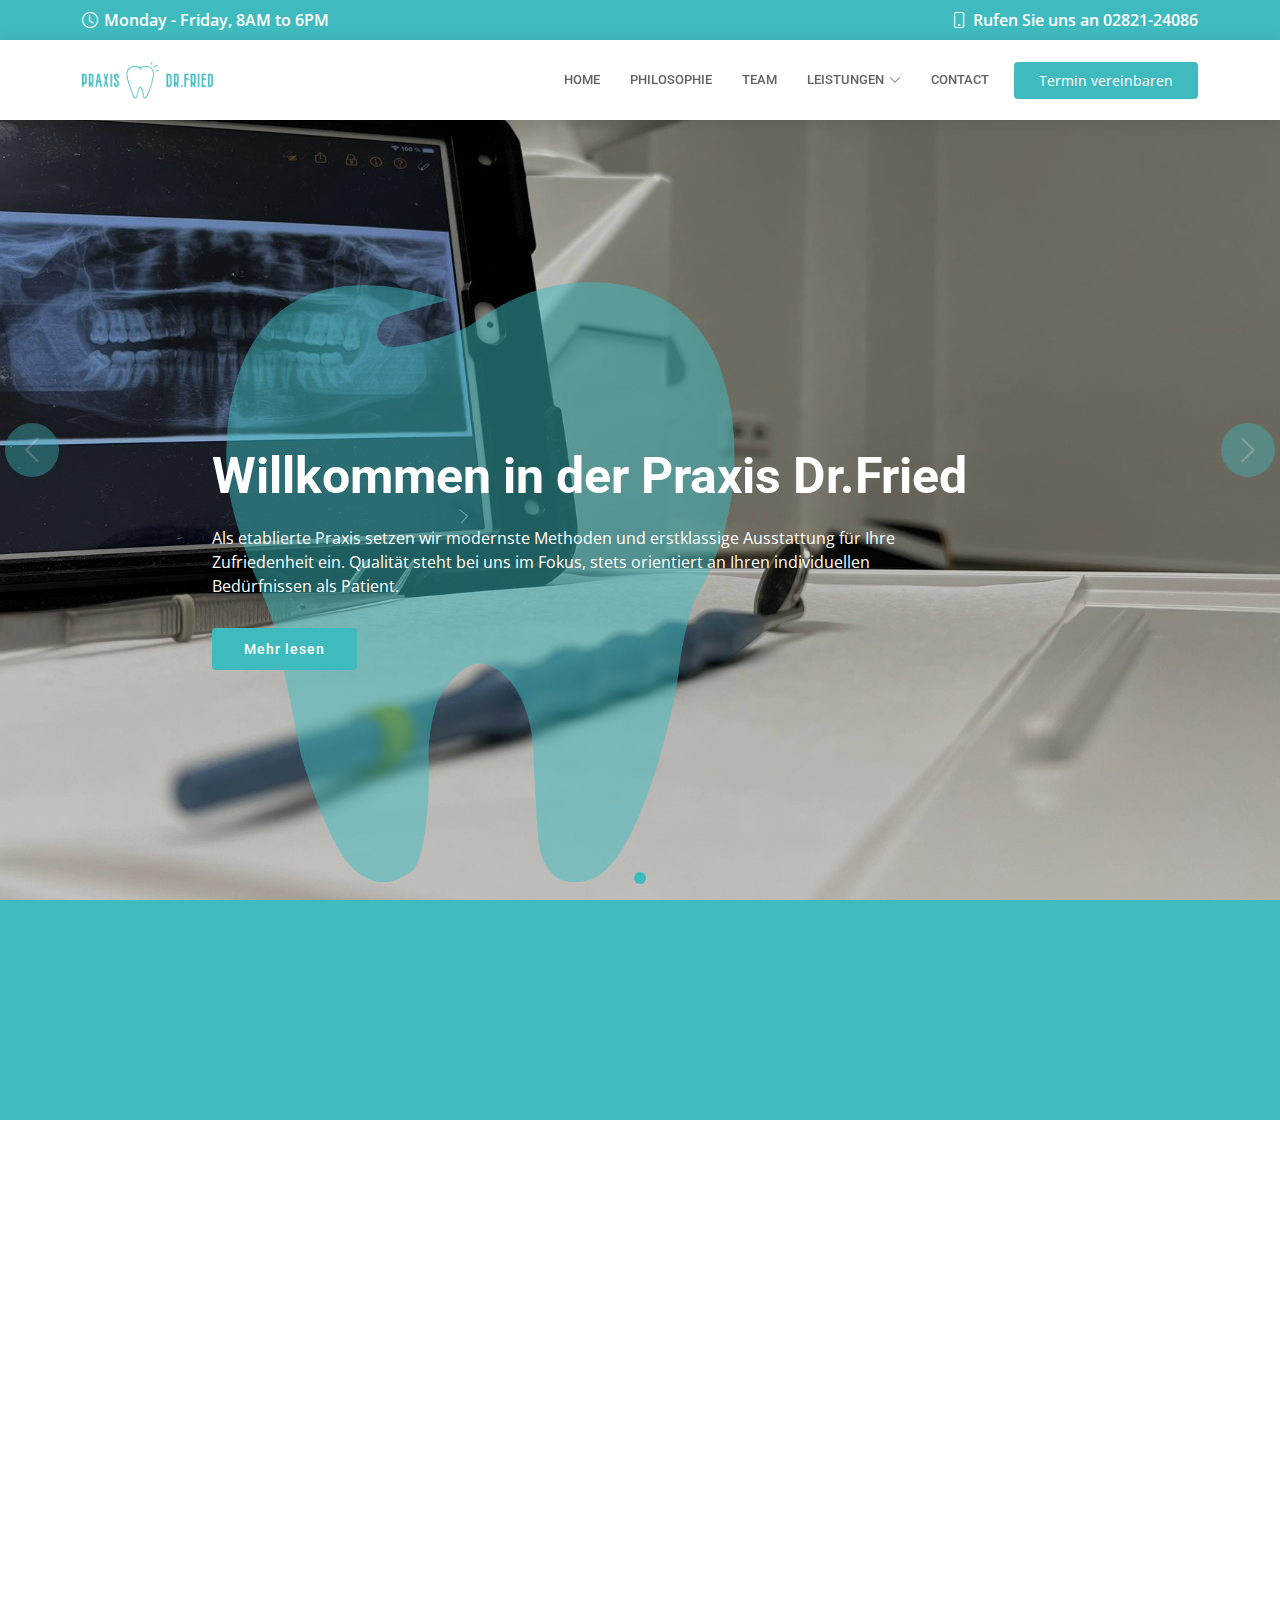
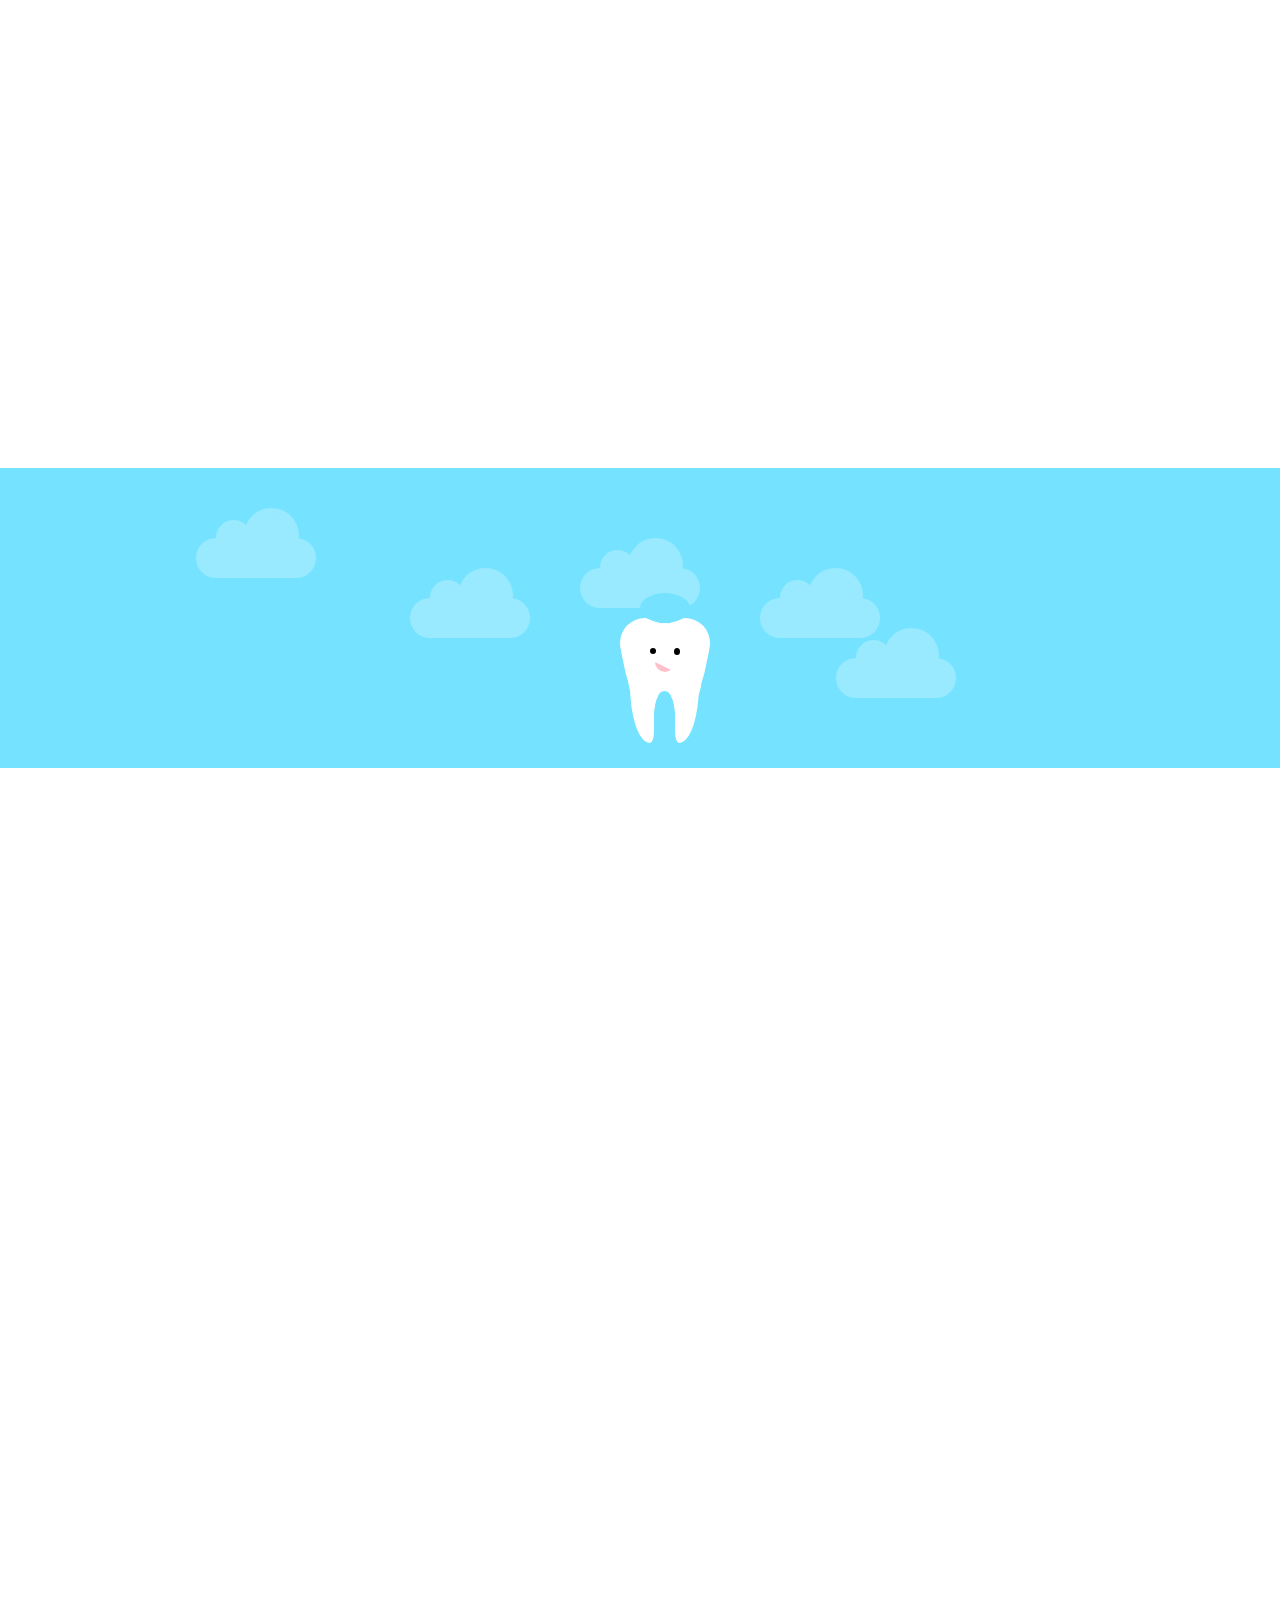
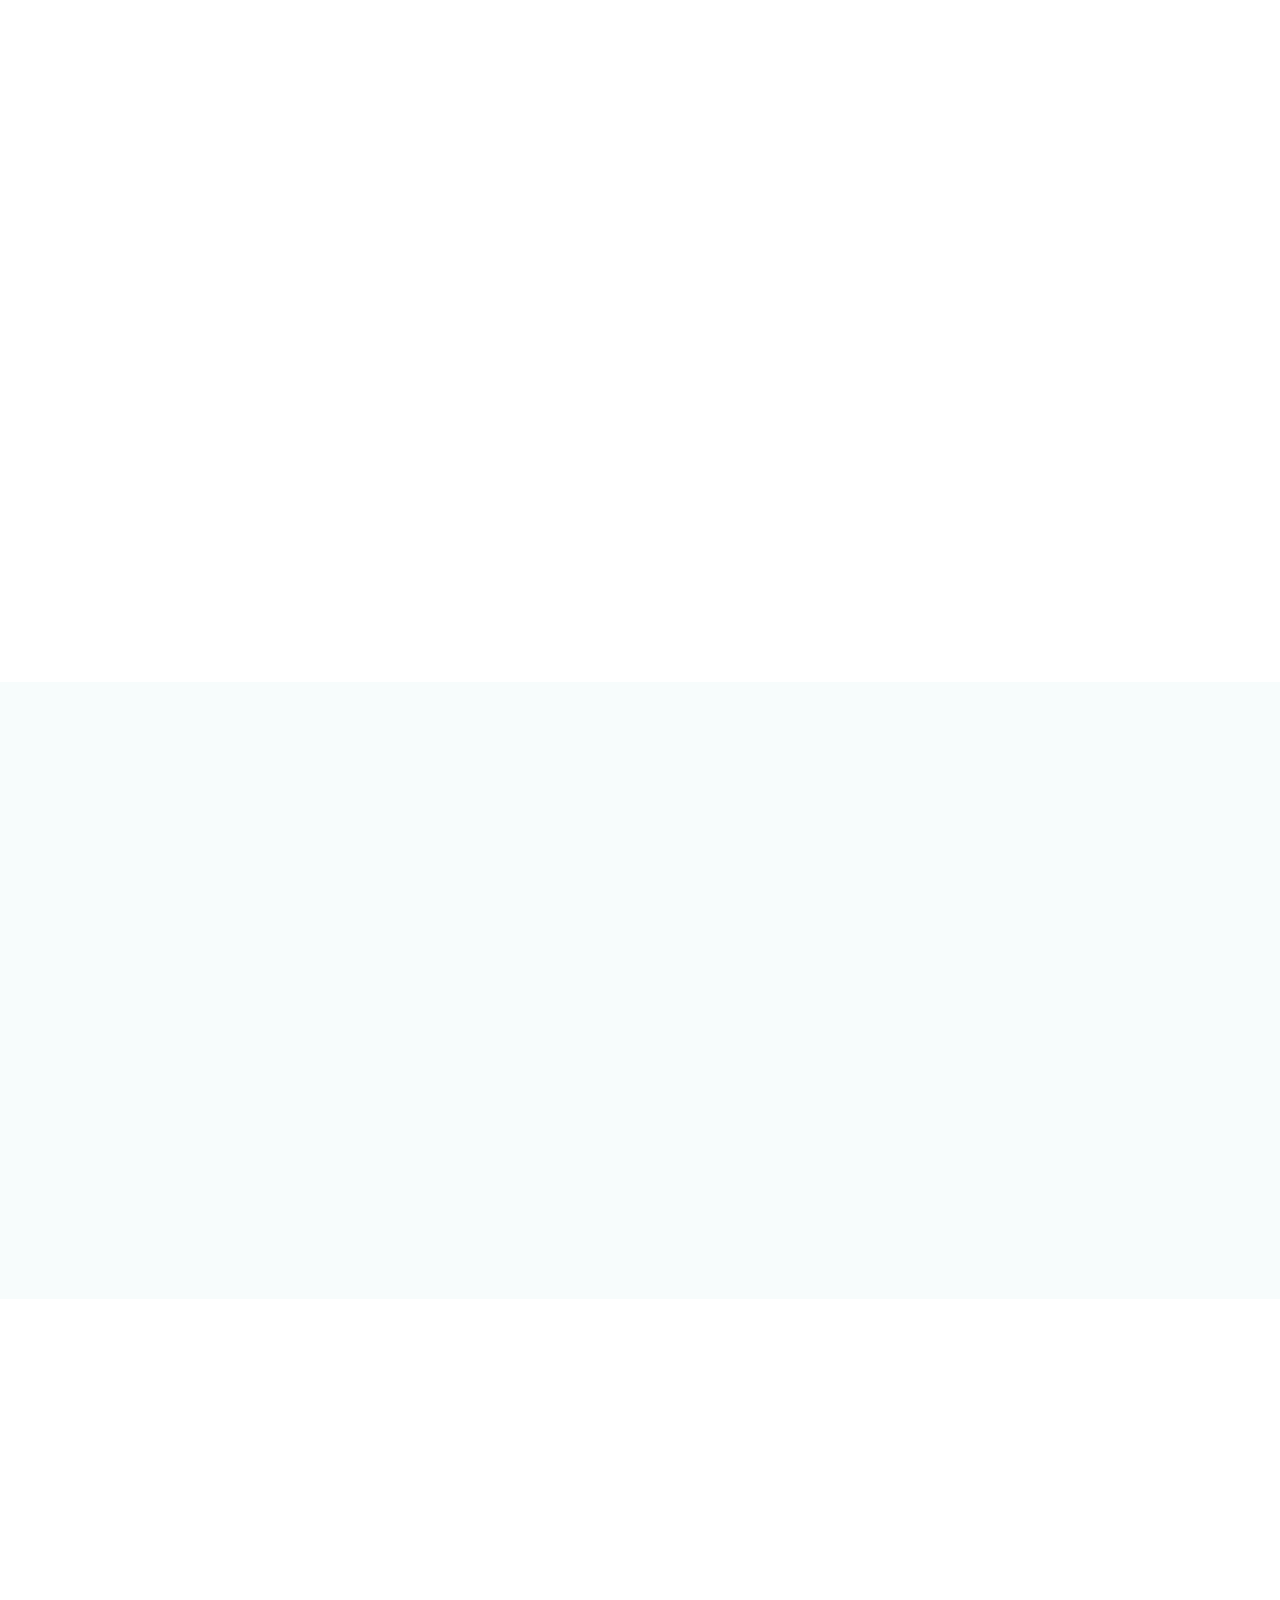
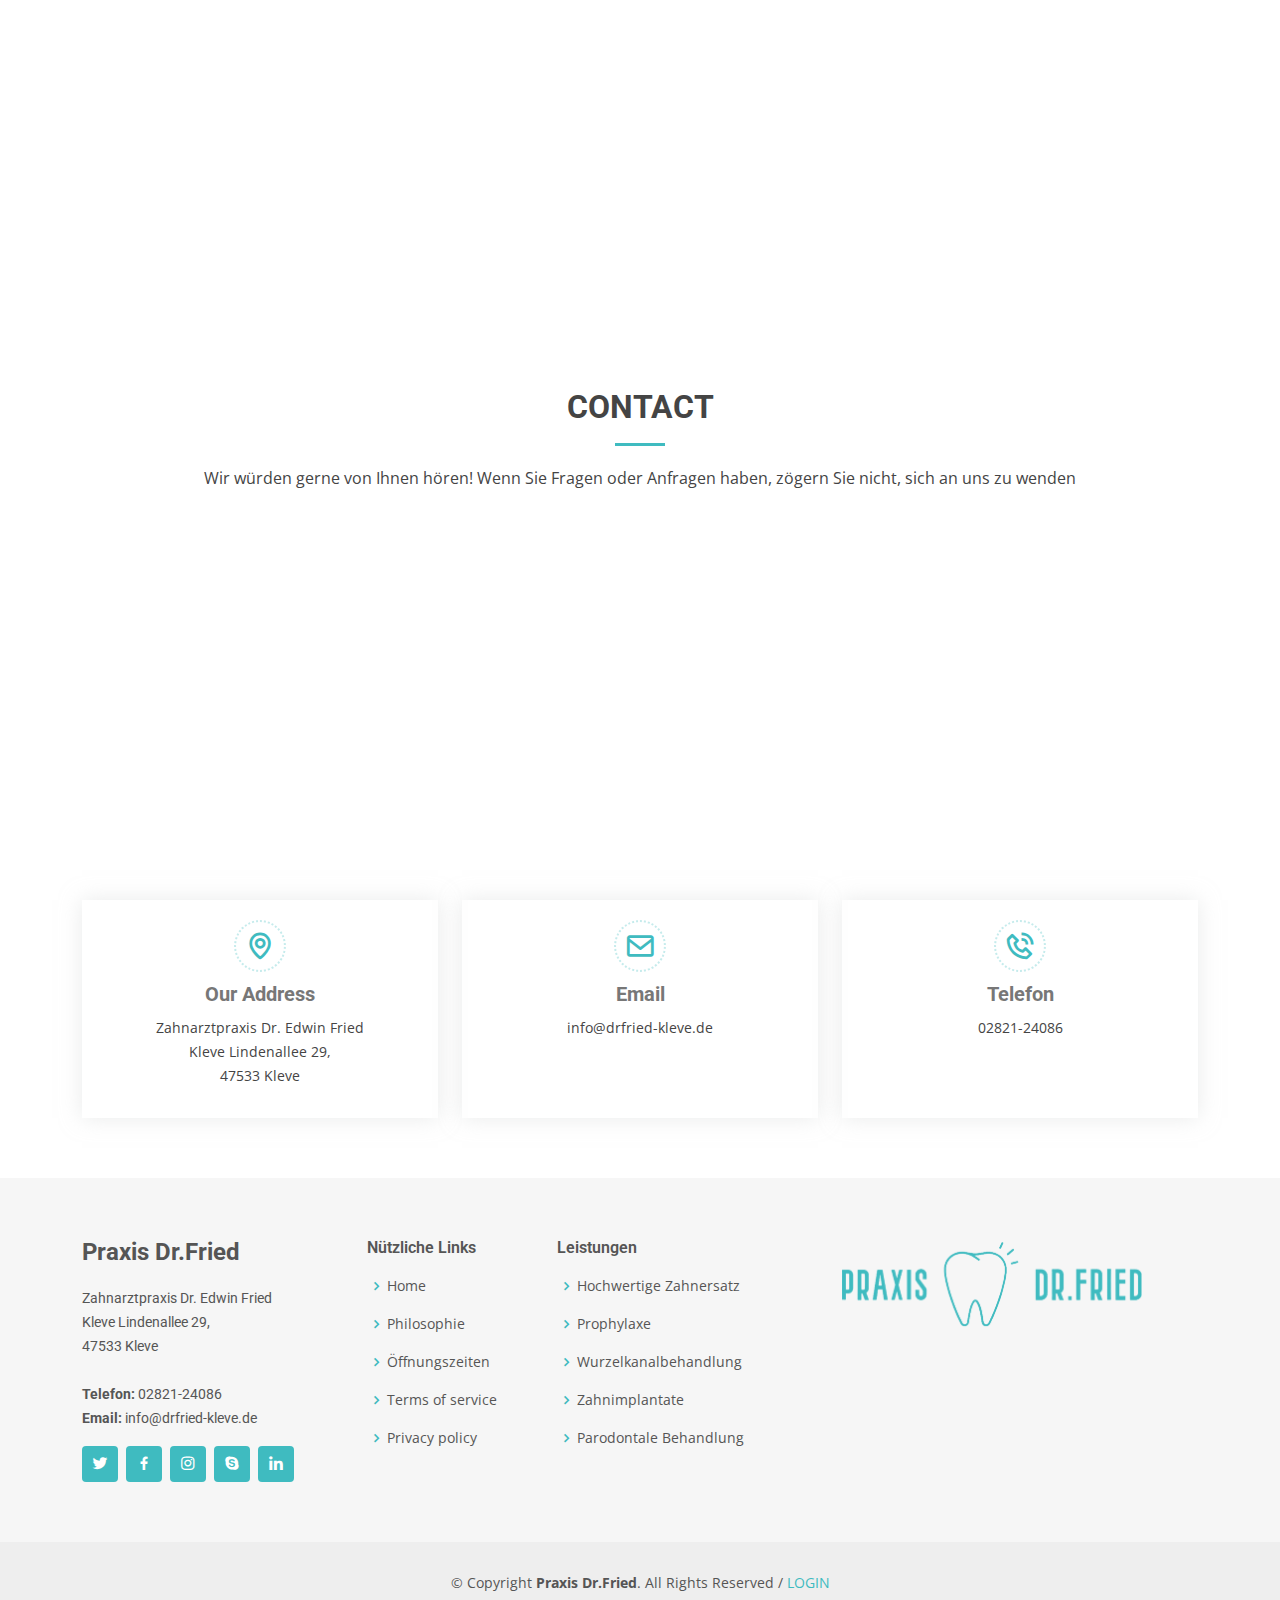
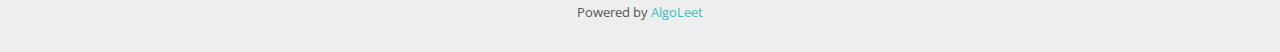
<file: index.html>
<!DOCTYPE html>
<html lang="en">

<head>
  <meta charset="utf-8">
  <meta content="width=device-width, initial-scale=1.0" name="viewport">

  <title>Praxis Dr.Fried</title>
  <meta content="" name="description">
  <meta content="" name="keywords">

  <!-- Favicons -->
  <link href="assets/img/logoMainlogoTrans.png" rel="icon">
  <link href="assets/img/apple-touch-icon.png" rel="apple-touch-icon">

  <!-- Google Fonts -->
  <link
    href="https://fonts.googleapis.com/css?family=Open+Sans:300,300i,400,400i,600,600i,700,700i|Roboto:300,300i,400,400i,500,500i,600,600i,700,700i|Poppins:300,300i,400,400i,500,500i,600,600i,700,700i"
    rel="stylesheet">

  <!-- Vendor CSS Files -->
  <link href="assets/vendor/fontawesome-free/css/all.min.css" rel="stylesheet">
  <link href="assets/vendor/animate.css/animate.min.css" rel="stylesheet">
  <link href="assets/vendor/aos/aos.css" rel="stylesheet">
  <link href="assets/vendor/bootstrap/css/bootstrap.min.css" rel="stylesheet">
  <link href="assets/vendor/bootstrap-icons/bootstrap-icons.css" rel="stylesheet">
  <link href="assets/vendor/boxicons/css/boxicons.min.css" rel="stylesheet">
  <link href="assets/vendor/glightbox/css/glightbox.min.css" rel="stylesheet">
  <link href="assets/vendor/swiper/swiper-bundle.min.css" rel="stylesheet">

  <!-- Template Main CSS File -->
  <link href="assets/css/style.css" rel="stylesheet">
  <link rel="stylesheet" href="assets/css/toothSky.css">
  <link rel="stylesheet" href="assets/css/open.css">

</head>

<body>

  <!-- ======= Top Bar ======= -->
  <div id="topbar" class="d-flex align-items-center fixed-top">
    <div class="container d-flex align-items-center justify-content-center justify-content-md-between">
      <div class="align-items-center d-none d-md-flex">
        <i class="bi bi-clock"></i> Monday - Friday, 8AM to 6PM
      </div>
      <div class="d-flex align-items-center">
        <i class="bi bi-phone"></i> Rufen Sie uns an 02821-24086
      </div>
    </div>
  </div>

  <!-- ======= Header ======= -->
  <header id="header" class="fixed-top">
    <div class="container d-flex align-items-center">

      <a href="index.html" class="logo me-auto"><img src="assets/img/logoMainHDFullSize.png" alt=""></a>
      <!-- Uncomment below if you prefer to use an image logo -->
      <!-- <h1 class="logo me-auto"><a href="index.html">Medicio</a></h1> -->

      <nav id="navbar" class="navbar order-last order-lg-0">
        <ul>
          <li><a class="nav-link scrollto " href="index.html">Home</a></li>
          <li><a class="nav-link scrollto" href="philosophie.html">Philosophie </a></li>
          <li><a class="nav-link scrollto" href="#doctors">Team</a></li>
          <li class="dropdown"><a href="#departments"><span>LEISTUNGEN</span> <i class="bi bi-chevron-down"></i></a>
            <ul>
              <li><a href="zahnimplantate.html">Zahnimplantate</a></li>
              <li><a href="prophylaxe.html">Prophylaxe</a></li>
              <li><a href="wurzelkanalbehandlung.html">Wurzelkanalbehandlung</a></li>
              <li><a href="hochwertige_zahnersatz.html">Hochwertige Zahnersatz</a></li>
              <li><a href="parodontale_behandlung.html">Parodontale Behandlung</a></li>
            </ul>
          </li>
          <li><a class="nav-link scrollto" href="#contact">Contact</a></li>
        </ul>
        <i class="bi bi-list mobile-nav-toggle"></i>
      </nav><!-- .navbar -->

      <a href="tel:0282124086" class="appointment-btn scrollto">Termin vereinbaren</a>

    </div>
  </header><!-- End Header -->

  <!-- ======= Hero Section ======= -->
  <section id="hero">
    <div id="heroCarousel" data-bs-interval="5000" class="carousel slide carousel-fade" data-bs-ride="carousel">

      <ol class="carousel-indicators" id="hero-carousel-indicators"></ol>

      <div class="carousel-inner" role="listbox">

        <!-- Slide 1 -->
        <div class="carousel-item active" style="background-image: url(assets/img/slide/slide-1.jpeg)">
          <img src="assets/img/slide/tooth.png" class="tooth" />
          <div class="container">
            <h2>Willkommen in der Praxis Dr.Fried</h2>
            <!-- <p>Als etablierte Praxis legen wir großen Wert darauf, dass Sie sich in
              unserer Praxis wohl fühlen, mit unserer Behandlung zufrieden sind
              und gerne wiederkehren. Schöne und gesunde Zähne entstehen
              nicht zufällig. Daher sichern wir höchste Qualität in der Behandlung
              durch den Einsatz modernster, evidenzbasierter Methoden und
              erstklassiger Ausstattung zu. Dabei verlieren wir nie das
              Wesentliche aus den Augen: Ihre individuellen Bedürfnisse als
              Patient</p> -->

            <p>Als etablierte Praxis setzen wir modernste Methoden und erstklassige Ausstattung für Ihre Zufriedenheit
              ein. Qualität steht bei uns im Fokus, stets orientiert an Ihren individuellen Bedürfnissen als Patient.
            </p>
            <a href="philosophie.html" class="btn-get-started scrollto">Mehr lesen</a>
          </div>
        </div>

      </div>

      <a class="carousel-control-prev" href="#heroCarousel" role="button" data-bs-slide="prev">
        <span class="carousel-control-prev-icon bi bi-chevron-left" aria-hidden="true"></span>
      </a>

      <a class="carousel-control-next" href="#heroCarousel" role="button" data-bs-slide="next">
        <span class="carousel-control-next-icon bi bi-chevron-right" aria-hidden="true"></span>
      </a>

    </div>
  </section>





  <!-- End Hero -->

  <main id="main">


    <!-- ======= Cta Section ======= -->
    <section id="cta" class="cta">
      <div class="container" data-aos="zoom-in">

        <div class="text-center">
          <h3>In einem Notfall? Brauchen Sie jetzt Hilfe?</h3>
          <!-- <p> Duis aute irure dolor in reprehenderit in voluptate velit esse cillum dolore eu fugiat nulla pariatur.
            Excepteur sint occaecat cupidatat non proident, sunt in culpa qui officia deserunt mollit anim id est
            laborum.</p> -->
          <a class="cta-btn scrollto" href="tel:0282124086">Termin vereinbaren</a>
        </div>

      </div>
    </section><!-- End Cta Section -->

    <!-- ======= About Us Section ======= -->


    <section id="open_hours" class="about">
      <div class="container" data-aos="fade-up">
        <div class="section-title">
          <h2>Öffnungszeiten</h2>
          <!-- <p>Magnam dolores commodi suscipit. Necessitatibus eius consequatur ex aliquid fuga eum quidem. Sit sint
            consectetur velit. Quisquam quos quisquam cupiditate. Et nemo qui impedit suscipit alias ea. Quia fugiat sit
            in iste officiis commodi quidem hic quas.</p> -->
        </div>

        <div class="row">
          <div class="col-lg-6" data-aos="fade-right">
            <img src="assets/img/real1.jpeg" class="img-fluid" alt="" style="width: 520px;">
          </div>

          <div class="col-lg-6 pt-4 pt-lg-0 content" data-aos="fade-left">
            <div class="section-tittle mb-4">
              <span>ÖFFNUNGSZEITEN</span>
              <h2>WIR SIND SIEBEN TAGE IN DER WOCHE
                <br> FÜR SIE DA!
              </h2>
            </div>

            <!-- Opening Hours -->
            <div class="pricing-list">
              <div class="opening-hours-container">
                <div class="left-col">
                  <div class="card">

                    <div class="content">
                      <i data-feather="calendar"></i>
                      <span>Montag</span>
                    </div>

                    <div class="content">
                      <i data-feather="clock"></i>
                      <span>8:00 - 13:00&nbsp;&nbsp;&nbsp;&nbsp;&nbsp;14:00 - 18:00</span>
                    </div>

                  </div>




                  <div class="card">

                    <div class="content">
                      <i data-feather="calendar"></i>
                      <span>Dienstag</span>
                    </div>

                    <div class="content">
                      <i data-feather="clock"></i>
                      <span> 8:00 - 13:00&nbsp;&nbsp;&nbsp;&nbsp;&nbsp;14:00 - 18:00</span>
                    </div>

                  </div>


                  <div class="card">

                    <div class="content">
                      <i data-feather="calendar"></i>
                      <span>Mittwoch</span>
                    </div>

                    <div class="content">
                      <i data-feather="clock"></i>
                      <span> 8:00 - 13:00&nbsp;&nbsp;&nbsp;&nbsp;&nbsp;14:00 - 18:00 </span>
                    </div>

                  </div>

                  <div class="card">

                    <div class="content">
                      <i data-feather="calendar"></i>
                      <span>Donnerstag</span>
                    </div>

                    <div class="content">
                      <i data-feather="clock"></i>
                      <span> 8:00 - 13:00&nbsp;&nbsp;&nbsp;&nbsp;&nbsp;14:00 - 18:00 </span>
                    </div>

                  </div>


                  <div class="card">

                    <div class="content">
                      <i data-feather="calendar"></i>
                      <span>Freitag</span>
                    </div>

                    <div class="content">
                      <i data-feather="clock"></i>
                      <span> 8:00 - 13:00 </span>
                    </div>

                  </div>

                  <div class="card">

                    <div class="content">
                      <i data-feather="calendar"></i>
                      <span>Samstag</span>
                    </div>

                    <div class="content">
                      <i data-feather="clock"></i>
                      <span> Geschlossen </span>
                    </div>

                  </div>


                  <div class="card">

                    <div class="content">
                      <i data-feather="calendar"></i>
                      <span>Sonntag</span>
                    </div>

                    <div class="content">
                      <i data-feather="clock"></i>
                      <span> Geschlossen </span>
                    </div>

                  </div>


                </div>

              </div>

            </div>
          </div>
        </div>
      </div>
    </section>

    <div class="mainTooth">
      <div class="mySky">
        <div class="cl cloud01"></div>
        <div class="cl cloud02"></div>
        <div class="cl cloud03"></div>
        <div class="cl cloud04"></div>
        <div class="cl cloud05"></div>

        <div class="myTooth">
          <div class="body crown01"></div>
          <div class="body crown02"></div>
          <div class="bg crown03"></div>
          <div class="body crown04"></div>
          <div class="body crown05"></div>
          <div class="body crown06"></div>
          <div class="body crown07"></div>
          <div class="body root01"></div>
          <div class="body root02"></div>
          <div class="body root03"></div>
          <div class="bg root04"></div>
          <div class="body root05"></div>
          <div class="body root06"></div>
          <div class="body root07"></div>
          <div class="body root08"></div>
          <div class="bg root09"></div>
          <div class="bg root10"></div>

          <div class="face">
            <div class="f eye eye01"></div>
            <div class="f eye eye02"></div>
            <div class="f mouth"></div>
          </div>
        </div>

      </div>
    </div>






    <!-- End About Us Section -->


    <!-- ======= Departments Section ======= -->
    <section id="departments" class="departments">
      <div class="container" data-aos="fade-up">

        <div class="section-title">
          <h2>Leistungen</h2>
          <!-- <p>Magnam dolores commodi suscipit. Necessitatibus eius consequatur ex aliquid fuga eum quidem. Sit sint
            consectetur velit. Quisquam quos quisquam cupiditate. Et nemo qui impedit suscipit alias ea. Quia fugiat sit
            in iste officiis commodi quidem hic quas.</p> -->
        </div>

        <div class="row" data-aos="fade-up" data-aos-delay="100">
          <div class="col-lg-4 mb-5 mb-lg-0">
            <ul class="nav nav-tabs flex-column">
              <li class="nav-item">
                <a class="nav-link active show" data-bs-toggle="tab" data-bs-target="#tab-1">
                  <h4>Zahnimplantate</h4>
                  <!-- <p>Was sind Implantate?</p> -->
                </a>
              </li>
              <li class="nav-item mt-2">
                <a class="nav-link" data-bs-toggle="tab" data-bs-target="#tab-2">
                  <h4>Prophylaxe </h4>
                  <!-- <p>Voluptas vel esse repudiandae quo excepturi.</p> -->
                </a>
              </li>
              <li class="nav-item mt-2">
                <a class="nav-link" data-bs-toggle="tab" data-bs-target="#tab-3">
                  <h4>Wurzekanalbehandlung </h4>
                  <!-- <p>Velit veniam ipsa sit nihil blanditiis mollitia natus.</p> -->
                </a>
              </li>
              <li class="nav-item mt-2">
                <a class="nav-link" data-bs-toggle="tab" data-bs-target="#tab-4">
                  <h4>Hochwertige Zahnersatz</h4>
                  <!-- <p>Ratione hic sapiente nostrum doloremque illum nulla praesentium id</p> -->
                </a>
              </li>
              <li class="nav-item mt-2">
                <a class="nav-link" data-bs-toggle="tab" data-bs-target="#tab-5">
                  <h4>Parodontale Behandlung</h4>
                  <!-- <p>Ratione hic sapiente nostrum doloremque illum nulla praesentium id</p> -->
                </a>
              </li>
            </ul>
          </div>
          <div class="col-lg-8">
            <div class="tab-content">
              <div class="tab-pane active show" id="tab-1">
                <h3>Zahnimplantate</h3>
                <!-- <p class="fst-italic">Qui laudantium consequatur laborum sit qui ad sapiente dila parde sonata raqer a videna mareta paulona marka</p> -->
                <!-- <img src="assets/img/departments-1.jpg" alt="" class="img-fluid"> -->
                <p>Was sind Implantate?<br>Zahnimplantate sind künstliche Zahnwurzeln, die in den Kiefer
                  eingefügt werden, um festen Halt für Zahnersatz wie Kronen
                  oder Brücken zu bieten. Sie dienen dazu, verlorengegangene
                  Zähne zu ersetzen und ermöglichen eine natürliche und stabile
                  Zahnfunktion.
                  <br>


                </p>
                <a href="zahnimplantate.html" class="btn-get-started scrollto">Mehr lesen</a>
              </div>
              <div class="tab-pane" id="tab-2">
                <h3>Prophylaxe </h3>
                <!-- <p class="fst-italic">Qui laudantium consequatur laborum sit qui ad sapiente dila parde sonata raqer a videna mareta paulona marka</p> -->
                <!-- <img src="assets/img/departments-2.jpg" alt="" class="img-fluid"> -->
                <p>Die professionelle Zahnreinigung ist eine gründliche Maßnahme, bei der hartnäckige Zahnbeläge, Plaque
                  und Verfärbungen entfernt werden. Sie verbessert nicht nur die Ästhetik, sondern schützt auch vor
                  Karies und Zahnfleischerkrankungen. Wichtige Vorteile sind tiefe Reinigung, Kariesprävention,
                  Zahnfleischgesundheit, Früherkennung von Problemen und ästhetische Verbesserungen. Diese regelmäßige
                  Prozedur trägt zur langfristigen Mundgesundheit bei und kann kostspielige Zahnbehandlungen vermeiden.
                </p>
                <a href="prophylaxe.html" class="btn-get-started scrollto">Mehr lesen</a>
              </div>
              <div class="tab-pane" id="tab-3">
                <h3>Wurzelkanalbehandlung</h3>
                <!-- <p class="fst-italic">Qui laudantium consequatur laborum sit qui ad sapiente dila parde sonata raqer a videna mareta paulona marka</p> -->
                <!-- <img src="assets/img/departments-3.jpg" alt="" class="img-fluid"> -->
                <p>Die Wurzelkanalbehandlung entfernt infiziertes Gewebe aus einem Zahn, reinigt und verschließt die
                  Wurzelkanäle, um erneute Infektionen zu verhindern. Sie lindert Schmerzen und wird schmerzfrei unter
                  lokaler Betäubung durchgeführt. Unsere persönliche Beratung unterstützt Sie dabei.</p>
                <a href="wurzelkanalbehandlung.html" class="btn-get-started scrollto">Mehr lesen</a>
              </div>
              <div class="tab-pane" id="tab-4">
                <h3>Hochwertige Zahnersatz</h3>

                <p>Hochwertiger Zahnersatz stellt die künstliche Wiederherstellung fehlender Zähne dar. Arten wie
                  Kronen, Brücken, Teil- und Vollprothesen sowie Implantate werden je nach individuellen Bedürfnissen
                  eingesetzt. Die Auswahl basiert auf der Anzahl fehlender Zähne, dem Zustand der umliegenden Zähne und
                  individuellen Bedürfnissen. Wir bieten persönliche Beratungen für maßgeschneiderten Zahnersatz.</p>
                <a href="hochwertige_zahnersatz.html" class="btn-get-started scrollto">Mehr lesen</a>
              </div>
              <div class="tab-pane" id="tab-5">
                <h3>Parodontale Behandlung</h3>

                <p>
                  Die parodontale Behandlung zielt darauf ab, die Gesundheit des Zahnhalteapparats, einschließlich
                  Zahnfleisch, Kieferknochen und Bindegewebe, zu verbessern. Dies wird typischerweise durch Maßnahmen
                  wie Zahnsteinentfernung, Wurzelglättung, Scaling und in fortgeschrittenen Fällen chirurgische
                  Eingriffe erreicht. Das Hauptziel ist es, Entzündungen zu reduzieren, das Zahnfleisch zu verbessern
                  und die Strukturen, die die Zähne unterstützen, zu schützen. Eine optimale parodontale Gesundheit ist
                  wichtig für den langfristigen Erhalt der Zähne und das allgemeine Mundgesundheit. Eine individuelle
                  Beratung kann helfen, die geeigneten Maßnahmen für Ihre spezifische Situation festzulegen..</p>
                <a href="parodontale_behandlung.html" class="btn-get-started scrollto">Mehr lesen</a>
              </div>
            </div>
          </div>
        </div>

      </div>
    </section><!-- End Departments Section -->



    <!-- ======= Testimonials Section ======= -->

    <section id="testimonials" class="testimonials">
      <div class="container" data-aos="fade-up">

        <div class="section-title">
          <h2>Das sagen unsere Patienten</h2>
          <p>Entdecken Sie die Erfahrungen unserer geschätzten Patienten und erfahren Sie mehr über die außergewöhnliche
            Betreuung und den Service, den wir bieten. Wir sind stolz auf das positive Feedback, das wir erhalten haben,
            und fühlen uns geehrt, diese Testimonials mit Ihnen zu teilen.</p>
        </div>

        <div class="testimonials-slider swiper" data-aos="fade-up" data-aos-delay="100">
          <div class="swiper-wrapper">

            <div class="swiper-slide">
              <div class="testimonial-item">
                <p>
                  <i class="bx bxs-quote-alt-left quote-icon-left"></i>
                  Dr. Fried hat die Praxis von Dr. Katzenberg übernommenen, bei dem ich jahrelang ein sehr zufriedener
                  Patient war. Ich bin froh, dass ich mich nun bei Dr. Fried ebenfalls in sehr guten Händen befinde. Dr.
                  Fried ist sehr zugewand und nimmt sich Zeit für eine gute Beratung im Sinne des Patienten. Auch das
                  Team ist freundlich und kompetent. Die Termine wurden praktisch auf die Minute eingehalten. Die
                  Bewertungen mit einem Stern sind deshalb völlig absurd und in keinster Weise begründet.
                  Meine Frau hatte ebenfalls eine Behandlung in der Praxis bei der Frau Helmes und war ebenfalls äußerst
                  zufrieden.
                  <i class="bx bxs-quote-alt-right quote-icon-right"></i>
                  <br>
                  <br>
                </p>
                <img src="assets/img/testimonials/testimonials.PNG" class="testimonial-img" alt="">
                <h3>Peter Albers</h3>
                <!-- <h4>Ceo &amp; Founder</h4> -->
              </div>
            </div><!-- End testimonial item -->





            <div class="swiper-slide">
              <div class="testimonial-item">
                <p>
                  <i class="bx bxs-quote-alt-left quote-icon-left"></i>
                  bin seit drei Jahren Patient von Dr. Fried und bin sehr zufrieden,
                  sehr freundlich und Fachlich hervorragend,bin mit den Behandlungen vollauf zufrieden
                  <i class="bx bxs-quote-alt-right quote-icon-right"></i>
                  <br>
                  <br>
                  <br>
                  <br>
                  <br>
                  <br>
                  <br>
                  <br>
                  <br>
                  <br>
                  <br>
                </p>
                <img src="assets/img/testimonials/testimonials.PNG" class="testimonial-img" alt="">
                <h3>Heribert Fürst</h3>
                <!-- <h4>Store Owner</h4> -->
              </div>
            </div><!-- End testimonial item -->







            <div class="swiper-slide">
              <div class="testimonial-item">
                <p>
                  <i class="bx bxs-quote-alt-left quote-icon-left"></i>
                  Sehr guter Zahnarzt
                  Nach Abschluß einer langwierigen Behandlung bin ich sehr zufrieden mir der erbrachten Leistung.
                  Inbesondere ist der freundliche Umgang mit seinen Patienten ist hervorzuheben.
                  Wer Angst vor Spritzen hat, ist hier besonders gut aufgehoben. Die Spritzen werden in­ji­zie­rt, ohne
                  dass man dies mitbekommt. Einfach nur Spitze!!!
                  Die Abläufe in der Praxis und in der Zusammenarbeit mit dem Labor sind noch verbesserungswürdig; sie
                  sind aber der Praxisübernahme geschuldet.
                  Ansonsten alles TOP!!!
                  <i class="bx bxs-quote-alt-right quote-icon-right"></i>
                  <br>
                  <br>
                  <br>

                </p>
                <img src="assets/img/testimonials/testimonials.PNG" class="testimonial-img" alt="">
                <h3>Walter S</h3>
                <!-- <h4>Freelancer</h4> -->
              </div>
            </div><!-- End testimonial item -->

            <div class="swiper-slide">
              <div class="testimonial-item">
                <p>
                  <i class="bx bxs-quote-alt-left quote-icon-left"></i>
                  Als Patientin der Zahnarztpraxis Dr. Fried kann ich meine uneingeschränkte Empfehlung aussprechen.
                  Der Patientenservice ist freundlich und auf Augenhöhe. Vorsorgetermine, die bekanntlich rechtzeitig
                  vereinbart werden sollten, werden zuverlässig eingehalten; die Behandlung ist umfassend, und Fragen
                  werden verständlich beantwortet. Schmerzpatienten erfahren schnellstmögliche Hilfe.
                  Es spricht für die gute Qualität und den Zuspruch, dass die durchweg organisierte Terminplanung bis
                  Jahresende steht.
                  Die letzten drei doch sehr oberflächlich erscheinenden Bewertungen sind nicht nachvollziehbar und
                  machen keinen Sinn.
                  <i class="bx bxs-quote-alt-right quote-icon-right"></i>
                </p>
                <img src="assets/img/testimonials/testimonials.PNG" class="testimonial-img" alt="">
                <h3>Ema Lind</h3>
                <!-- <h4>Entrepreneur</h4> -->
              </div>
            </div><!-- End testimonial item -->

          </div>
          <div class="swiper-pagination"></div>
        </div>

      </div>
    </section>










    <!-- End Testimonials Section -->

    <!-- ======= Doctors Section ======= -->
    <section id="doctors" class="doctors section-bg">
      <div class="container" data-aos="fade-up">

        <div class="section-title">
          <h2>TEAM</h2>
          <!-- <p>Magnam dolores commodi suscipit. Necessitatibus eius consequatur ex aliquid fuga eum quidem. Sit sint
            consectetur velit. Quisquam quos quisquam cupiditate. Et nemo qui impedit suscipit alias ea. Quia fugiat sit
            in iste officiis commodi quidem hic quas.</p> -->
        </div>

        <div class="row justify-content-center">

          <div class="col-lg-3 col-md-6 d-flex align-items-stretch">
            <div class="member" data-aos="fade-up" data-aos-delay="100">
              <div class="member-img">
                <img src="assets/img/testimonials/testimonials.PNG" class="img-fluid" alt="">
                <div class="social">
                  <a href=""><i class="bi bi-twitter"></i></a>
                  <a href=""><i class="bi bi-facebook"></i></a>
                  <a href=""><i class="bi bi-instagram"></i></a>
                  <a href=""><i class="bi bi-linkedin"></i></a>
                </div>
              </div>
              <div class="member-info">
                <h4>Ahmed Doko</h4>
                <span>Zahnarzt</span>
              </div>
            </div>
          </div>


          <div class="col-lg-3 col-md-6 d-flex align-items-stretch">
            <div class="member" data-aos="fade-up" data-aos-delay="100">
              <div class="member-img">
                <img src="assets/img/testimonials/testimonials.PNG" class="img-fluid" alt="">
                <div class="social">
                  <a href=""><i class="bi bi-twitter"></i></a>
                  <a href=""><i class="bi bi-facebook"></i></a>
                  <a href=""><i class="bi bi-instagram"></i></a>
                  <a href=""><i class="bi bi-linkedin"></i></a>
                </div>
              </div>
              <div class="member-info">
                <h4>Dr. Edwin Fried</h4>
                <span>Zahnarzt</span>
              </div>
            </div>
          </div>


          <div class="col-lg-3 col-md-6 d-flex align-items-stretch">
            <div class="member" data-aos="fade-up" data-aos-delay="100">
              <div class="member-img">
                <img src="assets/img/testimonials/testimonials.PNG" class="img-fluid" alt="">
                <div class="social">
                  <a href=""><i class="bi bi-twitter"></i></a>
                  <a href=""><i class="bi bi-facebook"></i></a>
                  <a href=""><i class="bi bi-instagram"></i></a>
                  <a href=""><i class="bi bi-linkedin"></i></a>
                </div>
              </div>
              <div class="member-info">
                <h4>Augustyniak Rosen</h4>
                <span>Zahnärztin</span>
              </div>
            </div>
          </div>

        </div>

      </div>
    </section><!-- End Doctors Section -->

    <!-- ======= Gallery Section ======= -->
    <section id="gallery" class="gallery">
      <div class="container" data-aos="fade-up">

        <div class="section-title">
          <h2>Gallery</h2>
          <!-- <p>Magnam dolores commodi suscipit. Necessitatibus eius consequatur ex aliquid fuga eum quidem. Sit sint
            consectetur velit. Quisquam quos quisquam cupiditate. Et nemo qui impedit suscipit alias ea. Quia fugiat sit
            in iste officiis commodi quidem hic quas.</p> -->
        </div>

        <div class="gallery-slider swiper">
          <div class="swiper-wrapper align-items-center">
            <div class="swiper-slide"><a class="gallery-lightbox" href="assets/img/gallery/gallery-1.jpeg"><img
                  src="assets/img/gallery/gallery-1.jpeg" class="img-fluid" alt=""></a></div>
            <div class="swiper-slide"><a class="gallery-lightbox" href="assets/img/gallery/gallery-2.jpeg"><img
                  src="assets/img/gallery/gallery-2.jpeg" class="img-fluid" alt=""></a></div>
            <div class="swiper-slide"><a class="gallery-lightbox" href="assets/img/gallery/gallery-3.jpeg"><img
                  src="assets/img/gallery/gallery-3.jpeg" class="img-fluid" alt=""></a></div>
            <div class="swiper-slide"><a class="gallery-lightbox" href="assets/img/gallery/gallery-4.jpeg"><img
                  src="assets/img/gallery/gallery-4.jpeg" class="img-fluid" alt=""></a></div>
            <div class="swiper-slide"><a class="gallery-lightbox" href="assets/img/gallery/gallery-5.jpeg"><img
                  src="assets/img/gallery/gallery-5.jpeg" class="img-fluid" alt=""></a></div>
            <div class="swiper-slide"><a class="gallery-lightbox" href="assets/img/gallery/gallery-7.jpeg"><img
                  src="assets/img/gallery/gallery-7.jpeg" class="img-fluid" alt=""></a></div>
            <div class="swiper-slide"><a class="gallery-lightbox" href="assets/img/gallery/gallery-8.jpeg"><img
                  src="assets/img/gallery/gallery-8.jpeg" class="img-fluid" alt=""></a></div>
            <div class="swiper-slide"><a class="gallery-lightbox" href="assets/img/gallery/gallery-9.jpeg"><img
                  src="assets/img/gallery/gallery-9.jpeg" class="img-fluid" alt=""></a></div>
            <div class="swiper-slide"><a class="gallery-lightbox" href="assets/img/gallery/gallery-10.jpeg"><img
                  src="assets/img/gallery/gallery-10.jpeg" class="img-fluid" alt=""></a></div>
            <div class="swiper-slide"><a class="gallery-lightbox" href="assets/img/gallery/gallery-11.jpeg"><img
                  src="assets/img/gallery/gallery-11.jpeg" class="img-fluid" alt=""></a></div>
            <div class="swiper-slide"><a class="gallery-lightbox" href="assets/img/gallery/gallery-12.jpeg"><img
                  src="assets/img/gallery/gallery-12.jpeg" class="img-fluid" alt=""></a></div>
            <div class="swiper-slide"><a class="gallery-lightbox" href="assets/img/gallery/gallery-13.jpeg"><img
                  src="assets/img/gallery/gallery-13.jpeg" class="img-fluid" alt=""></a></div>
            <div class="swiper-slide"><a class="gallery-lightbox" href="assets/img/gallery/gallery-14.jpeg"><img
                  src="assets/img/gallery/gallery-14.jpeg" class="img-fluid" alt=""></a></div>
            <div class="swiper-slide"><a class="gallery-lightbox" href="assets/img/gallery/gallery-15.jpeg"><img
                  src="assets/img/gallery/gallery-15.jpeg" class="img-fluid" alt=""></a></div>
            <div class="swiper-slide"><a class="gallery-lightbox" href="assets/img/gallery/gallery-16.jpeg"><img
                  src="assets/img/gallery/gallery-16.jpeg" class="img-fluid" alt=""></a></div>
          </div>
          <div class="swiper-pagination"></div>
        </div>

      </div>
    </section><!-- End Gallery Section -->




    <!-- ======= Contact Section ======= -->
    <section id="contact" class="contact">
      <div class="container">

        <div class="section-title">
          <h2>Contact</h2>
          <p>Wir würden gerne von Ihnen hören! Wenn Sie Fragen oder Anfragen haben, zögern Sie nicht, sich an uns zu
            wenden</p>
        </div>

      </div>

      <div style="max-width: 80%; margin: 0 auto;">
        <iframe style="border:0; width: 100%; height: 350px;"
          src="https://maps.google.com/maps?width=100%25&amp;height=600&amp;hl=en&amp;q=Zahnarztpraxis%20Dr.%20Edwin%20Fried%20Kleve%20Lindenallee%2029,%2047533%20Kleve+(My%20Business%20Name)&amp;t=&amp;z=14&amp;ie=UTF8&amp;iwloc=B&amp;output=embed"
          frameborder="0" allowfullscreen></iframe>

      </div>

      <div class="container">

        <div class="col-lg-12">

          <div class="row">

            <div class="col-md-4">
              <div class="info-box mt-4">
                <i class="bx bx-map"></i>
                <h3>Our Address</h3>
                <p>Zahnarztpraxis Dr. Edwin Fried<br> Kleve
                  Lindenallee 29, <br> 47533 Kleve</p>
              </div>
            </div>

            <div class="col-md-4">
              <div class="info-box mt-4">
                <i class="bx bx-envelope"></i>
                <h3>Email</h3>
                <p>info@drfried-kleve.de<br><br><br></p>
              </div>
            </div>

            <div class="col-md-4">
              <div class="info-box mt-4">
                <i class="bx bx-phone-call"></i>
                <h3>Telefon</h3>
                <p>02821-24086<br><br><br></p>
              </div>
            </div>

          </div>

        </div>


      </div>
    </section><!-- End Contact Section -->






  </main><!-- End #main -->

  <!-- ======= Footer ======= -->
  <footer id="footer">
    <div class="footer-top">
      <div class="container">
        <div class="row">

          <div class="col-lg-3 col-md-6">
            <div class="footer-info">
              <h3>Praxis Dr.Fried</h3>
              <p>
                Zahnarztpraxis Dr. Edwin Fried
                <br>Kleve Lindenallee 29, <br>
                47533 Kleve<br><br>
                <strong>Telefon:</strong> 02821-24086<br>
                <strong>Email:</strong> info@drfried-kleve.de<br>
              </p>
              <div class="social-links mt-3">
                <a href="#" class="twitter"><i class="bx bxl-twitter"></i></a>
                <a href="#" class="facebook"><i class="bx bxl-facebook"></i></a>
                <a href="#" class="instagram"><i class="bx bxl-instagram"></i></a>
                <a href="#" class="google-plus"><i class="bx bxl-skype"></i></a>
                <a href="#" class="linkedin"><i class="bx bxl-linkedin"></i></a>
              </div>
            </div>
          </div>

          <div class="col-lg-2 col-md-6 footer-links">
            <!-- Useful links -->
            <h4>Nützliche Links</h4>
            <ul>
              <li><i class="bx bx-chevron-right"></i> <a href="index.html">Home</a></li>
              <li><i class="bx bx-chevron-right"></i> <a href="philosophie.html">Philosophie</a></li>
              <li><i class="bx bx-chevron-right"></i> <a href="#open_hours">Öffnungszeiten</a></li>
              <li><i class="bx bx-chevron-right"></i> <a href="#">Terms of service</a></li>
              <li><i class="bx bx-chevron-right"></i> <a href="#">Privacy policy</a></li>
            </ul>
          </div>

          <div class="col-lg-3 col-md-6 footer-links">
            <h4>Leistungen</h4>
            <ul>
              <li><i class="bx bx-chevron-right"></i> <a href="hochwertige_zahnersatz.html">Hochwertige Zahnersatz</a>
              </li>
              <li><i class="bx bx-chevron-right"></i> <a href="prophylaxe.html">Prophylaxe</a></li>
              <li><i class="bx bx-chevron-right"></i> <a href="wurzelkanalbehandlung.html">Wurzelkanalbehandlung</a>
              </li>
              <li><i class="bx bx-chevron-right"></i> <a href="zahnimplantate.html">Zahnimplantate</a></li>
              <!-- <li><i class="bx bx-chevron-right"></i> <a href="#">Graphic Design</a></li> -->
              <li><i class="bx bx-chevron-right"></i> <a href="parodontale_behandlung.html">Parodontale
                  Behandlung</a>
              </li>
            </ul>
          </div>

          <div class="col-lg-4 col-md-6">

            <a href="index.html" class="logo me-auto"><img src="assets/img/logoMainHDFullSize.png" alt=""
                style="width: 300px;"></a>
          </div>

        </div>
      </div>
    </div>

    <div class="container">
      <div class="copyright">
        &copy; Copyright <strong><span>Praxis Dr.Fried</span></strong>. All Rights Reserved / <a
          href="https://drfried-kleve.de/admin/login.php">LOGIN</a>
      </div>
      <div class="credits">
        Powered by <a href="https://www.algoleet.com/" target="_blank">AlgoLeet</a>
      </div>
    </div>
  </footer><!-- End Footer -->

  <div id="preloader"></div>
  <a href="#" class="back-to-top d-flex align-items-center justify-content-center"><i
      class="bi bi-arrow-up-short"></i></a>

  <!-- Vendor JS Files -->
  <style>
    .glow {
      animation: glow-border 2s ease-in-out infinite alternate;
    }

    @keyframes glow-border {
      from {
        border-color: #3FBBC0;
        box-shadow: 0 0 10px #3FBBC0, 0 0 20px #3FBBC0, 0 0 30px #3FBBC0;
      }

      to {
        border-color: transparent;
        box-shadow: none;
      }
    }
  </style>

  <script>
    // Get the current day of the week (0 = Sunday, 1 = Monday, ..., 6 = Saturday)
    let currentDay = new Date().getDay();

    // Adjust for Saturday (0-indexed) to highlight correctly
    currentDay = currentDay === 0 ? 6 : currentDay - 1;

    // Highlight the current day by adding a style
    const openingHoursList = document.querySelectorAll(".opening-hours-container .card");

    // Remove any existing styles from all days
    for (let i = 0; i < openingHoursList.length; i++) {
      openingHoursList[i].classList.remove("glow");
    }

    // Add glow effect to the current day's border
    openingHoursList[currentDay].classList.add("glow");
  </script>





  <script src="assets/vendor/purecounter/purecounter_vanilla.js"></script>
  <script src="assets/vendor/aos/aos.js"></script>
  <script src="assets/vendor/bootstrap/js/bootstrap.bundle.min.js"></script>
  <script src="assets/vendor/glightbox/js/glightbox.min.js"></script>
  <script src="assets/vendor/swiper/swiper-bundle.min.js"></script>
  <script src="assets/vendor/php-email-form/validate.js"></script>

  <!-- Template Main JS File -->
  <script src="assets/js/main.js"></script>

</body>

</html>
</file>
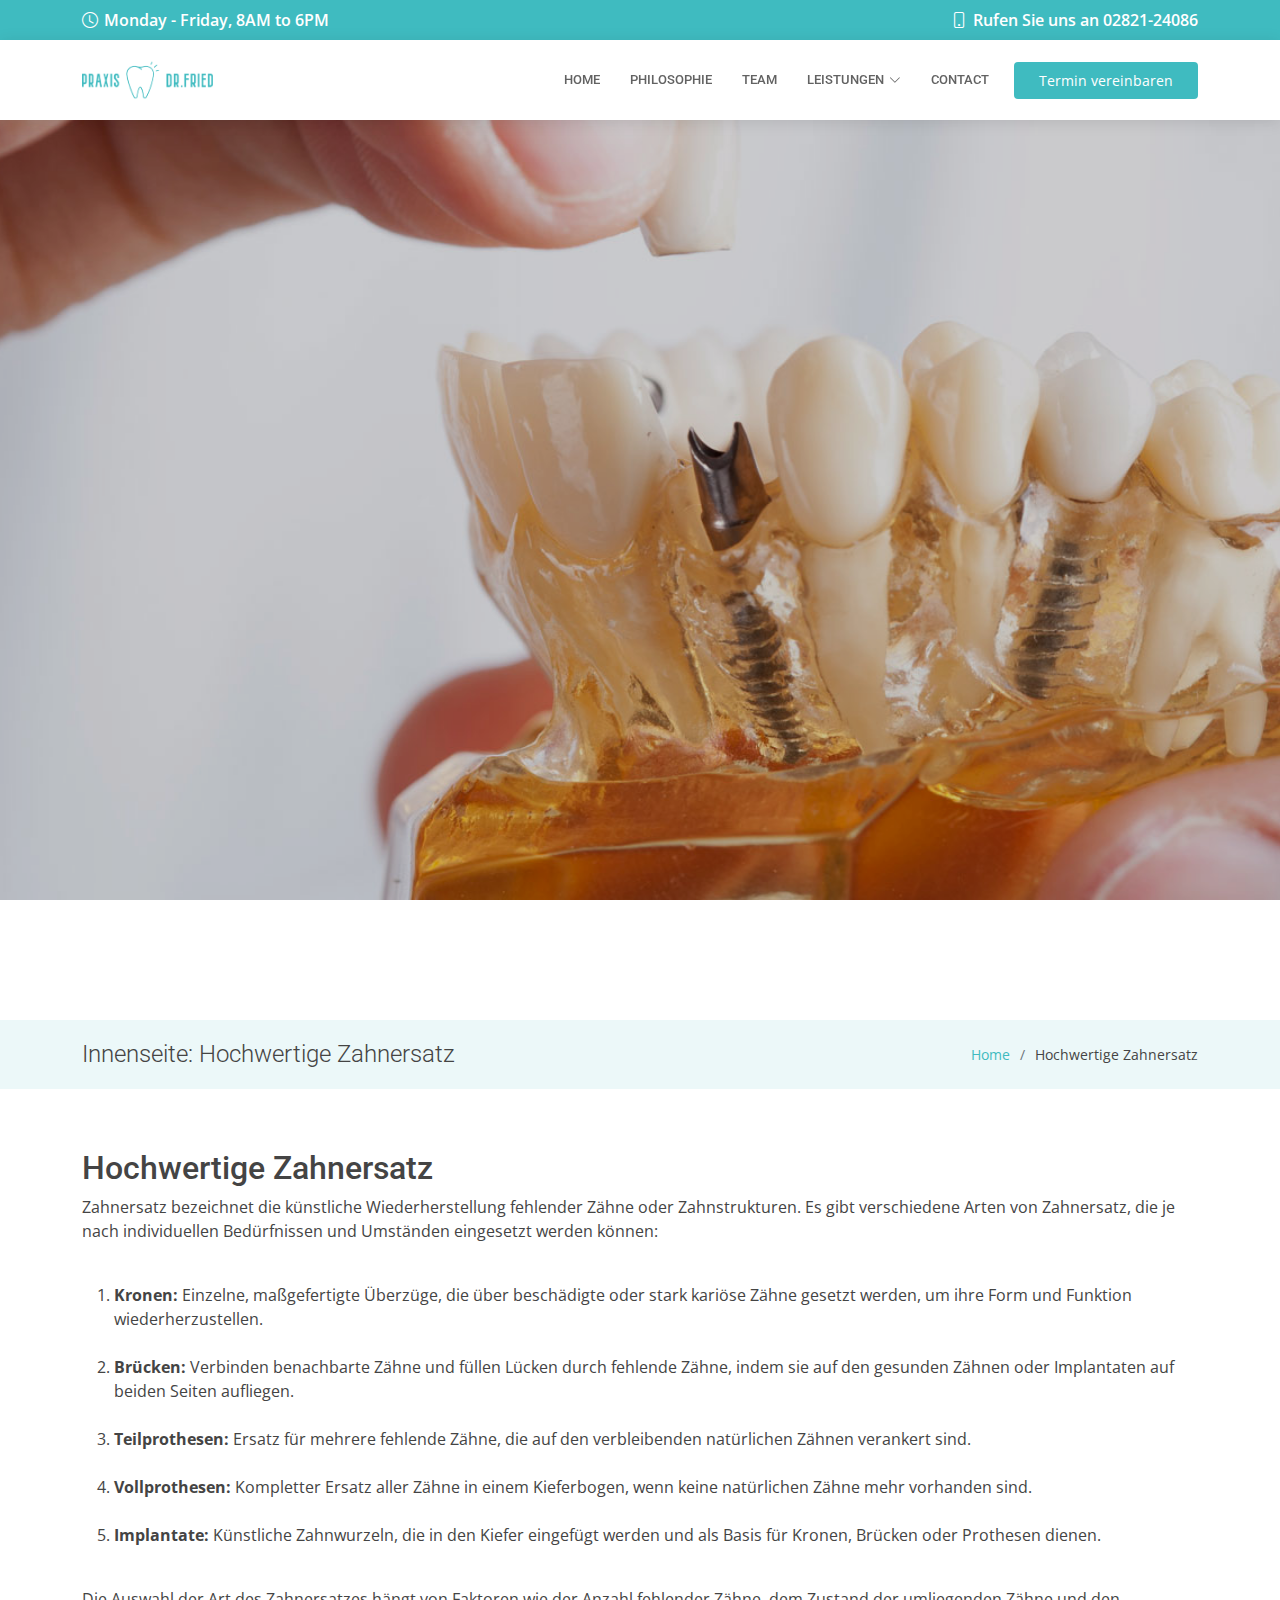
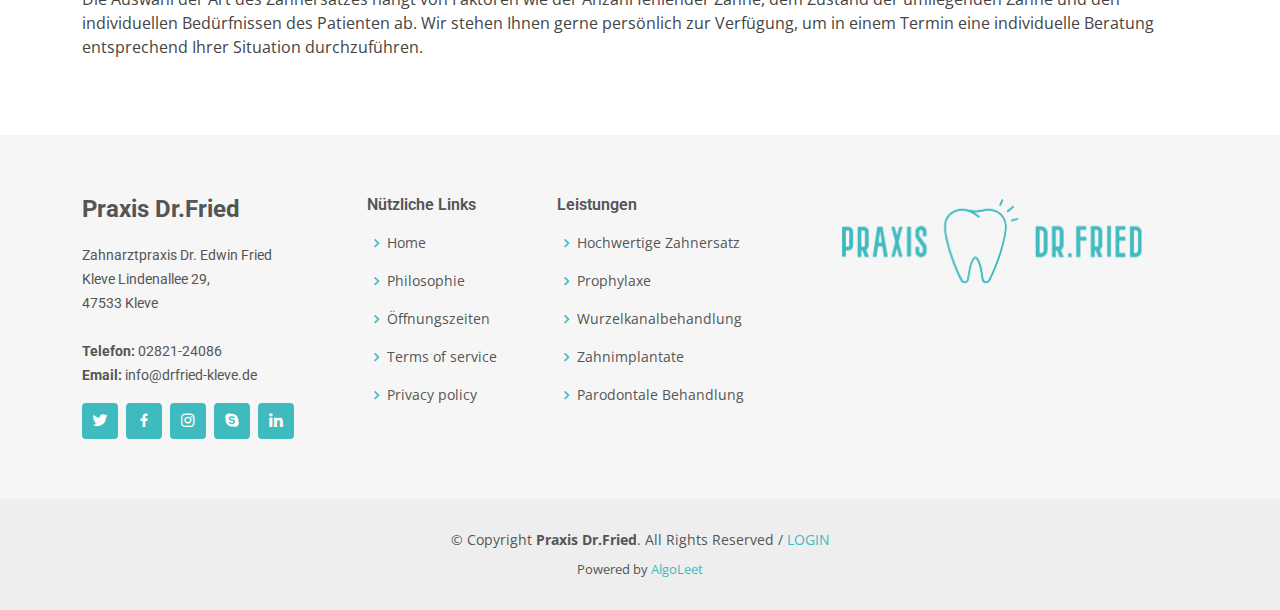
<file: hochwertige_zahnersatz.html>
<!DOCTYPE html>
<html lang="en">

<head>
  <meta charset="utf-8">
  <meta content="width=device-width, initial-scale=1.0" name="viewport">

  <title>Hochwertige Zahnersatz</title>
  <meta content="" name="description">
  <meta content="" name="keywords">

  <!-- Favicons -->
  <link href="assets/img/logoMainlogoTrans.png" rel="icon">
  <link href="assets/img/apple-touch-icon.png" rel="apple-touch-icon">

  <!-- Google Fonts -->
  <link
    href="https://fonts.googleapis.com/css?family=Open+Sans:300,300i,400,400i,600,600i,700,700i|Roboto:300,300i,400,400i,500,500i,600,600i,700,700i|Poppins:300,300i,400,400i,500,500i,600,600i,700,700i"
    rel="stylesheet">

  <!-- Vendor CSS Files -->
  <link href="assets/vendor/fontawesome-free/css/all.min.css" rel="stylesheet">
  <link href="assets/vendor/animate.css/animate.min.css" rel="stylesheet">
  <link href="assets/vendor/aos/aos.css" rel="stylesheet">
  <link href="assets/vendor/bootstrap/css/bootstrap.min.css" rel="stylesheet">
  <link href="assets/vendor/bootstrap-icons/bootstrap-icons.css" rel="stylesheet">
  <link href="assets/vendor/boxicons/css/boxicons.min.css" rel="stylesheet">
  <link href="assets/vendor/glightbox/css/glightbox.min.css" rel="stylesheet">
  <link href="assets/vendor/swiper/swiper-bundle.min.css" rel="stylesheet">

  <!-- Template Main CSS File -->
  <link href="assets/css/style.css" rel="stylesheet">

</head>

<body>

  <!-- ======= Top Bar ======= -->
  <div id="topbar" class="d-flex align-items-center fixed-top">
    <div class="container d-flex align-items-center justify-content-center justify-content-md-between">
      <div class="align-items-center d-none d-md-flex">
        <i class="bi bi-clock"></i> Monday - Friday, 8AM to 6PM
      </div>
      <div class="d-flex align-items-center">
        <i class="bi bi-phone"></i> Rufen Sie uns an 02821-24086
      </div>
    </div>
  </div>

  <!-- ======= Header ======= -->
  <header id="header" class="fixed-top">
    <div class="container d-flex align-items-center">

      <a href="index.html" class="logo me-auto"><img src="assets/img/logoMainHDFullSize.png" alt=""></a>
      <!-- Uncomment below if you prefer to use an image logo -->
      <!-- <h1 class="logo me-auto"><a href="index.html">Medicio</a></h1> -->

      <nav id="navbar" class="navbar order-last order-lg-0">
        <ul>
          <li><a class="nav-link scrollto " href="index.html">Home</a></li>
          <li><a class="nav-link scrollto" href="philosophie.html">Philosophie </a></li>
          <li><a class="nav-link scrollto" href="index.html#doctors">Team</a></li>
          <li class="dropdown"><a href="#departments"><span>LEISTUNGEN</span> <i class="bi bi-chevron-down"></i></a>
            <ul>
              <li><a href="zahnimplantate.html">Zahnimplantate</a></li>
              <li><a href="prophylaxe.html">Prophylaxe</a></li>
              <li><a href="wurzelkanalbehandlung.html">Wurzelkanalbehandlung</a></li>
              <li><a href="hochwertige_zahnersatz.html">Hochwertige Zahnersatz</a></li>
              <li><a href="parodontale_behandlung.html">Parodontale Behandlung</a></li>
            </ul>
          </li>
          <li><a class="nav-link scrollto" href="index.html#contact">Contact</a></li>
        </ul>
        <i class="bi bi-list mobile-nav-toggle"></i>
      </nav><!-- .navbar -->

      <a href="tel:0282124086" class="appointment-btn scrollto">Termin vereinbaren</a>

    </div>
  </header><!-- End Header -->


  <!-- ======= Hero Section ======= -->
  <section id="hero">
    <div id="heroCarousel" data-bs-interval="5000" class="carousel slide carousel-fade" data-bs-ride="carousel">

      <div class="carousel-inner" role="listbox">

        <!-- Slide 1 -->
        <div class="carousel-item active" style="background-image: url(assets/img/slide/slide-zh.jpg)">

        </div>

      </div>

    </div>

  </section><!-- End Hero -->

  <!-- ======= Breadcrumbs Section ======= -->
  <section class="breadcrumbs">
    <div class="container">

      <div class="d-flex justify-content-between align-items-center">
        <h2>Innenseite: Hochwertige Zahnersatz</h2>
        <ol>
          <li><a href="index.html">Home</a></li>
          <li>Hochwertige Zahnersatz</li>
        </ol>
      </div>

    </div>
  </section><!-- End Breadcrumbs Section -->


  <section>
    <div class="container">
      <div class="row">


        <article>
          <h2>Hochwertige Zahnersatz</h2>

          <p>
            Zahnersatz bezeichnet die künstliche Wiederherstellung fehlender Zähne oder Zahnstrukturen. Es gibt
            verschiedene Arten von Zahnersatz, die je nach individuellen Bedürfnissen und Umständen eingesetzt werden
            können:
          </p>
          <br>
          <ol>
            <li><strong>Kronen:</strong> Einzelne, maßgefertigte Überzüge, die über beschädigte oder stark kariöse Zähne
              gesetzt werden, um ihre Form und Funktion wiederherzustellen.</li><br>
            <li><strong>Brücken:</strong> Verbinden benachbarte Zähne und füllen Lücken durch fehlende Zähne, indem sie
              auf den gesunden Zähnen oder Implantaten auf beiden Seiten aufliegen.</li><br>
            <li><strong>Teilprothesen:</strong> Ersatz für mehrere fehlende Zähne, die auf den verbleibenden natürlichen
              Zähnen verankert sind.</li><br>
            <li><strong>Vollprothesen:</strong> Kompletter Ersatz aller Zähne in einem Kieferbogen, wenn keine
              natürlichen Zähne mehr vorhanden sind.</li><br>
            <li><strong>Implantate:</strong> Künstliche Zahnwurzeln, die in den Kiefer eingefügt werden und als Basis
              für Kronen, Brücken oder Prothesen dienen.</li><br>
          </ol>

          <p>
            Die Auswahl der Art des Zahnersatzes hängt von Faktoren wie der Anzahl fehlender Zähne, dem Zustand der
            umliegenden Zähne und den individuellen Bedürfnissen des Patienten ab. Wir stehen Ihnen gerne persönlich zur
            Verfügung, um in einem Termin eine individuelle Beratung entsprechend Ihrer Situation durchzuführen.
          </p>
        </article>



      </div>
    </div>



  </section>

  <!-- ======= Footer ======= -->
  <!-- ======= Footer ======= -->
  <footer id="footer">
    <div class="footer-top">
      <div class="container">
        <div class="row">

          <div class="col-lg-3 col-md-6">
            <div class="footer-info">
              <h3>Praxis Dr.Fried</h3>
              <p>
                Zahnarztpraxis Dr. Edwin Fried
                <br>Kleve Lindenallee 29, <br>
                47533 Kleve<br><br>
                <strong>Telefon:</strong> 02821-24086<br>
                <strong>Email:</strong> info@drfried-kleve.de<br>
              </p>
              <div class="social-links mt-3">
                <a href="#" class="twitter"><i class="bx bxl-twitter"></i></a>
                <a href="#" class="facebook"><i class="bx bxl-facebook"></i></a>
                <a href="#" class="instagram"><i class="bx bxl-instagram"></i></a>
                <a href="#" class="google-plus"><i class="bx bxl-skype"></i></a>
                <a href="#" class="linkedin"><i class="bx bxl-linkedin"></i></a>
              </div>
            </div>
          </div>

          <div class="col-lg-2 col-md-6 footer-links">
            <!-- Useful links -->
            <h4>Nützliche Links</h4>
            <ul>
              <li><i class="bx bx-chevron-right"></i> <a href="index.html">Home</a></li>
              <li><i class="bx bx-chevron-right"></i> <a href="philosophie.html">Philosophie</a></li>
              <li><i class="bx bx-chevron-right"></i> <a href="#open_hours">Öffnungszeiten</a></li>
              <li><i class="bx bx-chevron-right"></i> <a href="#">Terms of service</a></li>
              <li><i class="bx bx-chevron-right"></i> <a href="#">Privacy policy</a></li>
            </ul>
          </div>

          <div class="col-lg-3 col-md-6 footer-links">
            <h4>Leistungen</h4>
            <ul>
              <li><i class="bx bx-chevron-right"></i> <a href="hochwertige_zahnersatz.html">Hochwertige Zahnersatz</a>
              </li>
              <li><i class="bx bx-chevron-right"></i> <a href="prophylaxe.html">Prophylaxe</a></li>
              <li><i class="bx bx-chevron-right"></i> <a href="wurzelkanalbehandlung.html">Wurzelkanalbehandlung</a>
              </li>
              <li><i class="bx bx-chevron-right"></i> <a href="zahnimplantate.html">Zahnimplantate</a></li>
              <li><i class="bx bx-chevron-right"></i> <a href="parodontale_behandlung.html">Parodontale
                  Behandlung</a>
              </li>
            </ul>
          </div>

          <div class="col-lg-4 col-md-6">

            <a href="index.html" class="logo me-auto"><img src="assets/img/logoMainHDFullSize.png" alt=""
                style="width: 300px;"></a>
          </div>

        </div>
      </div>
    </div>

    <div class="container">
      <div class="copyright">
        &copy; Copyright <strong><span>Praxis Dr.Fried</span></strong>. All Rights Reserved / <a href="#">LOGIN</a>
      </div>
      <div class="credits">
        Powered by <a href="https://www.algoleet.com/" target="_blank">AlgoLeet</a>
      </div>
    </div>
  </footer><!-- End Footer -->

  <div id="preloader"></div>
  <a href="#" class="back-to-top d-flex align-items-center justify-content-center"><i
      class="bi bi-arrow-up-short"></i></a>

  <!-- Vendor JS Files -->
  <script src="assets/vendor/purecounter/purecounter_vanilla.js"></script>
  <script src="assets/vendor/aos/aos.js"></script>
  <script src="assets/vendor/bootstrap/js/bootstrap.bundle.min.js"></script>
  <script src="assets/vendor/glightbox/js/glightbox.min.js"></script>
  <script src="assets/vendor/swiper/swiper-bundle.min.js"></script>
  <script src="assets/vendor/php-email-form/validate.js"></script>

  <!-- Template Main JS File -->
  <script src="assets/js/main.js"></script>

</body>

</html>
</file>
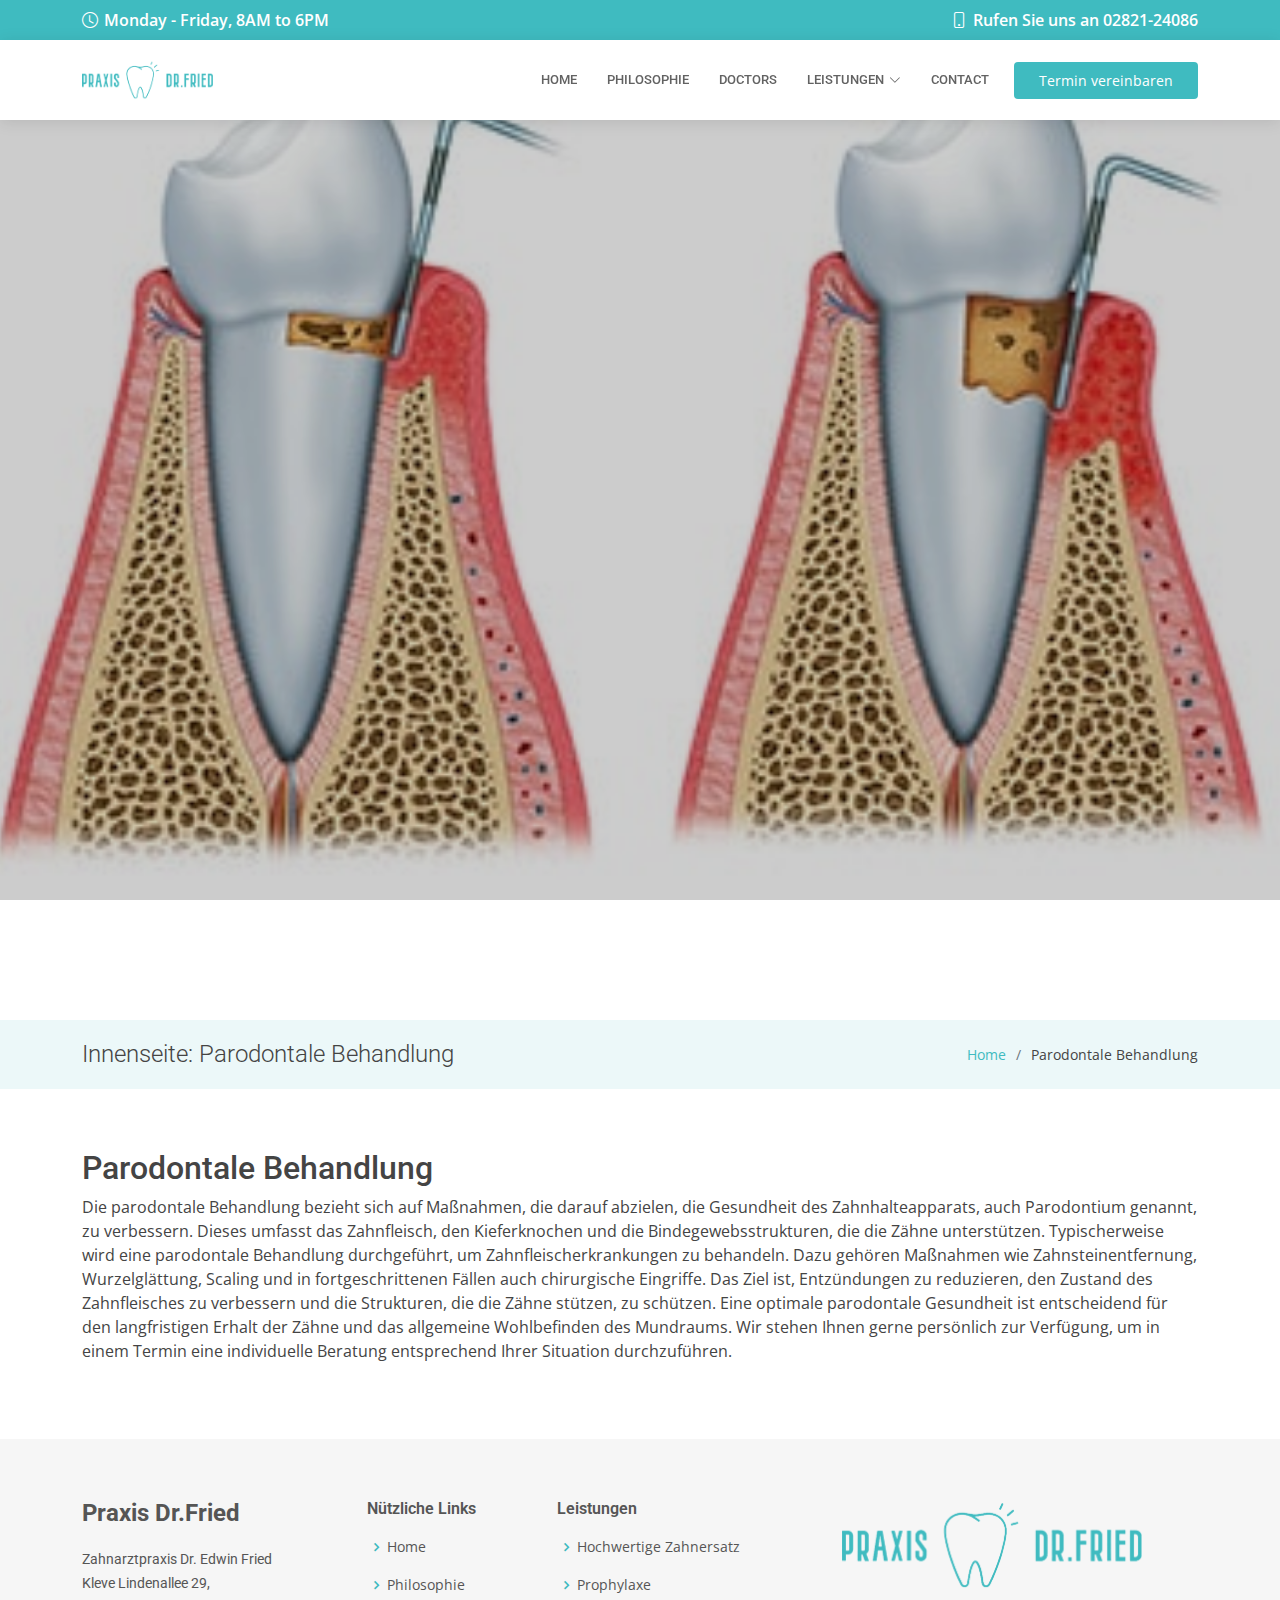
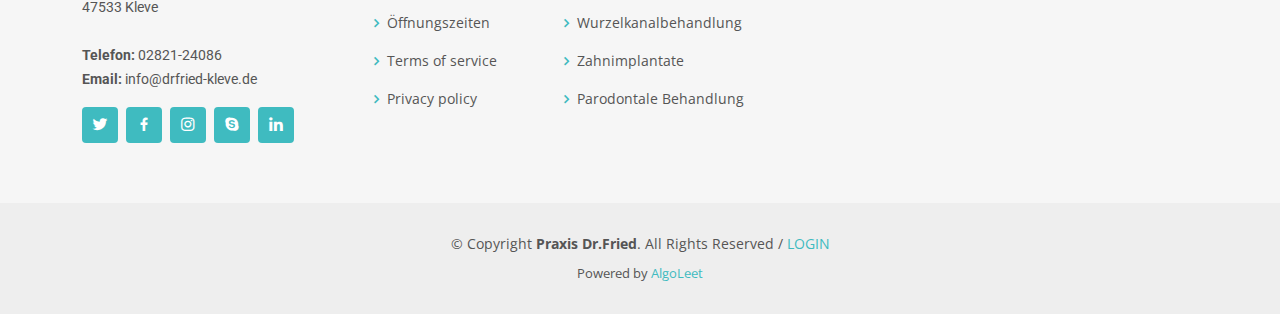
<file: parodontale_behandlung.html>
<!DOCTYPE html>
<html lang="en">

<head>
    <meta charset="utf-8">
    <meta content="width=device-width, initial-scale=1.0" name="viewport">

    <title>Hochwertige Zahnersatz</title>
    <meta content="" name="description">
    <meta content="" name="keywords">

    <!-- Favicons -->
    <link href="assets/img/logoMainlogoTrans.png" rel="icon">
    <link href="assets/img/apple-touch-icon.png" rel="apple-touch-icon">

    <!-- Google Fonts -->
    <link
        href="https://fonts.googleapis.com/css?family=Open+Sans:300,300i,400,400i,600,600i,700,700i|Roboto:300,300i,400,400i,500,500i,600,600i,700,700i|Poppins:300,300i,400,400i,500,500i,600,600i,700,700i"
        rel="stylesheet">

    <!-- Vendor CSS Files -->
    <link href="assets/vendor/fontawesome-free/css/all.min.css" rel="stylesheet">
    <link href="assets/vendor/animate.css/animate.min.css" rel="stylesheet">
    <link href="assets/vendor/aos/aos.css" rel="stylesheet">
    <link href="assets/vendor/bootstrap/css/bootstrap.min.css" rel="stylesheet">
    <link href="assets/vendor/bootstrap-icons/bootstrap-icons.css" rel="stylesheet">
    <link href="assets/vendor/boxicons/css/boxicons.min.css" rel="stylesheet">
    <link href="assets/vendor/glightbox/css/glightbox.min.css" rel="stylesheet">
    <link href="assets/vendor/swiper/swiper-bundle.min.css" rel="stylesheet">

    <!-- Template Main CSS File -->
    <link href="assets/css/style.css" rel="stylesheet">

</head>

<body>

    <!-- ======= Top Bar ======= -->
    <div id="topbar" class="d-flex align-items-center fixed-top">
        <div class="container d-flex align-items-center justify-content-center justify-content-md-between">
            <div class="align-items-center d-none d-md-flex">
                <i class="bi bi-clock"></i> Monday - Friday, 8AM to 6PM
            </div>
            <div class="d-flex align-items-center">
                <i class="bi bi-phone"></i> Rufen Sie uns an 02821-24086
            </div>
        </div>
    </div>

    <!-- ======= Header ======= -->
    <header id="header" class="fixed-top">
        <div class="container d-flex align-items-center">

            <a href="index.html" class="logo me-auto"><img src="assets/img/logoMainHDFullSize.png" alt=""></a>
            <!-- Uncomment below if you prefer to use an image logo -->
            <!-- <h1 class="logo me-auto"><a href="index.html">Medicio</a></h1> -->

            <nav id="navbar" class="navbar order-last order-lg-0">
                <ul>
                    <li><a class="nav-link scrollto " href="index.html">Home</a></li>
                    <li><a class="nav-link scrollto" href="philosophie.html">Philosophie </a></li>
                    <li><a class="nav-link scrollto" href="index.html#doctors">Doctors</a></li>
                    <li class="dropdown"><a href="#departments"><span>LEISTUNGEN</span> <i
                                class="bi bi-chevron-down"></i></a>
                        <ul>
                            <li><a href="zahnimplantate.html">Zahnimplantate</a></li>
                            <li><a href="prophylaxe.html">Prophylaxe</a></li>
                            <li><a href="wurzelkanalbehandlung.html">Wurzelkanalbehandlung</a></li>
                            <li><a href="hochwertige_zahnersatz.html">Hochwertige Zahnersatz</a></li>
                            <li><a href="parodontale_behandlung.html">Parodontale Behandlung</a></li>
                        </ul>
                    </li>
                    <li><a class="nav-link scrollto" href="index.html#contact">Contact</a></li>
                </ul>
                <i class="bi bi-list mobile-nav-toggle"></i>
            </nav><!-- .navbar -->

            <a href="tel:0282124086" class="appointment-btn scrollto">Termin vereinbaren</a>

        </div>
    </header><!-- End Header -->


    <!-- ======= Hero Section ======= -->
    <section id="hero">
        <div id="heroCarousel" data-bs-interval="5000" class="carousel slide carousel-fade" data-bs-ride="carousel">

            <div class="carousel-inner" role="listbox">

                <!-- Slide 1 -->
                <div class="carousel-item active"
                    style="background-image: url(assets/img/slide/slide-pb.jpg); background-size: cover;">

                </div>

            </div>

        </div>

    </section><!-- End Hero -->

    <!-- ======= Breadcrumbs Section ======= -->
    <section class="breadcrumbs">
        <div class="container">

            <div class="d-flex justify-content-between align-items-center">
                <h2>Innenseite: Parodontale Behandlung</h2>
                <ol>
                    <li><a href="index.html">Home</a></li>
                    <li>Parodontale Behandlung</li>
                </ol>
            </div>

        </div>
    </section><!-- End Breadcrumbs Section -->


    <section>
        <div class="container">
            <div class="row">

                <article>
                    <h2>Parodontale Behandlung</h2>

                    <p>
                        Die parodontale Behandlung bezieht sich auf Maßnahmen, die darauf abzielen, die Gesundheit des
                        Zahnhalteapparats, auch Parodontium genannt, zu verbessern. Dieses umfasst das Zahnfleisch, den
                        Kieferknochen und die Bindegewebsstrukturen, die die Zähne unterstützen. Typischerweise wird
                        eine parodontale Behandlung durchgeführt, um Zahnfleischerkrankungen zu behandeln. Dazu gehören
                        Maßnahmen wie Zahnsteinentfernung, Wurzelglättung, Scaling und in fortgeschrittenen Fällen auch
                        chirurgische Eingriffe. Das Ziel ist, Entzündungen zu reduzieren, den Zustand des Zahnfleisches
                        zu verbessern und die Strukturen, die die Zähne stützen, zu schützen. Eine optimale parodontale
                        Gesundheit ist entscheidend für den langfristigen Erhalt der Zähne und das allgemeine
                        Wohlbefinden des Mundraums. Wir stehen Ihnen gerne persönlich zur Verfügung, um in einem Termin
                        eine individuelle Beratung entsprechend Ihrer Situation durchzuführen.
                    </p>
                </article>



            </div>
        </div>



    </section>

    <!-- ======= Footer ======= -->
    <!-- ======= Footer ======= -->
    <footer id="footer">
        <div class="footer-top">
            <div class="container">
                <div class="row">

                    <div class="col-lg-3 col-md-6">
                        <div class="footer-info">
                            <h3>Praxis Dr.Fried</h3>
                            <p>
                                Zahnarztpraxis Dr. Edwin Fried
                                <br>Kleve Lindenallee 29, <br>
                                47533 Kleve<br><br>
                                <strong>Telefon:</strong> 02821-24086<br>
                                <strong>Email:</strong> info@drfried-kleve.de<br>
                            </p>
                            <div class="social-links mt-3">
                                <a href="#" class="twitter"><i class="bx bxl-twitter"></i></a>
                                <a href="#" class="facebook"><i class="bx bxl-facebook"></i></a>
                                <a href="#" class="instagram"><i class="bx bxl-instagram"></i></a>
                                <a href="#" class="google-plus"><i class="bx bxl-skype"></i></a>
                                <a href="#" class="linkedin"><i class="bx bxl-linkedin"></i></a>
                            </div>
                        </div>
                    </div>

                    <div class="col-lg-2 col-md-6 footer-links">
                        <!-- Useful links -->
                        <h4>Nützliche Links</h4>
                        <ul>
                            <li><i class="bx bx-chevron-right"></i> <a href="index.html">Home</a></li>
                            <li><i class="bx bx-chevron-right"></i> <a href="philosophie.html">Philosophie</a></li>
                            <li><i class="bx bx-chevron-right"></i> <a href="#open_hours">Öffnungszeiten</a></li>
                            <li><i class="bx bx-chevron-right"></i> <a href="#">Terms of service</a></li>
                            <li><i class="bx bx-chevron-right"></i> <a href="#">Privacy policy</a></li>
                        </ul>
                    </div>

                    <div class="col-lg-3 col-md-6 footer-links">
                        <h4>Leistungen</h4>
                        <ul>
                            <li><i class="bx bx-chevron-right"></i> <a href="hochwertige_zahnersatz.html">Hochwertige
                                    Zahnersatz</a>
                            </li>
                            <li><i class="bx bx-chevron-right"></i> <a href="prophylaxe.html">Prophylaxe</a></li>
                            <li><i class="bx bx-chevron-right"></i> <a
                                    href="wurzelkanalbehandlung.html">Wurzelkanalbehandlung</a>
                            </li>
                            <li><i class="bx bx-chevron-right"></i> <a href="zahnimplantate.html">Zahnimplantate</a>
                            <li><i class="bx bx-chevron-right"></i> <a href="parodontale_behandlung.html">Parodontale
                                    Behandlung</a>
                            </li>
                            <!-- <li><i class="bx bx-chevron-right"></i> <a href="#">Graphic Design</a></li> -->
                        </ul>
                    </div>

                    <div class="col-lg-4 col-md-6">

                        <a href="index.html" class="logo me-auto"><img src="assets/img/logoMainHDFullSize.png" alt=""
                                style="width: 300px;"></a>
                    </div>

                </div>
            </div>
        </div>

        <div class="container">
            <div class="copyright">
                &copy; Copyright <strong><span>Praxis Dr.Fried</span></strong>. All Rights Reserved / <a
                    href="#">LOGIN</a>
            </div>
            <div class="credits">
                Powered by <a href="https://www.algoleet.com/" target="_blank">AlgoLeet</a>
            </div>
        </div>
    </footer><!-- End Footer -->

    <div id="preloader"></div>
    <a href="#" class="back-to-top d-flex align-items-center justify-content-center"><i
            class="bi bi-arrow-up-short"></i></a>

    <!-- Vendor JS Files -->
    <script src="assets/vendor/purecounter/purecounter_vanilla.js"></script>
    <script src="assets/vendor/aos/aos.js"></script>
    <script src="assets/vendor/bootstrap/js/bootstrap.bundle.min.js"></script>
    <script src="assets/vendor/glightbox/js/glightbox.min.js"></script>
    <script src="assets/vendor/swiper/swiper-bundle.min.js"></script>
    <script src="assets/vendor/php-email-form/validate.js"></script>

    <!-- Template Main JS File -->
    <script src="assets/js/main.js"></script>

</body>

</html>
</file>
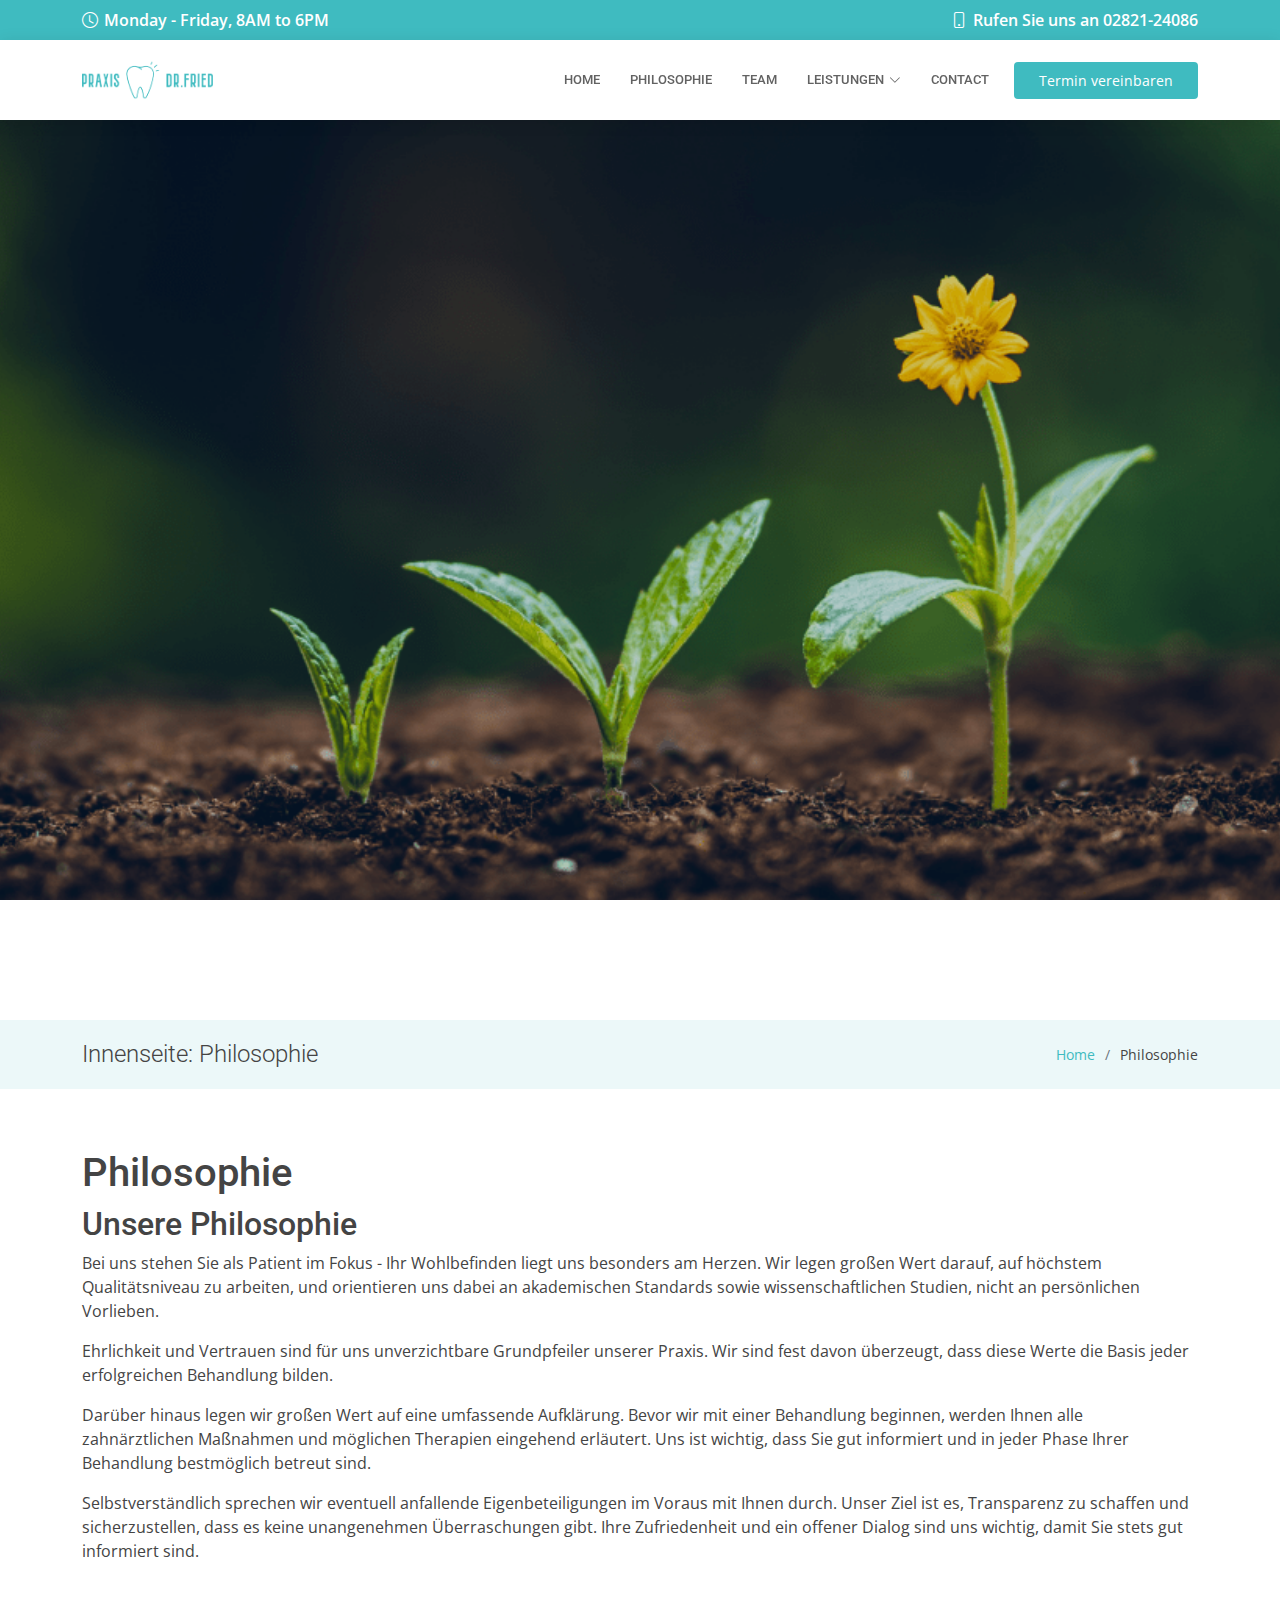
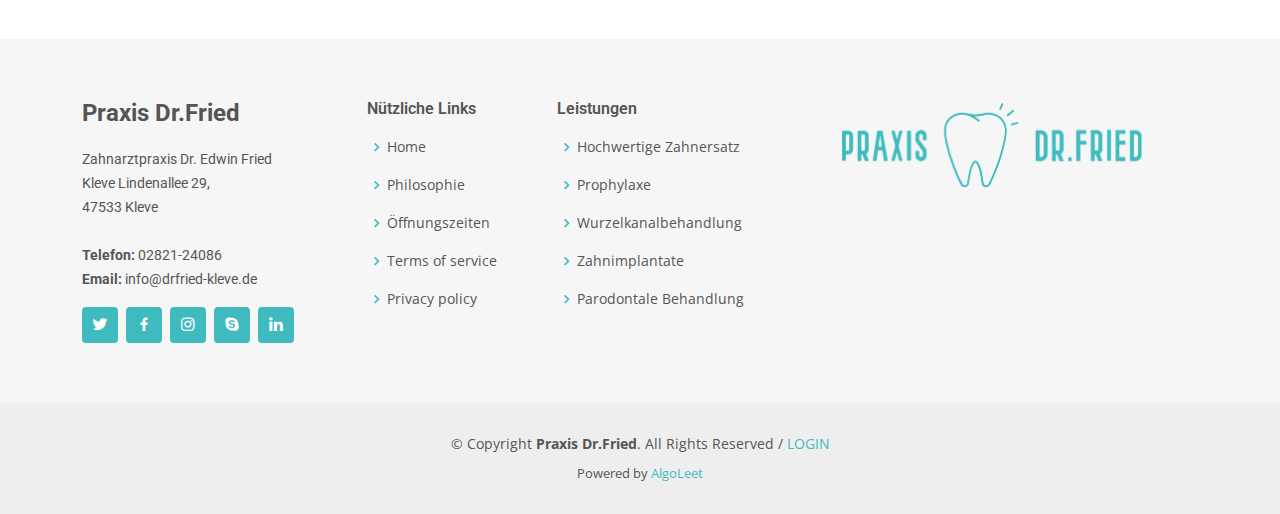
<file: philosophie.html>
<!DOCTYPE html>
<html lang="en">

<head>
  <meta charset="utf-8">
  <meta content="width=device-width, initial-scale=1.0" name="viewport">

  <title>Philosophie</title>
  <meta content="" name="description">
  <meta content="" name="keywords">

  <!-- Favicons -->
  <link href="assets/img/logoMainlogoTrans.png" rel="icon">
  <link href="assets/img/apple-touch-icon.png" rel="apple-touch-icon">

  <!-- Google Fonts -->
  <link
    href="https://fonts.googleapis.com/css?family=Open+Sans:300,300i,400,400i,600,600i,700,700i|Roboto:300,300i,400,400i,500,500i,600,600i,700,700i|Poppins:300,300i,400,400i,500,500i,600,600i,700,700i"
    rel="stylesheet">

  <!-- Vendor CSS Files -->
  <link href="assets/vendor/fontawesome-free/css/all.min.css" rel="stylesheet">
  <link href="assets/vendor/animate.css/animate.min.css" rel="stylesheet">
  <link href="assets/vendor/aos/aos.css" rel="stylesheet">
  <link href="assets/vendor/bootstrap/css/bootstrap.min.css" rel="stylesheet">
  <link href="assets/vendor/bootstrap-icons/bootstrap-icons.css" rel="stylesheet">
  <link href="assets/vendor/boxicons/css/boxicons.min.css" rel="stylesheet">
  <link href="assets/vendor/glightbox/css/glightbox.min.css" rel="stylesheet">
  <link href="assets/vendor/swiper/swiper-bundle.min.css" rel="stylesheet">

  <!-- Template Main CSS File -->
  <link href="assets/css/style.css" rel="stylesheet">

</head>

<body>

  <!-- ======= Top Bar ======= -->
  <div id="topbar" class="d-flex align-items-center fixed-top">
    <div class="container d-flex align-items-center justify-content-center justify-content-md-between">
      <div class="align-items-center d-none d-md-flex">
        <i class="bi bi-clock"></i> Monday - Friday, 8AM to 6PM
      </div>
      <div class="d-flex align-items-center">
        <i class="bi bi-phone"></i> Rufen Sie uns an 02821-24086
      </div>
    </div>
  </div>

  <!-- ======= Header ======= -->
  <header id="header" class="fixed-top">
    <div class="container d-flex align-items-center">

      <a href="index.html" class="logo me-auto"><img src="assets/img/logoMainHDFullSize.png" alt=""></a>
      <!-- Uncomment below if you prefer to use an image logo -->
      <!-- <h1 class="logo me-auto"><a href="index.html">Medicio</a></h1> -->

      <nav id="navbar" class="navbar order-last order-lg-0">
        <ul>
          <li><a class="nav-link scrollto " href="index.html">Home</a></li>
          <li><a class="nav-link scrollto" href="philosophie.html">Philosophie </a></li>
          <li><a class="nav-link scrollto" href="index.html#doctors">Team</a></li>
          <li class="dropdown"><a href="#departments"><span>LEISTUNGEN</span> <i class="bi bi-chevron-down"></i></a>
            <ul>
              <li><a href="zahnimplantate.html">Zahnimplantate</a></li>
              <li><a href="prophylaxe.html">Prophylaxe</a></li>
              <li><a href="wurzelkanalbehandlung.html">Wurzelkanalbehandlung</a></li>
              <li><a href="hochwertige_zahnersatz.html">Hochwertige Zahnersatz</a></li>
              <li><a href="parodontale_behandlung.html">Parodontale Behandlung</a></li>
            </ul>
          </li>
          <li><a class="nav-link scrollto" href="index.html#contact">Contact</a></li>
        </ul>
        <i class="bi bi-list mobile-nav-toggle"></i>
      </nav><!-- .navbar -->

      <a href="tel:0282124086" class="appointment-btn scrollto">Termin vereinbaren</a>

    </div>
  </header><!-- End Header -->


  <!-- ======= Hero Section ======= -->
  <section id="hero">
    <div id="heroCarousel" data-bs-interval="5000" class="carousel slide carousel-fade" data-bs-ride="carousel">

      <div class="carousel-inner" role="listbox">

        <!-- Slide 1 -->
        <div class="carousel-item active" style="background-image: url(assets/img/slide/slide-phi.png)">

        </div>

      </div>


    </div>
  </section><!-- End Hero -->

  <!-- ======= Breadcrumbs Section ======= -->
  <section class="breadcrumbs">
    <div class="container">

      <div class="d-flex justify-content-between align-items-center">
        <h2>Innenseite: Philosophie</h2>
        <ol>
          <li><a href="index.html">Home</a></li>
          <li>Philosophie</li>
        </ol>
      </div>

    </div>
  </section><!-- End Breadcrumbs Section -->


  <section>
    <div class="container">
      <div class="row">


        <h1>

          Philosophie
        </h1>
        <article>
          <h2>Unsere Philosophie</h2>

          <p>
            Bei uns stehen Sie als Patient im Fokus - Ihr Wohlbefinden liegt uns besonders am Herzen. Wir legen großen
            Wert darauf, auf höchstem Qualitätsniveau zu arbeiten, und orientieren uns dabei an akademischen Standards
            sowie wissenschaftlichen Studien, nicht an persönlichen Vorlieben.
          </p>

          <p>
            Ehrlichkeit und Vertrauen sind für uns unverzichtbare Grundpfeiler unserer Praxis. Wir sind fest davon
            überzeugt, dass diese Werte die Basis jeder erfolgreichen Behandlung bilden.
          </p>

          <p>
            Darüber hinaus legen wir großen Wert auf eine umfassende Aufklärung. Bevor wir mit einer Behandlung
            beginnen, werden Ihnen alle zahnärztlichen Maßnahmen und möglichen Therapien eingehend erläutert. Uns ist
            wichtig, dass Sie gut informiert und in jeder Phase Ihrer Behandlung bestmöglich betreut sind.
          </p>

          <p>
            Selbstverständlich sprechen wir eventuell anfallende Eigenbeteiligungen im Voraus mit Ihnen durch. Unser
            Ziel ist es, Transparenz zu schaffen und sicherzustellen, dass es keine unangenehmen Überraschungen gibt.
            Ihre Zufriedenheit und ein offener Dialog sind uns wichtig, damit Sie stets gut informiert sind.
          </p>
        </article>


      </div>
    </div>



  </section>








  <!-- ======= Footer ======= -->
  <footer id="footer">
    <div class="footer-top">
      <div class="container">
        <div class="row">

          <div class="col-lg-3 col-md-6">
            <div class="footer-info">
              <h3>Praxis Dr.Fried</h3>
              <p>
                Zahnarztpraxis Dr. Edwin Fried
                <br>Kleve Lindenallee 29, <br>
                47533 Kleve<br><br>
                <strong>Telefon:</strong> 02821-24086<br>
                <strong>Email:</strong> info@drfried-kleve.de<br>
              </p>
              <div class="social-links mt-3">
                <a href="#" class="twitter"><i class="bx bxl-twitter"></i></a>
                <a href="#" class="facebook"><i class="bx bxl-facebook"></i></a>
                <a href="#" class="instagram"><i class="bx bxl-instagram"></i></a>
                <a href="#" class="google-plus"><i class="bx bxl-skype"></i></a>
                <a href="#" class="linkedin"><i class="bx bxl-linkedin"></i></a>
              </div>
            </div>
          </div>

          <div class="col-lg-2 col-md-6 footer-links">
            <!-- Useful links -->
            <h4>Nützliche Links</h4>
            <ul>
              <li><i class="bx bx-chevron-right"></i> <a href="index.html">Home</a></li>
              <li><i class="bx bx-chevron-right"></i> <a href="philosophie.html">Philosophie</a></li>
              <li><i class="bx bx-chevron-right"></i> <a href="#open_hours">Öffnungszeiten</a></li>
              <li><i class="bx bx-chevron-right"></i> <a href="#">Terms of service</a></li>
              <li><i class="bx bx-chevron-right"></i> <a href="#">Privacy policy</a></li>
            </ul>
          </div>

          <div class="col-lg-3 col-md-6 footer-links">
            <h4>Leistungen</h4>
            <ul>
              <li><i class="bx bx-chevron-right"></i> <a href="hochwertige_zahnersatz.html">Hochwertige Zahnersatz</a>
              </li>
              <li><i class="bx bx-chevron-right"></i> <a href="prophylaxe.html">Prophylaxe</a></li>
              <li><i class="bx bx-chevron-right"></i> <a href="wurzelkanalbehandlung.html">Wurzelkanalbehandlung</a>
              </li>
              <li><i class="bx bx-chevron-right"></i> <a href="zahnimplantate.html">Zahnimplantate</a></li>
              <li><i class="bx bx-chevron-right"></i> <a href="parodontale_behandlung.html">Parodontale
                  Behandlung</a>
              </li>
            </ul>
          </div>

          <div class="col-lg-4 col-md-6">

            <a href="index.html" class="logo me-auto"><img src="assets/img/logoMainHDFullSize.png" alt=""
                style="width: 300px;"></a>
          </div>

        </div>
      </div>
    </div>

    <div class="container">
      <div class="copyright">
        &copy; Copyright <strong><span>Praxis Dr.Fried</span></strong>. All Rights Reserved / <a href="#">LOGIN</a>
      </div>
      <div class="credits">
        Powered by <a href="https://www.algoleet.com/" target="_blank">AlgoLeet</a>
      </div>
    </div>
  </footer><!-- End Footer -->

  <div id="preloader"></div>
  <a href="#" class="back-to-top d-flex align-items-center justify-content-center"><i
      class="bi bi-arrow-up-short"></i></a>

  <!-- Vendor JS Files -->
  <script src="assets/vendor/purecounter/purecounter_vanilla.js"></script>
  <script src="assets/vendor/aos/aos.js"></script>
  <script src="assets/vendor/bootstrap/js/bootstrap.bundle.min.js"></script>
  <script src="assets/vendor/glightbox/js/glightbox.min.js"></script>
  <script src="assets/vendor/swiper/swiper-bundle.min.js"></script>
  <script src="assets/vendor/php-email-form/validate.js"></script>

  <!-- Template Main JS File -->
  <script src="assets/js/main.js"></script>

</body>

</html>
</file>
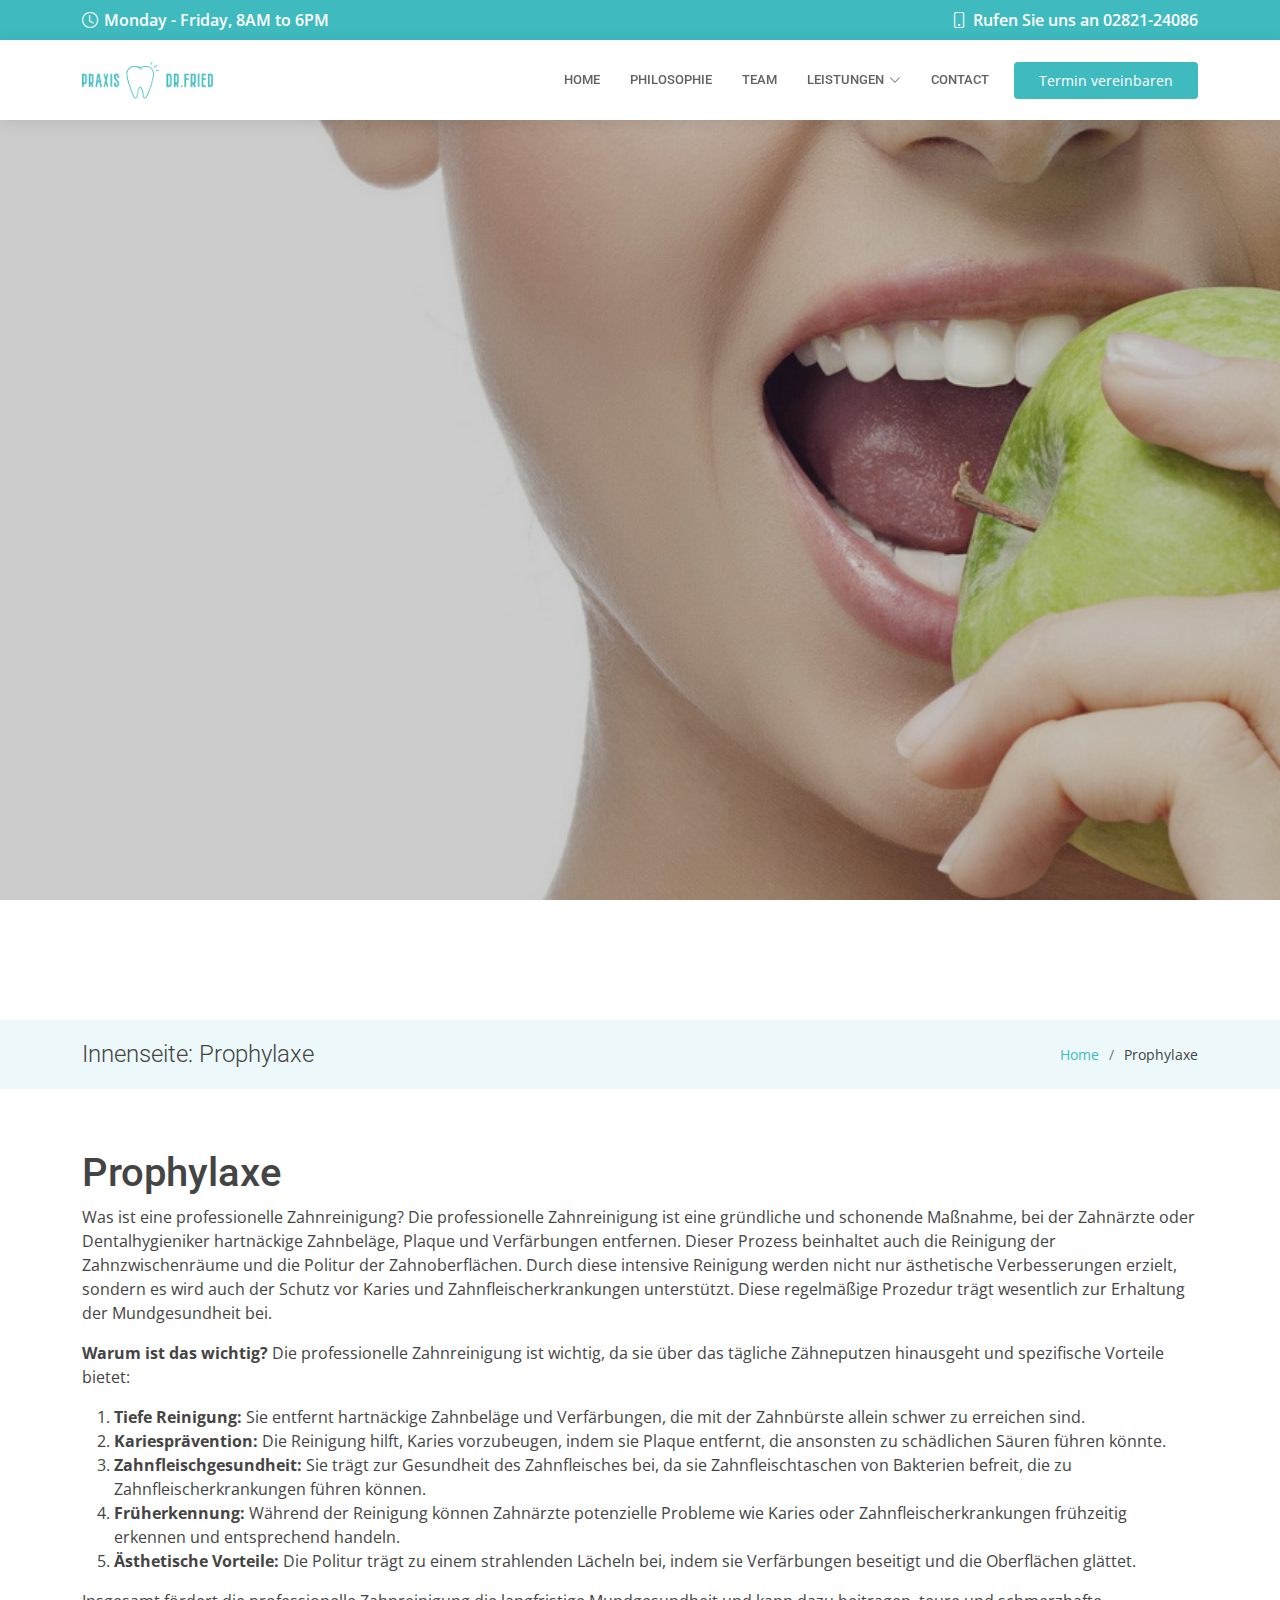
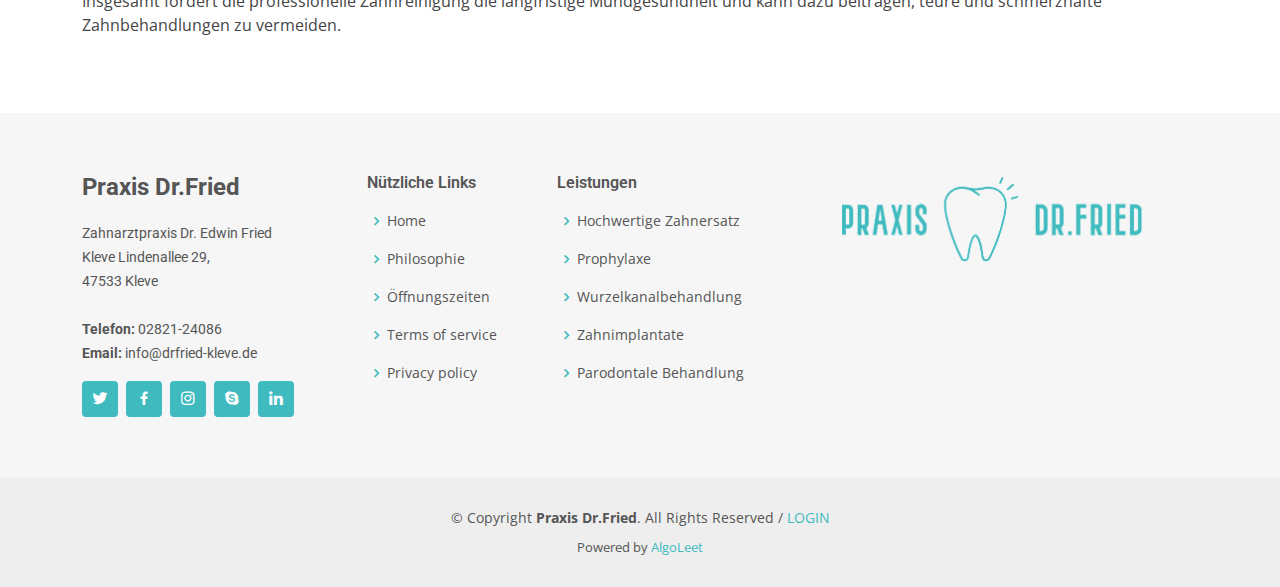
<file: prophylaxe.html>
<!DOCTYPE html>
<html lang="en">

<head>
  <meta charset="utf-8">
  <meta content="width=device-width, initial-scale=1.0" name="viewport">

  <title>Prophylaxe</title>
  <meta content="" name="description">
  <meta content="" name="keywords">

  <!-- Favicons -->
  <link href="assets/img/logoMainlogoTrans.png" rel="icon">
  <link href="assets/img/apple-touch-icon.png" rel="apple-touch-icon">

  <!-- Google Fonts -->
  <link
    href="https://fonts.googleapis.com/css?family=Open+Sans:300,300i,400,400i,600,600i,700,700i|Roboto:300,300i,400,400i,500,500i,600,600i,700,700i|Poppins:300,300i,400,400i,500,500i,600,600i,700,700i"
    rel="stylesheet">

  <!-- Vendor CSS Files -->
  <link href="assets/vendor/fontawesome-free/css/all.min.css" rel="stylesheet">
  <link href="assets/vendor/animate.css/animate.min.css" rel="stylesheet">
  <link href="assets/vendor/aos/aos.css" rel="stylesheet">
  <link href="assets/vendor/bootstrap/css/bootstrap.min.css" rel="stylesheet">
  <link href="assets/vendor/bootstrap-icons/bootstrap-icons.css" rel="stylesheet">
  <link href="assets/vendor/boxicons/css/boxicons.min.css" rel="stylesheet">
  <link href="assets/vendor/glightbox/css/glightbox.min.css" rel="stylesheet">
  <link href="assets/vendor/swiper/swiper-bundle.min.css" rel="stylesheet">

  <!-- Template Main CSS File -->
  <link href="assets/css/style.css" rel="stylesheet">

</head>

<body>

  <!-- ======= Top Bar ======= -->
  <div id="topbar" class="d-flex align-items-center fixed-top">
    <div class="container d-flex align-items-center justify-content-center justify-content-md-between">
      <div class="align-items-center d-none d-md-flex">
        <i class="bi bi-clock"></i> Monday - Friday, 8AM to 6PM
      </div>
      <div class="d-flex align-items-center">
        <i class="bi bi-phone"></i> Rufen Sie uns an 02821-24086
      </div>
    </div>
  </div>

  <!-- ======= Header ======= -->
  <header id="header" class="fixed-top">
    <div class="container d-flex align-items-center">

      <a href="index.html" class="logo me-auto"><img src="assets/img/logoMainHDFullSize.png" alt=""></a>
      <!-- Uncomment below if you prefer to use an image logo -->
      <!-- <h1 class="logo me-auto"><a href="index.html">Medicio</a></h1> -->

      <nav id="navbar" class="navbar order-last order-lg-0">
        <ul>
          <li><a class="nav-link scrollto " href="index.html">Home</a></li>
          <li><a class="nav-link scrollto" href="philosophie.html">Philosophie </a></li>
          <li><a class="nav-link scrollto" href="index.html#doctors">Team</a></li>
          <li class="dropdown"><a href="#departments"><span>LEISTUNGEN</span> <i class="bi bi-chevron-down"></i></a>
            <ul>
              <li><a href="zahnimplantate.html">Zahnimplantate</a></li>
              <li><a href="prophylaxe.html">Prophylaxe</a></li>
              <li><a href="wurzelkanalbehandlung.html">Wurzelkanalbehandlung</a></li>
              <li><a href="hochwertige_zahnersatz.html">Hochwertige Zahnersatz</a></li>
              <li><a href="parodontale_behandlung.html">Parodontale Behandlung</a></li>
            </ul>
          </li>
          <li><a class="nav-link scrollto" href="index.html#contact">Contact</a></li>
        </ul>
        <i class="bi bi-list mobile-nav-toggle"></i>
      </nav><!-- .navbar -->

      <a href="tel:0282124086" class="appointment-btn scrollto">Termin vereinbaren</a>

    </div>
  </header><!-- End Header -->


  <!-- ======= Hero Section ======= -->
  <section id="hero">
    <div id="heroCarousel" data-bs-interval="5000" class="carousel slide carousel-fade" data-bs-ride="carousel">

      <div class="carousel-inner" role="listbox">

        <!-- Slide 1 -->
        <div class="carousel-item active" style="background-image: url(assets/img/slide/slide-proph.jpg)">

        </div>

      </div>

    </div>
  </section><!-- End Hero -->

  <!-- ======= Breadcrumbs Section ======= -->
  <section class="breadcrumbs">
    <div class="container">

      <div class="d-flex justify-content-between align-items-center">
        <h2>Innenseite: Prophylaxe</h2>
        <ol>
          <li><a href="index.html">Home</a></li>
          <li>Prophylaxe</li>
        </ol>
      </div>

    </div>
  </section><!-- End Breadcrumbs Section -->


  <section>
    <div class="container">
      <div class="row">


        <h1>

          Prophylaxe
        </h1>
        <article>
          <p>
            Was ist eine professionelle Zahnreinigung? Die professionelle Zahnreinigung ist eine gründliche und
            schonende Maßnahme, bei der Zahnärzte oder Dentalhygieniker hartnäckige Zahnbeläge, Plaque und Verfärbungen
            entfernen. Dieser Prozess beinhaltet auch die Reinigung der Zahnzwischenräume und die Politur der
            Zahnoberflächen. Durch diese intensive Reinigung werden nicht nur ästhetische Verbesserungen erzielt,
            sondern es wird auch der Schutz vor Karies und Zahnfleischerkrankungen unterstützt. Diese regelmäßige
            Prozedur trägt wesentlich zur Erhaltung der Mundgesundheit bei.
          </p>

          <p>
            <strong>Warum ist das wichtig?</strong> Die professionelle Zahnreinigung ist wichtig, da sie über das
            tägliche Zähneputzen hinausgeht und spezifische Vorteile bietet:
          </p>

          <ol>
            <li><strong>Tiefe Reinigung:</strong> Sie entfernt hartnäckige Zahnbeläge und Verfärbungen, die mit der
              Zahnbürste allein schwer zu erreichen sind.</li>
            <li><strong>Kariesprävention:</strong> Die Reinigung hilft, Karies vorzubeugen, indem sie Plaque entfernt,
              die ansonsten zu schädlichen Säuren führen könnte.</li>
            <li><strong>Zahnfleischgesundheit:</strong> Sie trägt zur Gesundheit des Zahnfleisches bei, da sie
              Zahnfleischtaschen von Bakterien befreit, die zu Zahnfleischerkrankungen führen können.</li>
            <li><strong>Früherkennung:</strong> Während der Reinigung können Zahnärzte potenzielle Probleme wie Karies
              oder Zahnfleischerkrankungen frühzeitig erkennen und entsprechend handeln.</li>
            <li><strong>Ästhetische Vorteile:</strong> Die Politur trägt zu einem strahlenden Lächeln bei, indem sie
              Verfärbungen beseitigt und die Oberflächen glättet.</li>
          </ol>

          <p>
            Insgesamt fördert die professionelle Zahnreinigung die langfristige Mundgesundheit und kann dazu beitragen,
            teure und schmerzhafte Zahnbehandlungen zu vermeiden.
          </p>
        </article>


      </div>
    </div>



  </section>

  <!-- ======= Footer ======= -->
  <footer id="footer">
    <div class="footer-top">
      <div class="container">
        <div class="row">

          <div class="col-lg-3 col-md-6">
            <div class="footer-info">
              <h3>Praxis Dr.Fried</h3>
              <p>
                Zahnarztpraxis Dr. Edwin Fried
                <br>Kleve Lindenallee 29, <br>
                47533 Kleve<br><br>
                <strong>Telefon:</strong> 02821-24086<br>
                <strong>Email:</strong> info@drfried-kleve.de<br>
              </p>
              <div class="social-links mt-3">
                <a href="#" class="twitter"><i class="bx bxl-twitter"></i></a>
                <a href="#" class="facebook"><i class="bx bxl-facebook"></i></a>
                <a href="#" class="instagram"><i class="bx bxl-instagram"></i></a>
                <a href="#" class="google-plus"><i class="bx bxl-skype"></i></a>
                <a href="#" class="linkedin"><i class="bx bxl-linkedin"></i></a>
              </div>
            </div>
          </div>

          <div class="col-lg-2 col-md-6 footer-links">
            <!-- Useful links -->
            <h4>Nützliche Links</h4>
            <ul>
              <li><i class="bx bx-chevron-right"></i> <a href="index.html">Home</a></li>
              <li><i class="bx bx-chevron-right"></i> <a href="philosophie.html">Philosophie</a></li>
              <li><i class="bx bx-chevron-right"></i> <a href="#open_hours">Öffnungszeiten</a></li>
              <li><i class="bx bx-chevron-right"></i> <a href="#">Terms of service</a></li>
              <li><i class="bx bx-chevron-right"></i> <a href="#">Privacy policy</a></li>
            </ul>
          </div>

          <div class="col-lg-3 col-md-6 footer-links">
            <h4>Leistungen</h4>
            <ul>
              <li><i class="bx bx-chevron-right"></i> <a href="hochwertige_zahnersatz.html">Hochwertige Zahnersatz</a>
              </li>
              <li><i class="bx bx-chevron-right"></i> <a href="prophylaxe.html">Prophylaxe</a></li>
              <li><i class="bx bx-chevron-right"></i> <a href="wurzelkanalbehandlung.html">Wurzelkanalbehandlung</a>
              </li>
              <li><i class="bx bx-chevron-right"></i> <a href="zahnimplantate.html">Zahnimplantate</a></li>
              <li><i class="bx bx-chevron-right"></i> <a href="parodontale_behandlung.html">Parodontale
                  Behandlung</a>
              </li>
            </ul>
          </div>

          <div class="col-lg-4 col-md-6">

            <a href="index.html" class="logo me-auto"><img src="assets/img/logoMainHDFullSize.png" alt=""
                style="width: 300px;"></a>
          </div>

        </div>
      </div>
    </div>

    <div class="container">
      <div class="copyright">
        &copy; Copyright <strong><span>Praxis Dr.Fried</span></strong>. All Rights Reserved / <a href="#">LOGIN</a>
      </div>
      <div class="credits">
        Powered by <a href="https://www.algoleet.com/" target="_blank">AlgoLeet</a>
      </div>
    </div>
  </footer><!-- End Footer -->

  <div id="preloader"></div>
  <a href="#" class="back-to-top d-flex align-items-center justify-content-center"><i
      class="bi bi-arrow-up-short"></i></a>

  <!-- Vendor JS Files -->
  <script src="assets/vendor/purecounter/purecounter_vanilla.js"></script>
  <script src="assets/vendor/aos/aos.js"></script>
  <script src="assets/vendor/bootstrap/js/bootstrap.bundle.min.js"></script>
  <script src="assets/vendor/glightbox/js/glightbox.min.js"></script>
  <script src="assets/vendor/swiper/swiper-bundle.min.js"></script>
  <script src="assets/vendor/php-email-form/validate.js"></script>

  <!-- Template Main JS File -->
  <script src="assets/js/main.js"></script>

</body>

</html>
</file>
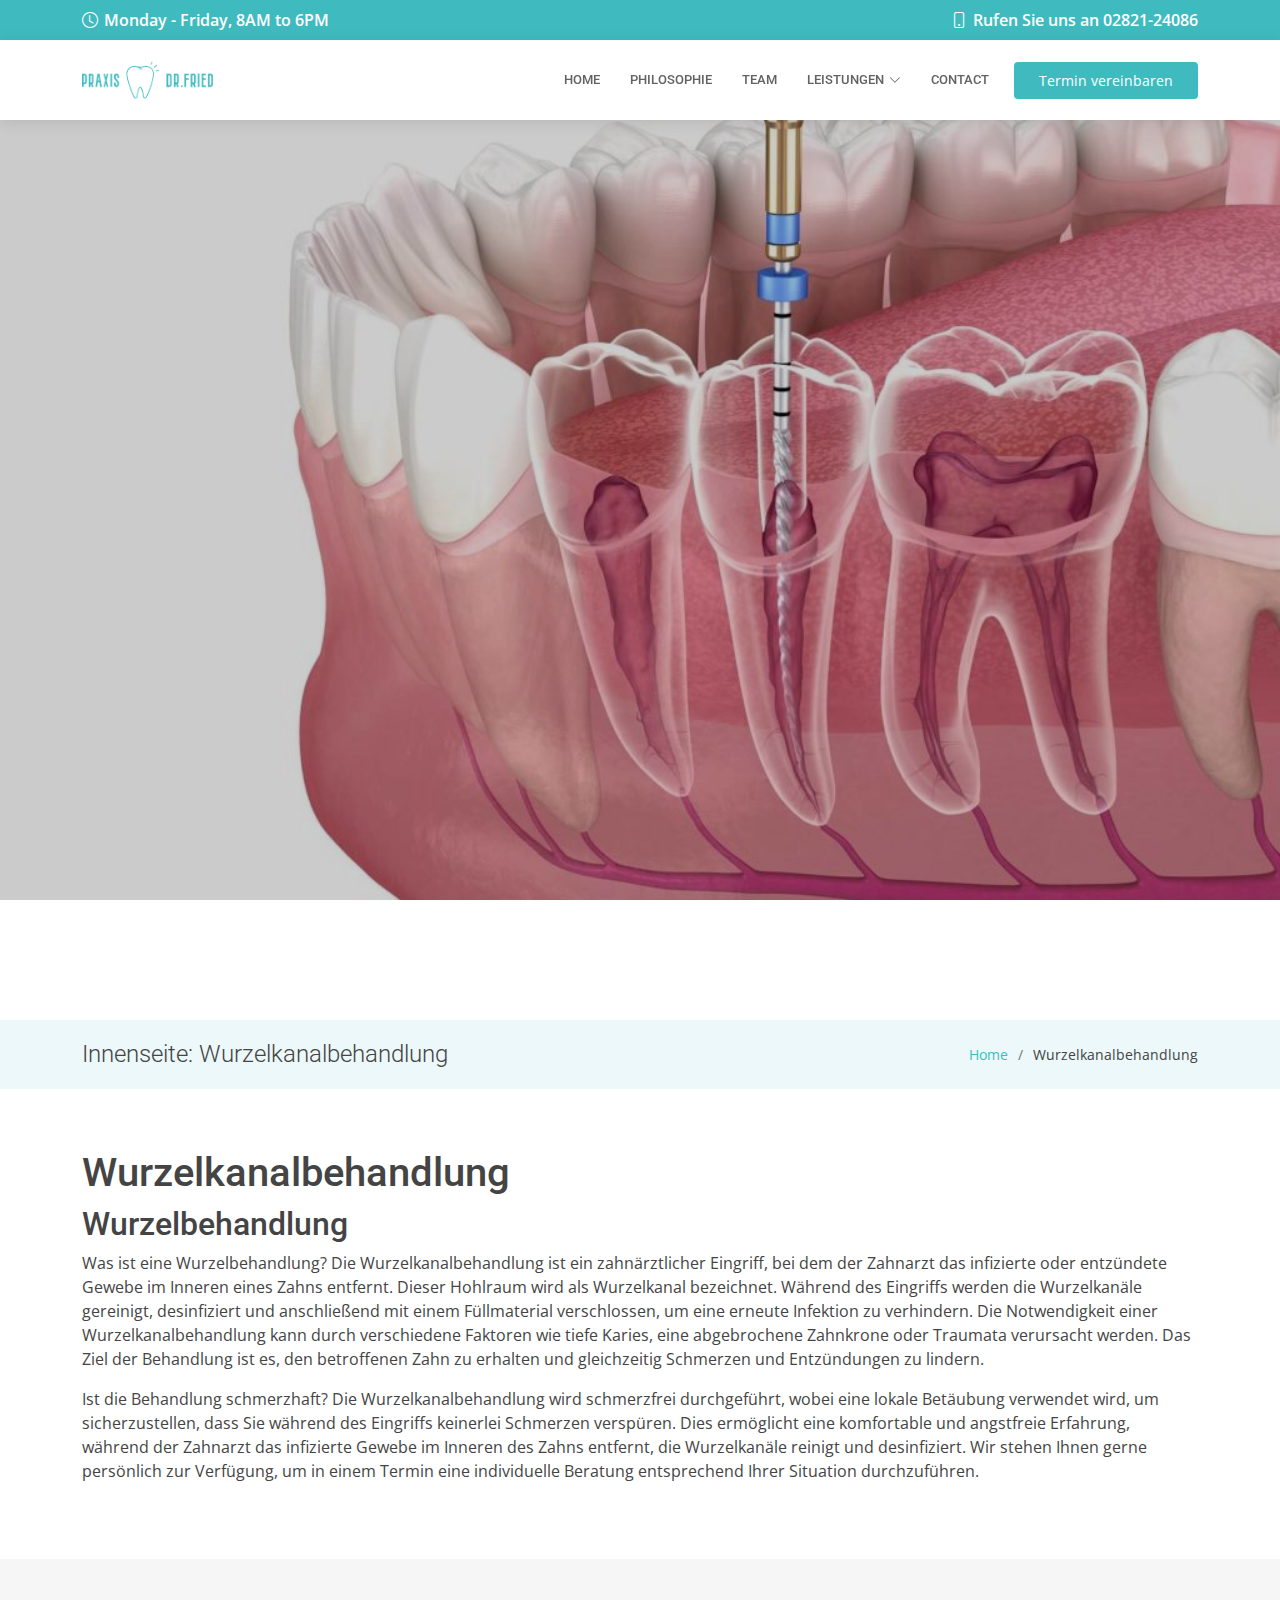
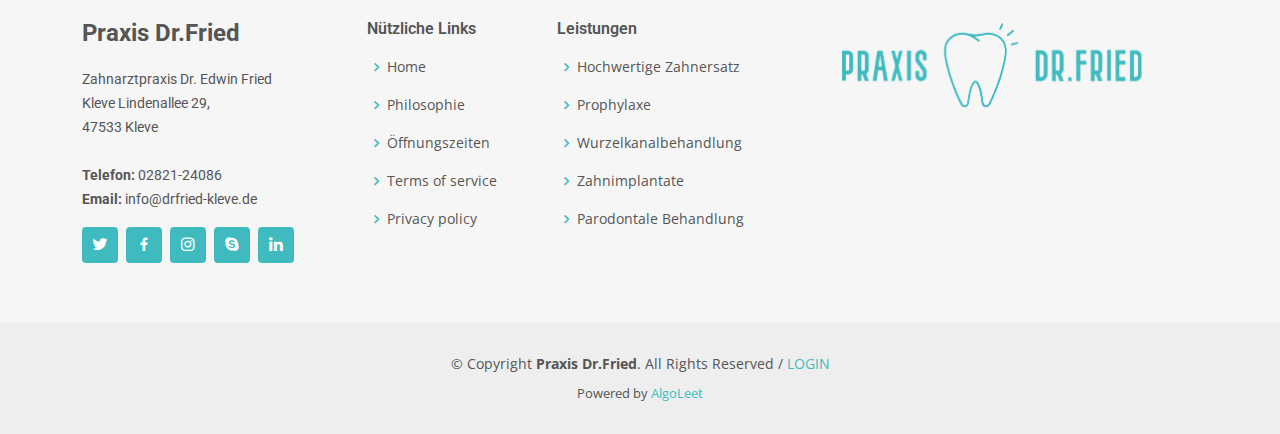
<file: wurzelkanalbehandlung.html>
<!DOCTYPE html>
<html lang="en">

<head>
  <meta charset="utf-8">
  <meta content="width=device-width, initial-scale=1.0" name="viewport">

  <title>Wurzelkanalbehandlung</title>
  <meta content="" name="description">
  <meta content="" name="keywords">

  <!-- Favicons -->
  <link href="assets/img/logoMainlogoTrans.png" rel="icon">
  <link href="assets/img/apple-touch-icon.png" rel="apple-touch-icon">

  <!-- Google Fonts -->
  <link
    href="https://fonts.googleapis.com/css?family=Open+Sans:300,300i,400,400i,600,600i,700,700i|Roboto:300,300i,400,400i,500,500i,600,600i,700,700i|Poppins:300,300i,400,400i,500,500i,600,600i,700,700i"
    rel="stylesheet">

  <!-- Vendor CSS Files -->
  <link href="assets/vendor/fontawesome-free/css/all.min.css" rel="stylesheet">
  <link href="assets/vendor/animate.css/animate.min.css" rel="stylesheet">
  <link href="assets/vendor/aos/aos.css" rel="stylesheet">
  <link href="assets/vendor/bootstrap/css/bootstrap.min.css" rel="stylesheet">
  <link href="assets/vendor/bootstrap-icons/bootstrap-icons.css" rel="stylesheet">
  <link href="assets/vendor/boxicons/css/boxicons.min.css" rel="stylesheet">
  <link href="assets/vendor/glightbox/css/glightbox.min.css" rel="stylesheet">
  <link href="assets/vendor/swiper/swiper-bundle.min.css" rel="stylesheet">

  <!-- Template Main CSS File -->
  <link href="assets/css/style.css" rel="stylesheet">

</head>

<body>

  <!-- ======= Top Bar ======= -->
  <div id="topbar" class="d-flex align-items-center fixed-top">
    <div class="container d-flex align-items-center justify-content-center justify-content-md-between">
      <div class="align-items-center d-none d-md-flex">
        <i class="bi bi-clock"></i> Monday - Friday, 8AM to 6PM
      </div>
      <div class="d-flex align-items-center">
        <i class="bi bi-phone"></i> Rufen Sie uns an 02821-24086
      </div>
    </div>
  </div>

  <!-- ======= Header ======= -->
  <header id="header" class="fixed-top">
    <div class="container d-flex align-items-center">

      <a href="index.html" class="logo me-auto"><img src="assets/img/logoMainHDFullSize.png" alt=""></a>
      <!-- Uncomment below if you prefer to use an image logo -->
      <!-- <h1 class="logo me-auto"><a href="index.html">Medicio</a></h1> -->

      <nav id="navbar" class="navbar order-last order-lg-0">
        <ul>
          <li><a class="nav-link scrollto " href="index.html">Home</a></li>
          <li><a class="nav-link scrollto" href="philosophie.html">Philosophie </a></li>
          <li><a class="nav-link scrollto" href="index.html#doctors">Team</a></li>
          <li class="dropdown"><a href="#departments"><span>LEISTUNGEN</span> <i class="bi bi-chevron-down"></i></a>
            <ul>
              <li><a href="zahnimplantate.html">Zahnimplantate</a></li>
              <li><a href="prophylaxe.html">Prophylaxe</a></li>
              <li><a href="wurzelkanalbehandlung.html">Wurzelkanalbehandlung</a></li>
              <li><a href="hochwertige_zahnersatz.html">Hochwertige Zahnersatz</a></li>
              <li><a href="parodontale_behandlung.html">Parodontale Behandlung</a></li>
            </ul>
          </li>
          <li><a class="nav-link scrollto" href="index.html#contact">Contact</a></li>
        </ul>
        <i class="bi bi-list mobile-nav-toggle"></i>
      </nav><!-- .navbar -->

      <a href="tel:0282124086" class="appointment-btn scrollto">Termin vereinbaren</a>

    </div>
  </header><!-- End Header -->


  <!-- ======= Hero Section ======= -->
  <section id="hero">
    <div id="heroCarousel" data-bs-interval="5000" class="carousel slide carousel-fade" data-bs-ride="carousel">
      <div class="carousel-inner" role="listbox">

        <!-- Slide 1 -->
        <div class="carousel-item active" style="background-image: url(assets/img/slide/slide-wur.jpg)">

        </div>

      </div>

    </div>
  </section><!-- End Hero -->

  <!-- ======= Breadcrumbs Section ======= -->
  <section class="breadcrumbs">
    <div class="container">

      <div class="d-flex justify-content-between align-items-center">
        <h2>Innenseite: Wurzelkanalbehandlung</h2>
        <ol>
          <li><a href="index.html">Home</a></li>
          <li>Wurzelkanalbehandlung</li>
        </ol>
      </div>

    </div>
  </section><!-- End Breadcrumbs Section -->


  <section>
    <div class="container">
      <div class="row">


        <h1>

          Wurzelkanalbehandlung
        </h1>
        <article>
          <h2>Wurzelbehandlung</h2>

          <p>
            Was ist eine Wurzelbehandlung? Die Wurzelkanalbehandlung ist ein zahnärztlicher Eingriff, bei dem der
            Zahnarzt das infizierte oder entzündete Gewebe im Inneren eines Zahns entfernt. Dieser Hohlraum wird als
            Wurzelkanal bezeichnet. Während des Eingriffs werden die Wurzelkanäle gereinigt, desinfiziert und
            anschließend mit einem Füllmaterial verschlossen, um eine erneute Infektion zu verhindern. Die Notwendigkeit
            einer Wurzelkanalbehandlung kann durch verschiedene Faktoren wie tiefe Karies, eine abgebrochene Zahnkrone
            oder Traumata verursacht werden. Das Ziel der Behandlung ist es, den betroffenen Zahn zu erhalten und
            gleichzeitig Schmerzen und Entzündungen zu lindern.
          </p>

          <p>
            Ist die Behandlung schmerzhaft? Die Wurzelkanalbehandlung wird schmerzfrei durchgeführt, wobei eine lokale
            Betäubung verwendet wird, um sicherzustellen, dass Sie während des Eingriffs keinerlei Schmerzen verspüren.
            Dies ermöglicht eine komfortable und angstfreie Erfahrung, während der Zahnarzt das infizierte Gewebe im
            Inneren des Zahns entfernt, die Wurzelkanäle reinigt und desinfiziert. Wir stehen Ihnen gerne persönlich zur
            Verfügung, um in einem Termin eine individuelle Beratung entsprechend Ihrer Situation durchzuführen.
          </p>
        </article>



      </div>
    </div>



  </section>

  <!-- ======= Footer ======= -->
  <footer id="footer">
    <div class="footer-top">
      <div class="container">
        <div class="row">

          <div class="col-lg-3 col-md-6">
            <div class="footer-info">
              <h3>Praxis Dr.Fried</h3>
              <p>
                Zahnarztpraxis Dr. Edwin Fried
                <br>Kleve Lindenallee 29, <br>
                47533 Kleve<br><br>
                <strong>Telefon:</strong> 02821-24086<br>
                <strong>Email:</strong> info@drfried-kleve.de<br>
              </p>
              <div class="social-links mt-3">
                <a href="#" class="twitter"><i class="bx bxl-twitter"></i></a>
                <a href="#" class="facebook"><i class="bx bxl-facebook"></i></a>
                <a href="#" class="instagram"><i class="bx bxl-instagram"></i></a>
                <a href="#" class="google-plus"><i class="bx bxl-skype"></i></a>
                <a href="#" class="linkedin"><i class="bx bxl-linkedin"></i></a>
              </div>
            </div>
          </div>

          <div class="col-lg-2 col-md-6 footer-links">
            <!-- Useful links -->
            <h4>Nützliche Links</h4>
            <ul>
              <li><i class="bx bx-chevron-right"></i> <a href="index.html">Home</a></li>
              <li><i class="bx bx-chevron-right"></i> <a href="philosophie.html">Philosophie</a></li>
              <li><i class="bx bx-chevron-right"></i> <a href="#open_hours">Öffnungszeiten</a></li>
              <li><i class="bx bx-chevron-right"></i> <a href="#">Terms of service</a></li>
              <li><i class="bx bx-chevron-right"></i> <a href="#">Privacy policy</a></li>
            </ul>
          </div>

          <div class="col-lg-3 col-md-6 footer-links">
            <h4>Leistungen</h4>
            <ul>
              <li><i class="bx bx-chevron-right"></i> <a href="hochwertige_zahnersatz.html">Hochwertige Zahnersatz</a>
              </li>
              <li><i class="bx bx-chevron-right"></i> <a href="prophylaxe.html">Prophylaxe</a></li>
              <li><i class="bx bx-chevron-right"></i> <a href="wurzelkanalbehandlung.html">Wurzelkanalbehandlung</a>
              </li>
              <li><i class="bx bx-chevron-right"></i> <a href="zahnimplantate.html">Zahnimplantate</a></li>
              <!-- <li><i class="bx bx-chevron-right"></i> <a href="#">Graphic Design</a></li> -->
              <li><i class="bx bx-chevron-right"></i> <a href="parodontale_behandlung.html">Parodontale
                  Behandlung</a>
              </li>
            </ul>
          </div>

          <div class="col-lg-4 col-md-6">

            <a href="index.html" class="logo me-auto"><img src="assets/img/logoMainHDFullSize.png" alt=""
                style="width: 300px;"></a>
          </div>

        </div>
      </div>
    </div>

    <div class="container">
      <div class="copyright">
        &copy; Copyright <strong><span>Praxis Dr.Fried</span></strong>. All Rights Reserved / <a href="#">LOGIN</a>
      </div>
      <div class="credits">
        Powered by <a href="https://www.algoleet.com/" target="_blank">AlgoLeet</a>
      </div>
    </div>
  </footer><!-- End Footer -->

  <div id="preloader"></div>
  <a href="#" class="back-to-top d-flex align-items-center justify-content-center"><i
      class="bi bi-arrow-up-short"></i></a>

  <!-- Vendor JS Files -->
  <script src="assets/vendor/purecounter/purecounter_vanilla.js"></script>
  <script src="assets/vendor/aos/aos.js"></script>
  <script src="assets/vendor/bootstrap/js/bootstrap.bundle.min.js"></script>
  <script src="assets/vendor/glightbox/js/glightbox.min.js"></script>
  <script src="assets/vendor/swiper/swiper-bundle.min.js"></script>
  <script src="assets/vendor/php-email-form/validate.js"></script>

  <!-- Template Main JS File -->
  <script src="assets/js/main.js"></script>

</body>

</html>
</file>
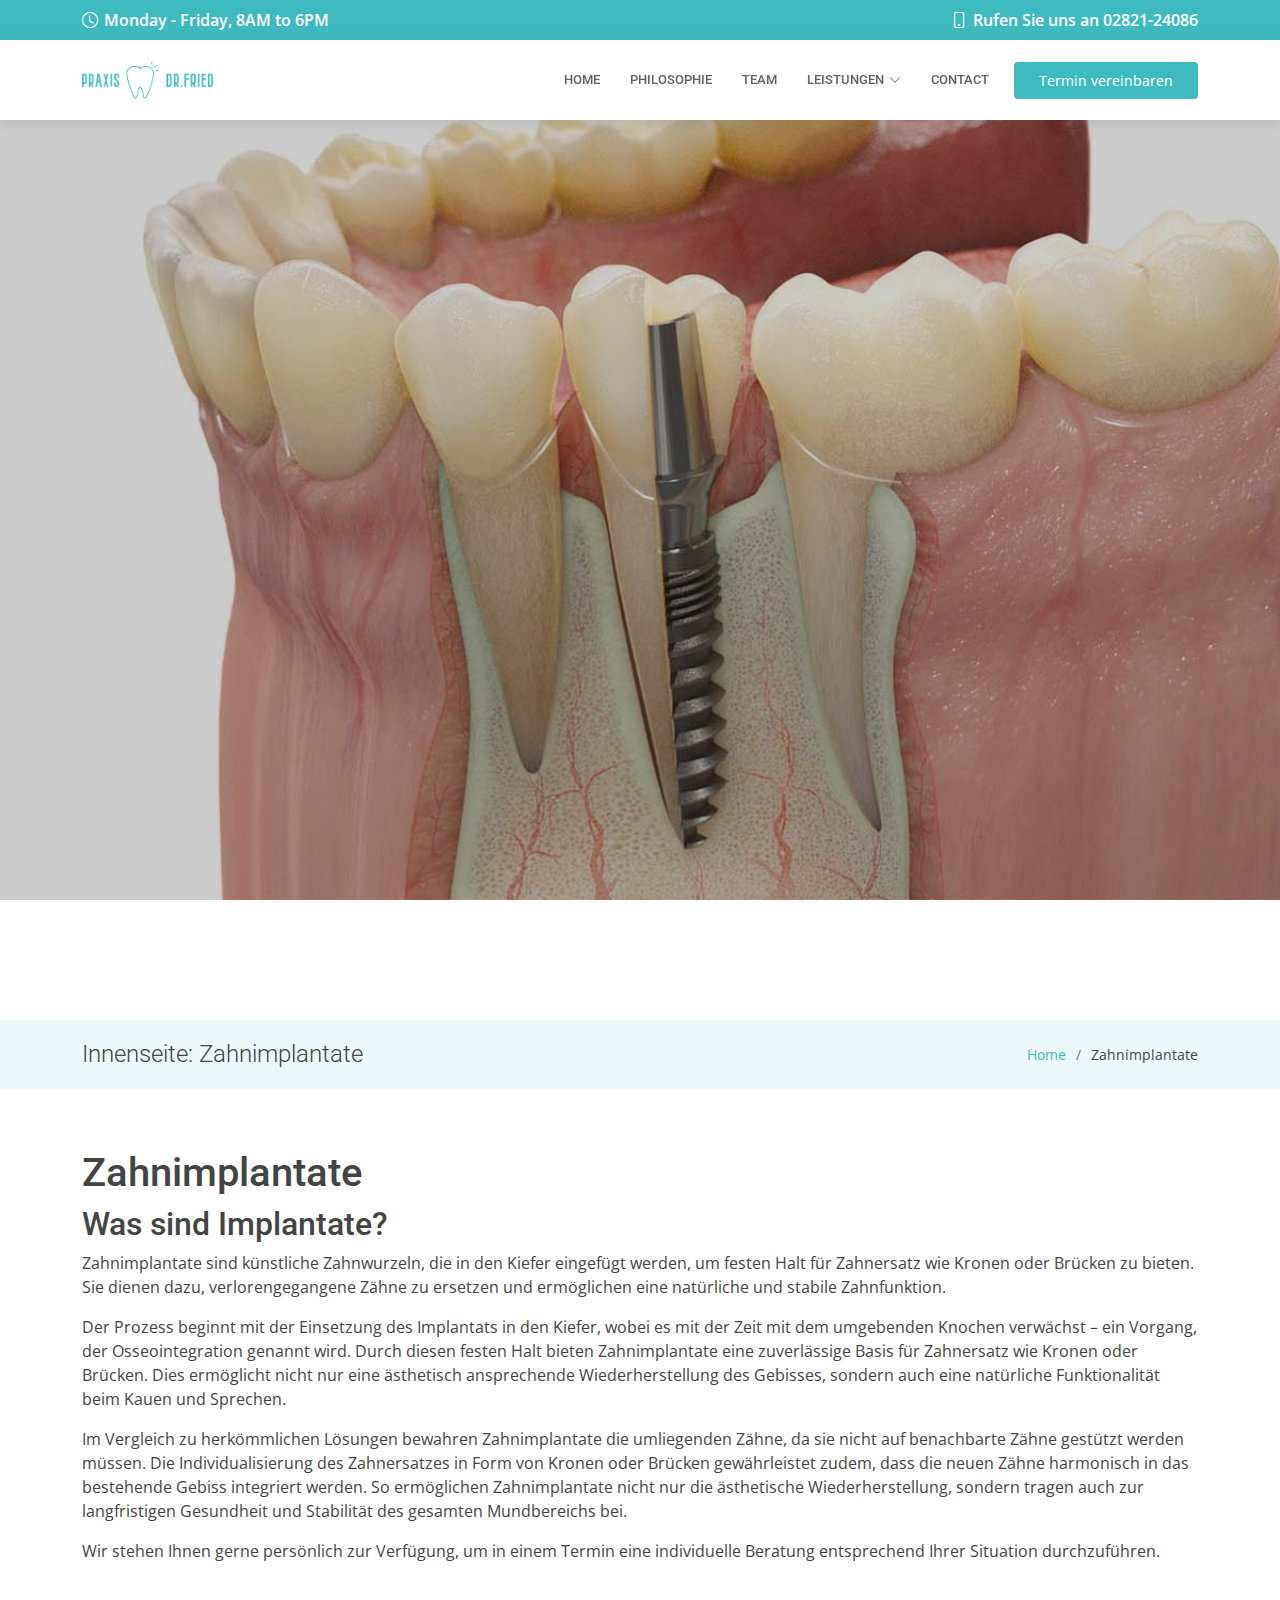
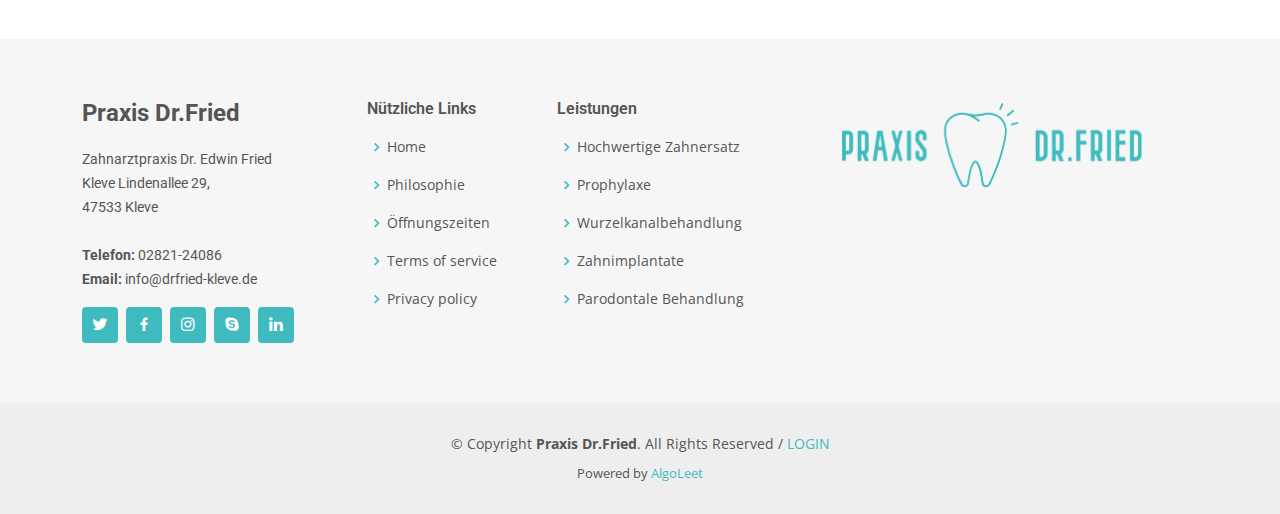
<file: zahnimplantate.html>
<!DOCTYPE html>
<html lang="en">

<head>
  <meta charset="utf-8">
  <meta content="width=device-width, initial-scale=1.0" name="viewport">

  <title>Zahnimplantate</title>
  <meta content="" name="description">
  <meta content="" name="keywords">

  <!-- Favicons -->
  <link href="assets/img/logoMainlogoTrans.png" rel="icon">
  <link href="assets/img/apple-touch-icon.png" rel="apple-touch-icon">

  <!-- Google Fonts -->
  <link
    href="https://fonts.googleapis.com/css?family=Open+Sans:300,300i,400,400i,600,600i,700,700i|Roboto:300,300i,400,400i,500,500i,600,600i,700,700i|Poppins:300,300i,400,400i,500,500i,600,600i,700,700i"
    rel="stylesheet">

  <!-- Vendor CSS Files -->
  <link href="assets/vendor/fontawesome-free/css/all.min.css" rel="stylesheet">
  <link href="assets/vendor/animate.css/animate.min.css" rel="stylesheet">
  <link href="assets/vendor/aos/aos.css" rel="stylesheet">
  <link href="assets/vendor/bootstrap/css/bootstrap.min.css" rel="stylesheet">
  <link href="assets/vendor/bootstrap-icons/bootstrap-icons.css" rel="stylesheet">
  <link href="assets/vendor/boxicons/css/boxicons.min.css" rel="stylesheet">
  <link href="assets/vendor/glightbox/css/glightbox.min.css" rel="stylesheet">
  <link href="assets/vendor/swiper/swiper-bundle.min.css" rel="stylesheet">

  <!-- Template Main CSS File -->
  <link href="assets/css/style.css" rel="stylesheet">

</head>

<body>

  <!-- ======= Top Bar ======= -->
  <div id="topbar" class="d-flex align-items-center fixed-top">
    <div class="container d-flex align-items-center justify-content-center justify-content-md-between">
      <div class="align-items-center d-none d-md-flex">
        <i class="bi bi-clock"></i> Monday - Friday, 8AM to 6PM
      </div>
      <div class="d-flex align-items-center">
        <i class="bi bi-phone"></i> Rufen Sie uns an 02821-24086
      </div>
    </div>
  </div>

  <!-- ======= Header ======= -->
  <header id="header" class="fixed-top">
    <div class="container d-flex align-items-center">

      <a href="index.html" class="logo me-auto"><img src="assets/img/logoMainHDFullSize.png" alt=""></a>
      <!-- Uncomment below if you prefer to use an image logo -->
      <!-- <h1 class="logo me-auto"><a href="index.html">Medicio</a></h1> -->

      <nav id="navbar" class="navbar order-last order-lg-0">
        <ul>
          <li><a class="nav-link scrollto " href="index.html">Home</a></li>
          <li><a class="nav-link scrollto" href="philosophie.html">Philosophie </a></li>
          <li><a class="nav-link scrollto" href="index.html#doctors">Team</a></li>
          <li class="dropdown"><a href="#departments"><span>LEISTUNGEN</span> <i class="bi bi-chevron-down"></i></a>
            <ul>
              <li><a href="zahnimplantate.html">Zahnimplantate</a></li>
              <li><a href="prophylaxe.html">Prophylaxe</a></li>
              <li><a href="wurzelkanalbehandlung.html">Wurzelkanalbehandlung</a></li>
              <li><a href="hochwertige_zahnersatz.html">Hochwertige Zahnersatz</a></li>
              <li><a href="parodontale_behandlung.html">Parodontale Behandlung</a></li>
            </ul>
          </li>
          <li><a class="nav-link scrollto" href="index.html#contact">Contact</a></li>
        </ul>
        <i class="bi bi-list mobile-nav-toggle"></i>
      </nav><!-- .navbar -->

      <a href="tel:0282124086" class="appointment-btn scrollto">Termin vereinbaren</a>

    </div>
  </header><!-- End Header -->


  <!-- ======= Hero Section ======= -->
  <section id="hero">
    <div id="heroCarousel" data-bs-interval="5000" class="carousel slide carousel-fade" data-bs-ride="carousel">
      <div class="carousel-inner" role="listbox">

        <!-- Slide 1 -->
        <div class="carousel-item active" style="background-image: url(assets/img/slide/slide-zah.jpeg)">

        </div>

      </div>


    </div>
  </section><!-- End Hero -->

  <!-- ======= Breadcrumbs Section ======= -->
  <section class="breadcrumbs">
    <div class="container">

      <div class="d-flex justify-content-between align-items-center">
        <h2>Innenseite: Zahnimplantate</h2>
        <ol>
          <li><a href="index.html">Home</a></li>
          <li>Zahnimplantate</li>
        </ol>
      </div>

    </div>
  </section><!-- End Breadcrumbs Section -->


  <section>
    <div class="container">
      <div class="row">


        <h1>
          Zahnimplantate
        </h1>
        <article>
          <h2>Was sind Implantate?</h2>

          <p>
            Zahnimplantate sind künstliche Zahnwurzeln, die in den Kiefer eingefügt werden, um festen Halt für
            Zahnersatz wie Kronen oder Brücken zu bieten. Sie dienen dazu, verlorengegangene Zähne zu ersetzen und
            ermöglichen eine natürliche und stabile Zahnfunktion.
          </p>

          <p>
            Der Prozess beginnt mit der Einsetzung des Implantats in den Kiefer, wobei es mit der Zeit mit dem
            umgebenden Knochen verwächst – ein Vorgang, der Osseointegration genannt wird. Durch diesen festen Halt
            bieten Zahnimplantate eine zuverlässige Basis für Zahnersatz wie Kronen oder Brücken. Dies ermöglicht nicht
            nur eine ästhetisch ansprechende Wiederherstellung des Gebisses, sondern auch eine natürliche Funktionalität
            beim Kauen und Sprechen.
          </p>

          <p>
            Im Vergleich zu herkömmlichen Lösungen bewahren Zahnimplantate die umliegenden Zähne, da sie nicht auf
            benachbarte Zähne gestützt werden müssen. Die Individualisierung des Zahnersatzes in Form von Kronen oder
            Brücken gewährleistet zudem, dass die neuen Zähne harmonisch in das bestehende Gebiss integriert werden. So
            ermöglichen Zahnimplantate nicht nur die ästhetische Wiederherstellung, sondern tragen auch zur
            langfristigen Gesundheit und Stabilität des gesamten Mundbereichs bei.
          </p>

          <p>
            Wir stehen Ihnen gerne persönlich zur Verfügung, um in einem Termin eine individuelle Beratung entsprechend
            Ihrer Situation durchzuführen.
          </p>
        </article>


      </div>
    </div>



  </section>

  <!-- ======= Footer ======= -->
  <footer id="footer">
    <div class="footer-top">
      <div class="container">
        <div class="row">

          <div class="col-lg-3 col-md-6">
            <div class="footer-info">
              <h3>Praxis Dr.Fried</h3>
              <p>
                Zahnarztpraxis Dr. Edwin Fried
                <br>Kleve Lindenallee 29, <br>
                47533 Kleve<br><br>
                <strong>Telefon:</strong> 02821-24086<br>
                <strong>Email:</strong> info@drfried-kleve.de<br>
              </p>
              <div class="social-links mt-3">
                <a href="#" class="twitter"><i class="bx bxl-twitter"></i></a>
                <a href="#" class="facebook"><i class="bx bxl-facebook"></i></a>
                <a href="#" class="instagram"><i class="bx bxl-instagram"></i></a>
                <a href="#" class="google-plus"><i class="bx bxl-skype"></i></a>
                <a href="#" class="linkedin"><i class="bx bxl-linkedin"></i></a>
              </div>
            </div>
          </div>

          <div class="col-lg-2 col-md-6 footer-links">
            <!-- Useful links -->
            <h4>Nützliche Links</h4>
            <ul>
              <li><i class="bx bx-chevron-right"></i> <a href="index.html">Home</a></li>
              <li><i class="bx bx-chevron-right"></i> <a href="philosophie.html">Philosophie</a></li>
              <li><i class="bx bx-chevron-right"></i> <a href="#open_hours">Öffnungszeiten</a></li>
              <li><i class="bx bx-chevron-right"></i> <a href="#">Terms of service</a></li>
              <li><i class="bx bx-chevron-right"></i> <a href="#">Privacy policy</a></li>
            </ul>
          </div>

          <div class="col-lg-3 col-md-6 footer-links">
            <h4>Leistungen</h4>
            <ul>
              <li><i class="bx bx-chevron-right"></i> <a href="hochwertige_zahnersatz.html">Hochwertige Zahnersatz</a>
              </li>
              <li><i class="bx bx-chevron-right"></i> <a href="prophylaxe.html">Prophylaxe</a></li>
              <li><i class="bx bx-chevron-right"></i> <a href="wurzelkanalbehandlung.html">Wurzelkanalbehandlung</a>
              </li>
              <li><i class="bx bx-chevron-right"></i> <a href="zahnimplantate.html">Zahnimplantate</a></li>
              <li><i class="bx bx-chevron-right"></i> <a href="parodontale_behandlung.html">Parodontale
                  Behandlung</a>
              </li>
            </ul>
          </div>

          <div class="col-lg-4 col-md-6">

            <a href="index.html" class="logo me-auto"><img src="assets/img/logoMainHDFullSize.png" alt=""
                style="width: 300px;"></a>
          </div>

        </div>
      </div>
    </div>

    <div class="container">
      <div class="copyright">
        &copy; Copyright <strong><span>Praxis Dr.Fried</span></strong>. All Rights Reserved / <a href="#">LOGIN</a>
      </div>
      <div class="credits">
        Powered by <a href="https://www.algoleet.com/" target="_blank">AlgoLeet</a>
      </div>
    </div>
  </footer><!-- End Footer -->

  <div id="preloader"></div>
  <a href="#" class="back-to-top d-flex align-items-center justify-content-center"><i
      class="bi bi-arrow-up-short"></i></a>

  <!-- Vendor JS Files -->
  <script src="assets/vendor/purecounter/purecounter_vanilla.js"></script>
  <script src="assets/vendor/aos/aos.js"></script>
  <script src="assets/vendor/bootstrap/js/bootstrap.bundle.min.js"></script>
  <script src="assets/vendor/glightbox/js/glightbox.min.js"></script>
  <script src="assets/vendor/swiper/swiper-bundle.min.js"></script>
  <script src="assets/vendor/php-email-form/validate.js"></script>

  <!-- Template Main JS File -->
  <script src="assets/js/main.js"></script>

</body>

</html>
</file>
<file: assets/css/toothSky.css>
.mainTooth {
    margin: 0;
    background-color: #75e3ff;
    /* Set the background color for the entire body */
    position: relative;
}

.mySky {
    position: relative;
    height: 300px;
    /* Set the height as per your requirement */
    overflow: hidden;
    /* Hide any overflow content */

}

.myTooth {
    position: absolute;
    top: 50%;
    left: 50%;
    transform: translate(-50%, -50%);
}

.body {
    position: absolute;
    background-color: #fff;
}

.bg {
    position: absolute;
    background-color: #75e3ff;
}

.crown01 {
    border-radius: 50%;
    width: 50px;
    height: 50px;
    top: 0;
    left: -20px;
}

.crown02 {
    border-radius: 50%;
    width: 50px;
    height: 50px;
    top: 0;
    left: 20px;
}

.crown03 {
    border-radius: 50%;
    width: 50px;
    height: 30px;
    top: -25px;
    left: 0px;
}

.crown04 {
    border-radius: 50%;
    width: 50px;
    height: 30px;
    top: 5px;
    left: 0px;
}

.crown05 {
    top: 15px;
    left: -15px;
    width: 40px;
    height: 70px;
    border-radius: 30% 40% 70% 70%;
    transform: rotate(-12deg);
}

.crown06 {
    top: 15px;
    left: 25px;
    width: 40px;
    height: 70px;
    border-radius: 30% 30% 70% 70%;
    transform: rotate(12deg);
}

.crown07 {
    border-radius: 50%;
    width: 20px;
    height: 20px;
    top: 35px;
    left: 15px;
}

.root01 {
    top: 55px;
    left: -10px;
    width: 24px;
    height: 70px;
    border-radius: 40% 40% 100% 500%;
}

.root02 {
    top: 55px;
    left: 35px;
    width: 24px;
    height: 70px;
    border-radius: 40% 40% 500% 100%;
}

.root04 {
    width: 13px;
    height: 13px;
    top: 73px;
    left: 18px;
    border-radius: 50%;
}

.root03 {
    width: 15px;
    height: 15px;
    top: 64px;
    left: 17px;
    border-radius: 50%;
}

.root05 {
    top: 50px;
    left: -12px;
    width: 20px;
    height: 40px;
    border-radius: 100% 100% 100% 500%;
    transform: rotate(-2deg);
}

.root06 {
    top: 50px;
    left: 42px;
    width: 20px;
    height: 40px;
    border-radius: 40% 40% 500% 100%;
}

.root07 {
    top: 60px;
    left: -3px;
    width: 20px;
    height: 40px;
    border-radius: 50% 30% 30% 50%;
    transform: rotate(10deg);
}

.root08 {
    top: 60px;
    left: 32px;
    width: 20px;
    height: 40px;
    border-radius: 30% 50% 50% 30%;
    transform: rotate(-10deg);
}

.root09 {
    top: 74px;
    left: 15px;
    width: 10px;
    height: 28px;
    border-radius: 50% 30% 30% 50%;
    transform: rotate(11deg);
}

.root10 {
    top: 74px;
    left: 24px;
    width: 10px;
    height: 28px;
    border-radius: 30% 50% 50% 30%;
    transform: rotate(-11deg);
}

.face {
    position: absolute;
    width: 30px;
    height: 25px;
    top: 30px;
    left: 10px;
}

.f {
    position: absolute;
}

.eye01 {
    left: 0;
    top: 0;
    width: 6px;
    height: 6px;
    border-radius: 50%;
    background-color: #000;
}

.eye02 {
    right: 0;
    top: 0;
    width: 6px;
    height: 7px;
    border-radius: 50%;
    background-color: #000;
}

.eye {
    animation: wink 4s linear infinite;
}

.mouth {
    top: 4px;
    left: 5px;
    width: 0;
    height: 0;
    border-left: 10px solid transparent;
    border-right: 10px solid pink;
    border-top: 20px solid transparent;
    border-radius: 50%;
    transform: rotate(90deg);
}

@keyframes wink {
    0% {
        height: 7px;
    }

    4% {
        height: 2px;
        width: 7px;
    }

    8% {
        height: 7px;
        width: 6px;
    }

    100% {
        height: 7px;
    }
}

.cl {
    position: absolute;
    background-color: #99eaff;
}

.cloud01 {
    width: 120px;
    height: 40px;
    top: calc(50% - 50px);
    left: 50%;
    transform: translateX(-50%);
    border-radius: 50px;
    animation: cloud 5s ease-in-out infinite;
}

.cloud01::before {
    content: '';
    position: absolute;
    width: 35px;
    height: 35px;
    border-radius: 50%;
    background-color: #99eaff;
    top: -18px;
    left: 20px;
}

.cloud01::after {
    content: '';
    position: absolute;
    width: 55px;
    height: 55px;
    border-radius: 50%;
    background-color: #99eaff;
    top: -30px;
    left: 48px;
}

@keyframes cloud {
    0% {
        transform: translateY(0) scale(0.4);
    }

    48% {
        transform: translateY(10px) scale(0.4);
    }

    52% {
        transform: translateY(10px) scale(0.4);
    }

    100% {
        transform: translateY(0) scale(0.4);
    }
}

.cloud02 {
    width: 120px;
    height: 40px;
    top: 50%;
    right: 50%;
    transform: translate(50%, -50%);
    margin-right: -180px;
    border-radius: 50px;
    animation: cloud02 5s 2s ease-in-out infinite;
}

.cloud02::before {
    content: '';
    position: absolute;
    width: 35px;
    height: 35px;
    border-radius: 50%;
    background-color: #99eaff;
    top: -18px;
    left: 20px;
}

.cloud02::after {
    content: '';
    position: absolute;
    width: 55px;
    height: 55px;
    border-radius: 50%;
    background-color: #99eaff;
    top: -30px;
    left: 48px;
}

@keyframes cloud02 {
    0% {
        transform: translateY(0) scale(0.8);
    }

    48% {
        transform: translateY(10px) scale(0.8);
    }

    52% {
        transform: translateY(10px) scale(0.8);
    }

    100% {
        transform: translateY(0) scale(0.8);
    }
}

.cloud03 {
    width: 120px;
    height: 40px;
    top: 50%;
    left: 50%;
    transform: translate(-50%, -50%);
    margin-left: -170px;
    border-radius: 50px;
    animation: cloud03 5s 1s ease-in-out infinite;
}

.cloud03::before {
    content: '';
    position: absolute;
    width: 35px;
    height: 35px;
    border-radius: 50%;
    background-color: #99eaff;
    top: -18px;
    left: 20px;
}

.cloud03::after {
    content: '';
    position: absolute;
    width: 55px;
    height: 55px;
    border-radius: 50%;
    background-color: #99eaff;
    top: -30px;
    left: 48px;
}

@keyframes cloud03 {
    0% {
        transform: translateY(0);
    }

    48% {
        transform: translateY(10px);
    }

    52% {
        transform: translateY(10px);
    }

    100% {
        transform: translateY(0);
    }
}

.cloud04 {
    width: 120px;
    height: 40px;
    top: 30%;
    left: 20%;
    transform: translate(-50%, -50%);
    border-radius: 50px;
    animation: cloud04 6s 3s ease-in-out infinite;
}

.cloud04::before {
    content: '';
    position: absolute;
    width: 35px;
    height: 35px;
    border-radius: 50%;
    background-color: #99eaff;
    top: -18px;
    left: 20px;
}

.cloud04::after {
    content: '';
    position: absolute;
    width: 55px;
    height: 55px;
    border-radius: 50%;
    background-color: #99eaff;
    top: -30px;
    left: 48px;
}


@keyframes cloud04 {
    0% {
        transform: translateY(0) scale(0.6);
    }

    48% {
        transform: translateY(10px) scale(0.6);
    }

    52% {
        transform: translateY(10px) scale(0.6);
    }

    100% {
        transform: translateY(0) scale(0.6);
    }
}



.cloud05 {
    width: 120px;
    height: 40px;
    top: 70%;
    left: 70%;
    transform: translate(-50%, -50%);
    border-radius: 50px;
    animation: cloud05 7s 2s ease-in-out infinite;
}


.cloud05::before {
    content: '';
    position: absolute;
    width: 35px;
    height: 35px;
    border-radius: 50%;
    background-color: #99eaff;
    top: -18px;
    left: 20px;
}

.cloud05::after {
    content: '';
    position: absolute;
    width: 55px;
    height: 55px;
    border-radius: 50%;
    background-color: #99eaff;
    top: -30px;
    left: 48px;
}

@keyframes cloud05 {
    0% {
        transform: translateY(0) scale(0.8);
    }

    48% {
        transform: translateY(10px) scale(0.8);
    }

    52% {
        transform: translateY(10px) scale(0.8);
    }

    100% {
        transform: translateY(0) scale(0.8);
    }
}
</file>
<file: assets/css/open.css>
.opening-hours-container {
    display: flex;
    justify-content: center;
    align-items: center;
}


.card#smart-card[data-status="soon"] {
    background: #f2811e;
    box-shadow: 0 12px 84px #06adb8;
    color: #fff;
}

.card#smart-card[data-status="open"] {
    background: #1ef28f;
    box-shadow: 0 12px 84px #88d6b8;
    color: #121212;
}

.card#smart-card[data-status="close"] {
    background: #f21e41;
    box-shadow: 0 12px 84px #d68892;
    color: #fff;
}


.card {
    min-width: 500px;
    /* Increase the minimum width of the card */
    display: grid;
    grid-template-columns: auto 1fr;
    /* Adjust grid-template-columns to allocate more space to the second column */
    padding: 15px;
    border-radius: 8px;
    font-family: 'circular Std Book', sans-serif;
    font-size: 18px;
    color: #121212;
    box-shadow: 0 12px 84px rgba(189, 196, 214, .5);
    user-select: none;
}

.card .content:last-child {
    justify-self: end;
    /* Align the content in the last column to the end */
}

.card .content span {
    margin-left: 8px;
    white-space: nowrap;
    /* Prevent line breaks within the span */
}

.card#smart-card,
.card#smart-card .content {
    justify-content: center;
}

.card:not(:last-child) {
    margin-bottom: 24px;
}

.card svg {
    height: 24px;
}

.card .feather-calender {
    margin-top: -3px;
}

.card .content {
    display: flex;
    align-items: center;
}

.card .content span {
    margin-left: 8px;
}

@media (max-width: 768px) {
    .card {
        grid-template-columns: 232px auto;
    }


}
</file>
<file: assets/css/style.css>
/**
* Template Name: Medicio
* Updated: Sep 18 2023 with Bootstrap v5.3.2
* Template URL: https://bootstrapmade.com/medicio-free-bootstrap-theme/
* Author: BootstrapMade.com
* License: https://bootstrapmade.com/license/
*/

/*--------------------------------------------------------------
# General
--------------------------------------------------------------*/
body {
  font-family: "Open Sans", sans-serif;
  color: #444444;
}

a {
  color: #3fbbc0;
  text-decoration: none;
}

a:hover {
  color: #65c9cd;
  text-decoration: none;
}

h1,
h2,
h3,
h4,
h5,
h6 {
  font-family: "Roboto", sans-serif;
}

/*--------------------------------------------------------------
# Preloader
--------------------------------------------------------------*/
#preloader {
  position: fixed;
  top: 0;
  left: 0;
  right: 0;
  bottom: 0;
  z-index: 9999;
  overflow: hidden;
  background: #fff;
}

#preloader:before {
  content: "";
  position: fixed;
  top: calc(50% - 30px);
  left: calc(50% - 30px);
  border: 6px solid #3fbbc0;
  border-top-color: #ecf8f9;
  border-radius: 50%;
  width: 60px;
  height: 60px;
  animation: animate-preloader 1s linear infinite;
}

@keyframes animate-preloader {
  0% {
    transform: rotate(0deg);
  }

  100% {
    transform: rotate(360deg);
  }
}

/*--------------------------------------------------------------
# Back to top button
--------------------------------------------------------------*/
.back-to-top {
  position: fixed;
  visibility: hidden;
  opacity: 0;
  right: 15px;
  bottom: 15px;
  z-index: 996;
  background: #3fbbc0;
  width: 40px;
  height: 40px;
  border-radius: 4px;
  transition: all 0.4s;
}

.back-to-top i {
  font-size: 28px;
  color: #fff;
  line-height: 0;
}

.back-to-top:hover {
  background: #5ec6ca;
  color: #fff;
}

.back-to-top.active {
  visibility: visible;
  opacity: 1;
}

/*--------------------------------------------------------------
# Disable aos animation delay on mobile devices
--------------------------------------------------------------*/
@media screen and (max-width: 768px) {
  [data-aos-delay] {
    transition-delay: 0 !important;
  }
}

/*--------------------------------------------------------------
# Top Bar
--------------------------------------------------------------*/
#topbar {
  background: #3fbbc0;
  color: #fff;
  height: 40px;
  font-size: 16px;
  font-weight: 600;
  z-index: 996;
  transition: all 0.5s;
}

#topbar.topbar-scrolled {
  top: -40px;
}

#topbar i {
  padding-right: 6px;
  line-height: 0;
}

/*--------------------------------------------------------------
# Header
--------------------------------------------------------------*/
#header {
  background: #fff;
  transition: all 0.5s;
  z-index: 997;
  padding: 20px 0;
  top: 40px;
  box-shadow: 0px 2px 15px rgba(0, 0, 0, 0.1);
}

@media (max-width: 992px) {
  #header {
    padding: 15px 0;
  }
}

#header.header-scrolled {
  top: 0;
}

#header .logo {
  font-size: 28px;
  margin: 0;
  padding: 0;
  line-height: 1;
  font-weight: 600;
  letter-spacing: 0.5px;
  text-transform: uppercase;
}

#header .logo a {
  color: #555555;
}

#header .logo img {
  max-height: 40px;
}

/**
* Appointment Button
*/
.appointment-btn {
  margin-left: 25px;
  background: #3fbbc0;
  color: #fff;
  border-radius: 4px;
  padding: 8px 25px;
  white-space: nowrap;
  transition: 0.3s;
  font-size: 14px;
  display: inline-block;
}

.appointment-btn:hover {
  background: #65c9cd;
  color: #fff;
}

@media (max-width: 768px) {
  .appointment-btn {
    margin: 0 15px 0 0;
    padding: 6px 15px;
  }
}

/*--------------------------------------------------------------
# Navigation Menu
--------------------------------------------------------------*/
/**
* Desktop Navigation 
*/
.navbar {
  padding: 0;
}

.navbar ul {
  margin: 0;
  padding: 0;
  display: flex;
  list-style: none;
  align-items: center;
}

.navbar li {
  position: relative;
}

.navbar a,
.navbar a:focus {
  display: flex;
  align-items: center;
  justify-content: space-between;
  padding: 10px 0 10px 30px;
  font-family: "Roboto", sans-serif;
  font-size: 13px;
  color: #626262;
  white-space: nowrap;
  transition: 0.3s;
  text-transform: uppercase;
  font-weight: 500;
}

.navbar a i,
.navbar a:focus i {
  font-size: 12px;
  line-height: 0;
  margin-left: 5px;
}

.navbar a:hover,
.navbar .active,
.navbar .active:focus,
.navbar li:hover>a {
  color: #3fbbc0;
}

.navbar .dropdown ul {
  display: block;
  position: absolute;
  left: 14px;
  top: calc(100% + 30px);
  margin: 0;
  padding: 10px 0;
  z-index: 99;
  opacity: 0;
  visibility: hidden;
  background: #fff;
  box-shadow: 0px 0px 30px rgba(127, 137, 161, 0.25);
  transition: 0.3s;
  border-radius: 4px;
}

.navbar .dropdown ul li {
  min-width: 200px;
}

.navbar .dropdown ul a {
  padding: 10px 20px;
  text-transform: none;
}

.navbar .dropdown ul a i {
  font-size: 12px;
}

.navbar .dropdown ul a:hover,
.navbar .dropdown ul .active:hover,
.navbar .dropdown ul li:hover>a {
  color: #3fbbc0;
}

.navbar .dropdown:hover>ul {
  opacity: 1;
  top: 100%;
  visibility: visible;
}

.navbar .dropdown .dropdown ul {
  top: 0;
  left: calc(100% - 30px);
  visibility: hidden;
}

.navbar .dropdown .dropdown:hover>ul {
  opacity: 1;
  top: 0;
  left: 100%;
  visibility: visible;
}

@media (max-width: 1366px) {
  .navbar .dropdown .dropdown ul {
    left: -90%;
  }

  .navbar .dropdown .dropdown:hover>ul {
    left: -100%;
  }
}

/**
* Mobile Navigation 
*/
.mobile-nav-toggle {
  color: #555555;
  font-size: 28px;
  cursor: pointer;
  display: none;
  line-height: 0;
  transition: 0.5s;
}

.mobile-nav-toggle.bi-x {
  color: #fff;
}

@media (max-width: 991px) {
  .mobile-nav-toggle {
    display: block;
  }

  .navbar ul {
    display: none;
  }
}

.navbar-mobile {
  position: fixed;
  overflow: hidden;
  top: 0;
  right: 0;
  left: 0;
  bottom: 0;
  background: rgba(60, 60, 60, 0.9);
  transition: 0.3s;
  z-index: 999;
}

.navbar-mobile .mobile-nav-toggle {
  position: absolute;
  top: 15px;
  right: 15px;
}

.navbar-mobile ul {
  display: block;
  position: absolute;
  top: 55px;
  right: 15px;
  bottom: 15px;
  left: 15px;
  padding: 10px 0;
  border-radius: 8px;
  background-color: #fff;
  overflow-y: auto;
  transition: 0.3s;
}

.navbar-mobile a,
.navbar-mobile a:focus {
  padding: 10px 20px;
  font-size: 15px;
  color: #555555;
}

.navbar-mobile a:hover,
.navbar-mobile .active,
.navbar-mobile li:hover>a {
  color: #3fbbc0;
}

.navbar-mobile .dropdown ul {
  position: static;
  display: none;
  margin: 10px 20px;
  padding: 10px 0;
  z-index: 99;
  opacity: 1;
  visibility: visible;
  background: #fff;
  box-shadow: 0px 0px 30px rgba(127, 137, 161, 0.25);
}

.navbar-mobile .dropdown ul li {
  min-width: 200px;
}

.navbar-mobile .dropdown ul a {
  padding: 10px 20px;
}

.navbar-mobile .dropdown ul a i {
  font-size: 12px;
}

.navbar-mobile .dropdown ul a:hover,
.navbar-mobile .dropdown ul .active:hover,
.navbar-mobile .dropdown ul li:hover>a {
  color: #3fbbc0;
}

.navbar-mobile .dropdown>.dropdown-active {
  display: block;
}

/*--------------------------------------------------------------
# Hero Section
--------------------------------------------------------------*/
#hero {
  width: 100%;
  height: 100vh;
  background-color: rgba(60, 60, 60, 0.8);
  overflow: hidden;
  position: relative;
}

#hero .carousel,
#hero .carousel-inner,
#hero .carousel-item,
#hero .carousel-item::before {
  position: absolute;
  top: 0;
  right: 0;
  left: 0;
  bottom: 0;
}

#hero .carousel-item {
  background-size: cover;
  background-position: center;
  background-repeat: no-repeat;
  display: flex;
  justify-content: center;
  align-items: flex-end;
}

/* #hero .container {
  text-align: center;
  background: rgba(255, 255, 255, 0.9);
  padding-top: 30px;
  padding-bottom: 30px;
  margin-bottom: 50px;
  border-top: 4px solid #3fbbc0;
} */

#hero .container {
  position: relative;
  text-align: left;
  /* background: rgba(63, 180, 196, 0.5); */
  /* background-image: url("../img/slide/tooth.png"); */
  padding-top: 30px;
  padding-bottom: 30px;
  margin-bottom: 200px;
  margin-left: 200px;
  /* border-top: 4px solid #3fbbc0; */
}

.tooth {
  position: absolute;
  width: 600px;
  padding-bottom: 2vh;

  /* Adjust the width as needed */
  height: auto;
  /* Maintain aspect ratio, adjust if needed */
  left: 20vh;
  opacity: 0.5;
}


.carousel-item::before {
  content: "";
  position: absolute;
  top: 0;
  right: 0;
  bottom: 0;
  left: 0;
  background: rgba(0, 0, 0, 0.2);
  /* Adjust the alpha value to control darkness */
}


@media (max-width: 1200px) {
  #hero .container {
    margin-left: 50px;
    margin-right: 50px;
  }
}

#hero h2 {
  color: white;
  margin-bottom: 20px;
  font-size: 50px;
  font-weight: 700;
}

#hero p {
  margin: 0 auto 30px auto;
  padding-right: 30%;
  color: white;
}

#hero .carousel-inner .carousel-item {
  transition-property: opacity;
  background-position: center top;
}

#hero .carousel-inner .carousel-item,
#hero .carousel-inner .active.carousel-item-start,
#hero .carousel-inner .active.carousel-item-end {
  opacity: 0;
}

#hero .carousel-inner .active,
#hero .carousel-inner .carousel-item-next.carousel-item-start,
#hero .carousel-inner .carousel-item-prev.carousel-item-end {
  opacity: 1;
  transition: 0.5s;
}

#hero .carousel-inner .carousel-item-next,
#hero .carousel-inner .carousel-item-prev,
#hero .carousel-inner .active.carousel-item-start,
#hero .carousel-inner .active.carousel-item-end {
  left: 0;
  transform: translate3d(0, 0, 0);
}

#hero .carousel-control-next-icon,
#hero .carousel-control-prev-icon {
  background: none;
  font-size: 30px;
  line-height: 0;
  width: auto;
  height: auto;
  background: rgba(63, 187, 192, 0.8);
  border-radius: 50px;
  transition: 0.3s;
  color: rgba(255, 255, 255, 0.5);
  width: 54px;
  height: 54px;
  display: flex;
  align-items: center;
  justify-content: center;
}

#hero .carousel-control-next-icon:hover,
#hero .carousel-control-prev-icon:hover {
  background: #3fbbc0;
  color: rgba(255, 255, 255, 0.8);
}

#hero .carousel-indicators li {
  list-style-type: none;
  cursor: pointer;
  background: #fff;
  overflow: hidden;
  border: 0;
  width: 12px;
  height: 12px;
  border-radius: 50px;
  opacity: 0.6;
  transition: 0.3s;
}

#hero .carousel-indicators li.active {
  opacity: 1;
  background: #3fbbc0;
}

#hero .btn-get-started {
  font-family: "Roboto", sans-serif;
  font-weight: 500;
  font-size: 14px;
  letter-spacing: 1px;
  display: inline-block;
  padding: 14px 32px;
  border-radius: 4px;
  transition: 0.5s;
  line-height: 1;
  color: #fff;
  background: #3fbbc0;
}

#hero .btn-get-started:hover {
  background: #65c9cd;
}

@media (max-width: 992px) {
  #hero {
    height: 100vh;
  }

  #hero .container {
    margin-top: 100px;
  }
}

@media (max-width: 768px) {
  #hero h2 {
    font-size: 28px;
  }
}

@media (min-width: 1024px) {

  #hero .carousel-control-prev,
  #hero .carousel-control-next {
    width: 5%;
  }
}

@media (max-height: 500px) {
  #hero {
    height: 160vh;
  }
}

/*--------------------------------------------------------------
# Sections General
--------------------------------------------------------------*/
section {
  padding: 60px 0;
  overflow: hidden;
}

.section-bg {
  background-color: #f7fcfc;
}

.section-title {
  text-align: center;
  padding-bottom: 30px;
}

.section-title h2 {
  font-size: 32px;
  font-weight: bold;
  text-transform: uppercase;
  margin-bottom: 20px;
  padding-bottom: 20px;
  position: relative;
}

.section-title h2::after {
  content: "";
  position: absolute;
  display: block;
  width: 50px;
  height: 3px;
  background: #3fbbc0;
  bottom: 0;
  left: calc(50% - 25px);
}

.section-title p {
  margin-bottom: 0;
}

/*--------------------------------------------------------------
# Breadcrumbs
--------------------------------------------------------------*/
.breadcrumbs {
  padding: 20px 0;
  background-color: #ecf8f9;
  min-height: 40px;
  margin-top: 120px;
}

@media (max-width: 992px) {
  .breadcrumbs {
    margin-top: 70px;
  }
}

.breadcrumbs h2 {
  font-size: 24px;
  font-weight: 300;
  margin: 0;
}

@media (max-width: 992px) {
  .breadcrumbs h2 {
    margin: 0 0 10px 0;
  }
}

.breadcrumbs ol {
  display: flex;
  flex-wrap: wrap;
  list-style: none;
  padding: 0;
  margin: 0;
  font-size: 14px;
}

.breadcrumbs ol li+li {
  padding-left: 10px;
}

.breadcrumbs ol li+li::before {
  display: inline-block;
  padding-right: 10px;
  color: #6c757d;
  content: "/";
}

@media (max-width: 768px) {
  .breadcrumbs .d-flex {
    display: block !important;
  }

  .breadcrumbs ol {
    display: block;
  }

  .breadcrumbs ol li {
    display: inline-block;
  }
}

/*--------------------------------------------------------------
# Featured Services
--------------------------------------------------------------*/
.featured-services .icon-box {
  padding: 30px;
  position: relative;
  overflow: hidden;
  background: #fff;
  box-shadow: 0 0 29px 0 rgba(68, 88, 144, 0.12);
  transition: all 0.3s ease-in-out;
  border-radius: 8px;
  z-index: 1;
}

.featured-services .icon-box::before {
  content: "";
  position: absolute;
  background: #d9f1f2;
  right: 0;
  left: 0;
  bottom: 0;
  top: 100%;
  transition: all 0.3s;
  z-index: -1;
}

.featured-services .icon-box:hover::before {
  background: #3fbbc0;
  top: 0;
  border-radius: 0px;
}

.featured-services .icon {
  margin-bottom: 15px;
}

.featured-services .icon i {
  font-size: 48px;
  line-height: 1;
  color: #3fbbc0;
  transition: all 0.3s ease-in-out;
}

.featured-services .title {
  font-weight: 700;
  margin-bottom: 15px;
  font-size: 18px;
}

.featured-services .title a {
  color: #111;
}

.featured-services .description {
  font-size: 15px;
  line-height: 28px;
  margin-bottom: 0;
}

.featured-services .icon-box:hover .title a,
.featured-services .icon-box:hover .description {
  color: #fff;
}

.featured-services .icon-box:hover .icon i {
  color: #fff;
}

/*--------------------------------------------------------------
# Cta
--------------------------------------------------------------*/
.cta {
  background: #3fbbc0;
  color: #fff;
  background-size: cover;
  padding: 60px 0;
}

.cta h3 {
  font-size: 28px;
  font-weight: 700;
}

.cta .cta-btn {
  font-family: "Roboto", sans-serif;
  font-weight: 500;
  font-size: 16px;
  letter-spacing: 1px;
  display: inline-block;
  padding: 10px 35px;
  border-radius: 25px;
  transition: 0.5s;
  margin-top: 10px;
  border: 2px solid #fff;
  color: #fff;
}

.cta .cta-btn:hover {
  background: #fff;
  color: #3fbbc0;
}

/*--------------------------------------------------------------
# About Us
--------------------------------------------------------------*/
.about .content h3 {
  font-weight: 600;
  font-size: 26px;
}

.about .content ul {
  list-style: none;
  padding: 0;
}

.about .content ul li {
  padding-bottom: 10px;
}

.about .content ul i {
  font-size: 20px;
  padding-right: 4px;
  color: #3fbbc0;
}

.about .content p:last-child {
  margin-bottom: 0;
}

/*--------------------------------------------------------------
# Counts
--------------------------------------------------------------*/
.counts {
  padding-bottom: 30px;
}

.counts .count-box {
  box-shadow: -10px -5px 40px 0 rgba(0, 0, 0, 0.1);
  padding: 30px;
  width: 100%;
}

.counts .count-box i {
  display: block;
  font-size: 30px;
  color: #3fbbc0;
  float: left;
}

.counts .count-box span {
  font-size: 42px;
  line-height: 24px;
  display: block;
  font-weight: 700;
  color: #555555;
  margin-left: 50px;
}

.counts .count-box p {
  padding: 30px 0 0 0;
  margin: 0;
  font-family: "Roboto", sans-serif;
  font-size: 14px;
}

.counts .count-box a {
  font-weight: 600;
  display: block;
  margin-top: 20px;
  color: #7b7b7b;
  font-size: 15px;
  font-family: "Poppins", sans-serif;
  transition: ease-in-out 0.3s;
}

.counts .count-box a:hover {
  color: #3fbbc0;
}

/*--------------------------------------------------------------
# Features
--------------------------------------------------------------*/
.features .icon-box h4 {
  font-size: 20px;
  font-weight: 700;
  margin: 5px 0 10px 60px;
}

.features .icon-box i {
  font-size: 48px;
  float: left;
  color: #3fbbc0;
}

.features .icon-box p {
  font-size: 15px;
  color: #848484;
  margin-left: 60px;
}

.features .image {
  background-position: center center;
  background-repeat: no-repeat;
  background-size: cover;
  min-height: 400px;
}

/*--------------------------------------------------------------
# Services
--------------------------------------------------------------*/
.services .icon-box {
  margin-bottom: 20px;
  text-align: center;
}

.services .icon {
  display: inline-flex;
  justify-content: center;
  align-items: center;
  width: 80px;
  height: 80px;
  margin-bottom: 20px;
  background: #fff;
  border-radius: 50%;
  transition: 0.5s;
  color: #3fbbc0;
  overflow: hidden;
  box-shadow: 0px 0 25px rgba(0, 0, 0, 0.15);
}

.services .icon i {
  font-size: 36px;
  line-height: 0;
}

.services .icon-box:hover .icon {
  box-shadow: 0px 0 25px rgba(63, 187, 192, 0.3);
}

.services .title {
  font-weight: 600;
  margin-bottom: 15px;
  font-size: 18px;
  position: relative;
  padding-bottom: 15px;
}

.services .title a {
  color: #444444;
  transition: 0.3s;
}

.services .title a:hover {
  color: #3fbbc0;
}

.services .title::after {
  content: "";
  position: absolute;
  display: block;
  width: 50px;
  height: 2px;
  background: #3fbbc0;
  bottom: 0;
  left: calc(50% - 25px);
}

.services .description {
  line-height: 24px;
  font-size: 14px;
}

/*--------------------------------------------------------------
# Appointments
--------------------------------------------------------------*/
.appointment .php-email-form {
  width: 100%;
}

.appointment .php-email-form .form-group {
  padding-bottom: 8px;
}

.appointment .php-email-form .validate {
  display: none;
  color: red;
  margin: 0 0 15px 0;
  font-weight: 400;
  font-size: 13px;
}

.appointment .php-email-form .error-message {
  display: none;
  color: #fff;
  background: #ed3c0d;
  text-align: left;
  padding: 15px;
  font-weight: 600;
}

.appointment .php-email-form .error-message br+br {
  margin-top: 25px;
}

.appointment .php-email-form .sent-message {
  display: none;
  color: #fff;
  background: #18d26e;
  text-align: center;
  padding: 15px;
  font-weight: 600;
}

.appointment .php-email-form .loading {
  display: none;
  background: #fff;
  text-align: center;
  padding: 15px;
}

.appointment .php-email-form .loading:before {
  content: "";
  display: inline-block;
  border-radius: 50%;
  width: 24px;
  height: 24px;
  margin: 0 10px -6px 0;
  border: 3px solid #18d26e;
  border-top-color: #eee;
  animation: animate-loading 1s linear infinite;
}

.appointment .php-email-form input,
.appointment .php-email-form textarea,
.appointment .php-email-form select {
  border-radius: 0;
  box-shadow: none;
  font-size: 14px;
  padding: 10px !important;
}

.appointment .php-email-form input:focus,
.appointment .php-email-form textarea:focus,
.appointment .php-email-form select:focus {
  border-color: #3fbbc0;
}

.appointment .php-email-form input,
.appointment .php-email-form select {
  height: 44px;
}

.appointment .php-email-form textarea {
  padding: 10px 12px;
}

.appointment .php-email-form button[type=submit] {
  background: #3fbbc0;
  border: 0;
  padding: 10px 35px;
  color: #fff;
  transition: 0.4s;
  border-radius: 50px;
}

.appointment .php-email-form button[type=submit]:hover {
  background: #52c2c6;
}

/*--------------------------------------------------------------
# Departments
--------------------------------------------------------------*/
.departments .nav-tabs {
  border: 0;
}

.departments .nav-link {
  border: 0;
  padding: 20px;
  color: #555555;
  border-radius: 0;
  border-left: 5px solid #fff;
  cursor: pointer;
}

.departments .nav-link h4 {
  font-size: 18px;
  font-weight: 600;
  transition: 0.3s;
}

.departments .nav-link p {
  font-size: 14px;
  margin-bottom: 0;
}

.departments .nav-link:hover h4 {
  color: #3fbbc0;
}

.departments .nav-link.active {
  background: #f7fcfc;
  border-color: #3fbbc0;
}

.departments .nav-link.active h4 {
  color: #3fbbc0;
}

.departments .tab-pane.active {
  animation: slide-down 0.5s ease-out;
}

.departments .tab-pane img {
  float: left;
  max-width: 300px;
  padding: 0 15px 15px 0;
}

@media (max-width: 768px) {
  .departments .tab-pane img {
    float: none;
    padding: 0 0 15px 0;
    max-width: 100%;
  }
}

.departments .tab-pane h3 {
  font-size: 26px;
  font-weight: 600;
  margin-bottom: 20px;
  color: #3fbbc0;
}

.departments .tab-pane p {
  color: #777777;
}

.departments .tab-pane p:last-child {
  margin-bottom: 0;
}

@keyframes slide-down {
  0% {
    opacity: 0;
  }

  100% {
    opacity: 1;
  }
}

/*--------------------------------------------------------------
# Testimonials
--------------------------------------------------------------*/
.testimonials .testimonials-carousel,
.testimonials .testimonials-slider {
  overflow: hidden;
}

.testimonials .testimonial-item {
  box-sizing: content-box;
  min-height: 320px;
}

.testimonials .testimonial-item .testimonial-img {
  width: 90px;
  border-radius: 50%;
  margin: -40px 0 0 40px;
  position: relative;
  z-index: 2;
  border: 6px solid #fff;
}

.testimonials .testimonial-item h3 {
  font-size: 18px;
  font-weight: bold;
  margin: 10px 0 5px 45px;
  color: #111;
}

.testimonials .testimonial-item h4 {
  font-size: 14px;
  color: #999;
  margin: 0 0 0 45px;
}

.testimonials .testimonial-item .quote-icon-left,
.testimonials .testimonial-item .quote-icon-right {
  color: #b2e4e6;
  font-size: 26px;
}

.testimonials .testimonial-item .quote-icon-left {
  display: inline-block;
  left: -5px;
  position: relative;
}

.testimonials .testimonial-item .quote-icon-right {
  display: inline-block;
  right: -5px;
  position: relative;
  top: 10px;
}

.testimonials .testimonial-item p {
  font-style: italic;
  margin: 0 15px 0 15px;
  padding: 20px 20px 60px 20px;
  background: #f0fafa;
  position: relative;
  border-radius: 6px;
  position: relative;
  z-index: 1;
}

.testimonials .swiper-pagination {
  margin-top: 20px;
  position: relative;
}

.testimonials .swiper-pagination .swiper-pagination-bullet {
  width: 12px;
  height: 12px;
  background-color: #fff;
  opacity: 1;
  border: 1px solid #3fbbc0;
}

.testimonials .swiper-pagination .swiper-pagination-bullet-active {
  background-color: #3fbbc0;
}

/*--------------------------------------------------------------
# Doctors
--------------------------------------------------------------*/
.doctors .member {
  margin-bottom: 20px;
  overflow: hidden;
  text-align: center;
  border-radius: 4px;
  background: #fff;
  box-shadow: 0px 2px 15px rgba(63, 187, 192, 0.1);
}

.doctors .member .member-img {
  position: relative;
  overflow: hidden;
  /* width: 250px; */
}

.doctors .member .social {
  position: absolute;
  left: 0;
  bottom: 0;
  right: 0;
  height: 40px;
  opacity: 0;
  transition: ease-in-out 0.3s;
  background: rgba(255, 255, 255, 0.85);
  display: flex;
  align-items: center;
  justify-content: center;
}

.doctors .member .social a {
  transition: color 0.3s;
  color: #555555;
  margin: 0 10px;
  display: inline-flex;
  align-items: center;
  justify-content: center;
}

.doctors .member .social a i {
  line-height: 0;
}

.doctors .member .social a:hover {
  color: #3fbbc0;
}

.doctors .member .social i {
  font-size: 18px;
  margin: 0 2px;
}

.doctors .member .member-info {
  padding: 25px 15px;
}

.doctors .member .member-info h4 {
  font-weight: 700;
  margin-bottom: 5px;
  font-size: 18px;
  color: #555555;
}

.doctors .member .member-info span {
  display: block;
  font-size: 13px;
  font-weight: 400;
  color: #aaaaaa;
}

.doctors .member .member-info p {
  font-style: italic;
  font-size: 14px;
  line-height: 26px;
  color: #777777;
}

.doctors .member:hover .social {
  opacity: 1;
}

/*--------------------------------------------------------------
# Gallery
--------------------------------------------------------------*/
.gallery {
  overflow: hidden;
}

.gallery .swiper-pagination {
  margin-top: 20px;
  position: relative;
}

.gallery .swiper-pagination .swiper-pagination-bullet {
  width: 12px;
  height: 12px;
  background-color: #fff;
  opacity: 1;
  border: 1px solid #3fbbc0;
}

.gallery .swiper-pagination .swiper-pagination-bullet-active {
  background-color: #3fbbc0;
}

.gallery .swiper-slide-active {
  text-align: center;
}

@media (min-width: 992px) {
  .gallery .swiper-wrapper {
    padding: 40px 0;
  }

  .gallery .swiper-slide-active {
    border: 6px solid #3fbbc0;
    padding: 4px;
    background: #fff;
    z-index: 1;
    transform: scale(1.2);
    margin-top: 10px;
  }
}

/*--------------------------------------------------------------
# Pricing
--------------------------------------------------------------*/
.pricing .box {
  padding: 20px;
  background: #fff;
  text-align: center;
  box-shadow: 0px 0px 4px rgba(0, 0, 0, 0.12);
  border-radius: 4px;
  position: relative;
  overflow: hidden;
}

.pricing h3 {
  font-weight: 400;
  margin: -20px -20px 20px -20px;
  padding: 20px 15px;
  font-size: 16px;
  font-weight: 600;
  color: #777777;
  background: #f8f8f8;
}

.pricing h4 {
  font-size: 36px;
  color: #3fbbc0;
  font-weight: 600;
  font-family: "Poppins", sans-serif;
  margin-bottom: 20px;
}

.pricing h4 sup {
  font-size: 20px;
  top: -15px;
  left: -3px;
}

.pricing h4 span {
  color: #bababa;
  font-size: 16px;
  font-weight: 300;
}

.pricing ul {
  padding: 0;
  list-style: none;
  color: #444444;
  text-align: center;
  line-height: 20px;
  font-size: 14px;
}

.pricing ul li {
  padding-bottom: 16px;
}

.pricing ul i {
  color: #3fbbc0;
  font-size: 18px;
  padding-right: 4px;
}

.pricing ul .na {
  color: #ccc;
  text-decoration: line-through;
}

.pricing .btn-wrap {
  margin: 20px -20px -20px -20px;
  padding: 20px 15px;
  background: #f8f8f8;
  text-align: center;
}

.pricing .btn-buy {
  background: #3fbbc0;
  display: inline-block;
  padding: 8px 35px 10px 35px;
  border-radius: 4px;
  color: #fff;
  transition: none;
  font-size: 14px;
  font-weight: 400;
  font-family: "Roboto", sans-serif;
  font-weight: 600;
  transition: 0.3s;
}

.pricing .btn-buy:hover {
  background: #65c9cd;
}

.pricing .featured h3 {
  color: #fff;
  background: #3fbbc0;
}

.pricing .advanced {
  width: 200px;
  position: absolute;
  top: 18px;
  right: -68px;
  transform: rotate(45deg);
  z-index: 1;
  font-size: 14px;
  padding: 1px 0 3px 0;
  background: #3fbbc0;
  color: #fff;
}

/*--------------------------------------------------------------
# Frequently Asked Questioins
--------------------------------------------------------------*/
.faq {
  padding: 60px 0;
}

.faq .faq-list {
  padding: 0;
  list-style: none;
}

.faq .faq-list li {
  border-bottom: 1px solid #d9f1f2;
  margin-bottom: 20px;
  padding-bottom: 20px;
}

.faq .faq-list .question {
  display: block;
  position: relative;
  font-family: #3fbbc0;
  font-size: 18px;
  line-height: 24px;
  font-weight: 400;
  padding-left: 25px;
  cursor: pointer;
  color: #32969a;
  transition: 0.3s;
}

.faq .faq-list i {
  font-size: 16px;
  position: absolute;
  left: 0;
  top: -2px;
}

.faq .faq-list p {
  margin-bottom: 0;
  padding: 10px 0 0 25px;
}

.faq .faq-list .icon-show {
  display: none;
}

.faq .faq-list .collapsed {
  color: black;
}

.faq .faq-list .collapsed:hover {
  color: #3fbbc0;
}

.faq .faq-list .collapsed .icon-show {
  display: inline-block;
  transition: 0.6s;
}

.faq .faq-list .collapsed .icon-close {
  display: none;
  transition: 0.6s;
}

/*--------------------------------------------------------------
# Contact
--------------------------------------------------------------*/
.contact .info-box {
  color: #444444;
  text-align: center;
  box-shadow: 0 0 20px rgba(214, 215, 216, 0.5);
  padding: 20px 0 30px 0;
}

.contact .info-box i {
  font-size: 32px;
  color: #3fbbc0;
  border-radius: 50%;
  padding: 8px;
  border: 2px dotted #c5ebec;
}

.contact .info-box h3 {
  font-size: 20px;
  color: #777777;
  font-weight: 700;
  margin: 10px 0;
}

.contact .info-box p {
  padding: 0;
  line-height: 24px;
  font-size: 14px;
  margin-bottom: 0;
}

.contact .php-email-form {
  box-shadow: 0 0 20px rgba(214, 215, 216, 0.5);
  padding: 30px;
}

.contact .php-email-form .error-message {
  display: none;
  color: #fff;
  background: #ed3c0d;
  text-align: left;
  padding: 15px;
  font-weight: 600;
}

.contact .php-email-form .error-message br+br {
  margin-top: 25px;
}

.contact .php-email-form .sent-message {
  display: none;
  color: #fff;
  background: #18d26e;
  text-align: center;
  padding: 15px;
  font-weight: 600;
}

.contact .php-email-form .loading {
  display: none;
  background: #fff;
  text-align: center;
  padding: 15px;
}

.contact .php-email-form .loading:before {
  content: "";
  display: inline-block;
  border-radius: 50%;
  width: 24px;
  height: 24px;
  margin: 0 10px -6px 0;
  border: 3px solid #18d26e;
  border-top-color: #eee;
  animation: animate-loading 1s linear infinite;
}

.contact .php-email-form input,
.contact .php-email-form textarea {
  border-radius: 4px;
  box-shadow: none;
  font-size: 14px;
}

.contact .php-email-form input:focus,
.contact .php-email-form textarea:focus {
  border-color: #3fbbc0;
}

.contact .php-email-form input {
  padding: 10px 15px;
}

.contact .php-email-form textarea {
  padding: 12px 15px;
}

.contact .php-email-form button[type=submit] {
  background: #3fbbc0;
  border: 0;
  padding: 10px 30px;
  color: #fff;
  transition: 0.4s;
  border-radius: 4px;
}

.contact .php-email-form button[type=submit]:hover {
  background: #65c9cd;
}

@keyframes animate-loading {
  0% {
    transform: rotate(0deg);
  }

  100% {
    transform: rotate(360deg);
  }
}

/*--------------------------------------------------------------
# Footer
--------------------------------------------------------------*/
#footer {
  background: #eeeeee;
  padding: 0 0 30px 0;
  color: #555555;
  font-size: 14px;
}

#footer .footer-top {
  background: #f6f6f6;
  padding: 60px 0 30px 0;
}

#footer .footer-top .footer-info {
  margin-bottom: 30px;
}

#footer .footer-top .footer-info h3 {
  font-size: 24px;
  margin: 0 0 20px 0;
  padding: 2px 0 2px 0;
  line-height: 1;
  font-weight: 700;
}

#footer .footer-top .footer-info p {
  font-size: 14px;
  line-height: 24px;
  margin-bottom: 0;
  font-family: "Roboto", sans-serif;
}

#footer .footer-top .social-links a {
  font-size: 18px;
  display: inline-block;
  background: #3fbbc0;
  color: #fff;
  line-height: 1;
  padding: 8px 0;
  margin-right: 4px;
  border-radius: 4px;
  text-align: center;
  width: 36px;
  height: 36px;
  transition: 0.3s;
}

#footer .footer-top .social-links a:hover {
  background: #65c9cd;
  text-decoration: none;
}

#footer .footer-top h4 {
  font-size: 16px;
  font-weight: 600;
  position: relative;
  padding-bottom: 12px;
}

#footer .footer-top .footer-links {
  margin-bottom: 30px;
}

#footer .footer-top .footer-links ul {
  list-style: none;
  padding: 0;
  margin: 0;
}

#footer .footer-top .footer-links ul i {
  padding-right: 2px;
  color: #3fbbc0;
  font-size: 18px;
  line-height: 1;
}

#footer .footer-top .footer-links ul li {
  padding: 10px 0;
  display: flex;
  align-items: center;
}

#footer .footer-top .footer-links ul li:first-child {
  padding-top: 0;
}

#footer .footer-top .footer-links ul a {
  color: #555555;
  transition: 0.3s;
  display: inline-block;
  line-height: 1;
}

#footer .footer-top .footer-links ul a:hover {
  color: #3fbbc0;
}

#footer .footer-top .footer-newsletter form {
  margin-top: 30px;
  background: #fff;
  padding: 6px 10px;
  position: relative;
  border: 1px solid #d5d5d5;
  border-radius: 4px;
}

#footer .footer-top .footer-newsletter form input[type=email] {
  border: 0;
  padding: 4px;
  width: calc(100% - 110px);
}

#footer .footer-top .footer-newsletter form input[type=submit] {
  position: absolute;
  top: -1px;
  right: -1px;
  bottom: -1px;
  border: 0;
  background: none;
  font-size: 16px;
  padding: 0 20px;
  background: #3fbbc0;
  color: #fff;
  transition: 0.3s;
  border-radius: 0 4px 4px 0;
}

#footer .footer-top .footer-newsletter form input[type=submit]:hover {
  background: #65c9cd;
}

#footer .copyright {
  text-align: center;
  padding-top: 30px;
}

#footer .credits {
  padding-top: 10px;
  text-align: center;
  font-size: 13px;
}
</file>
